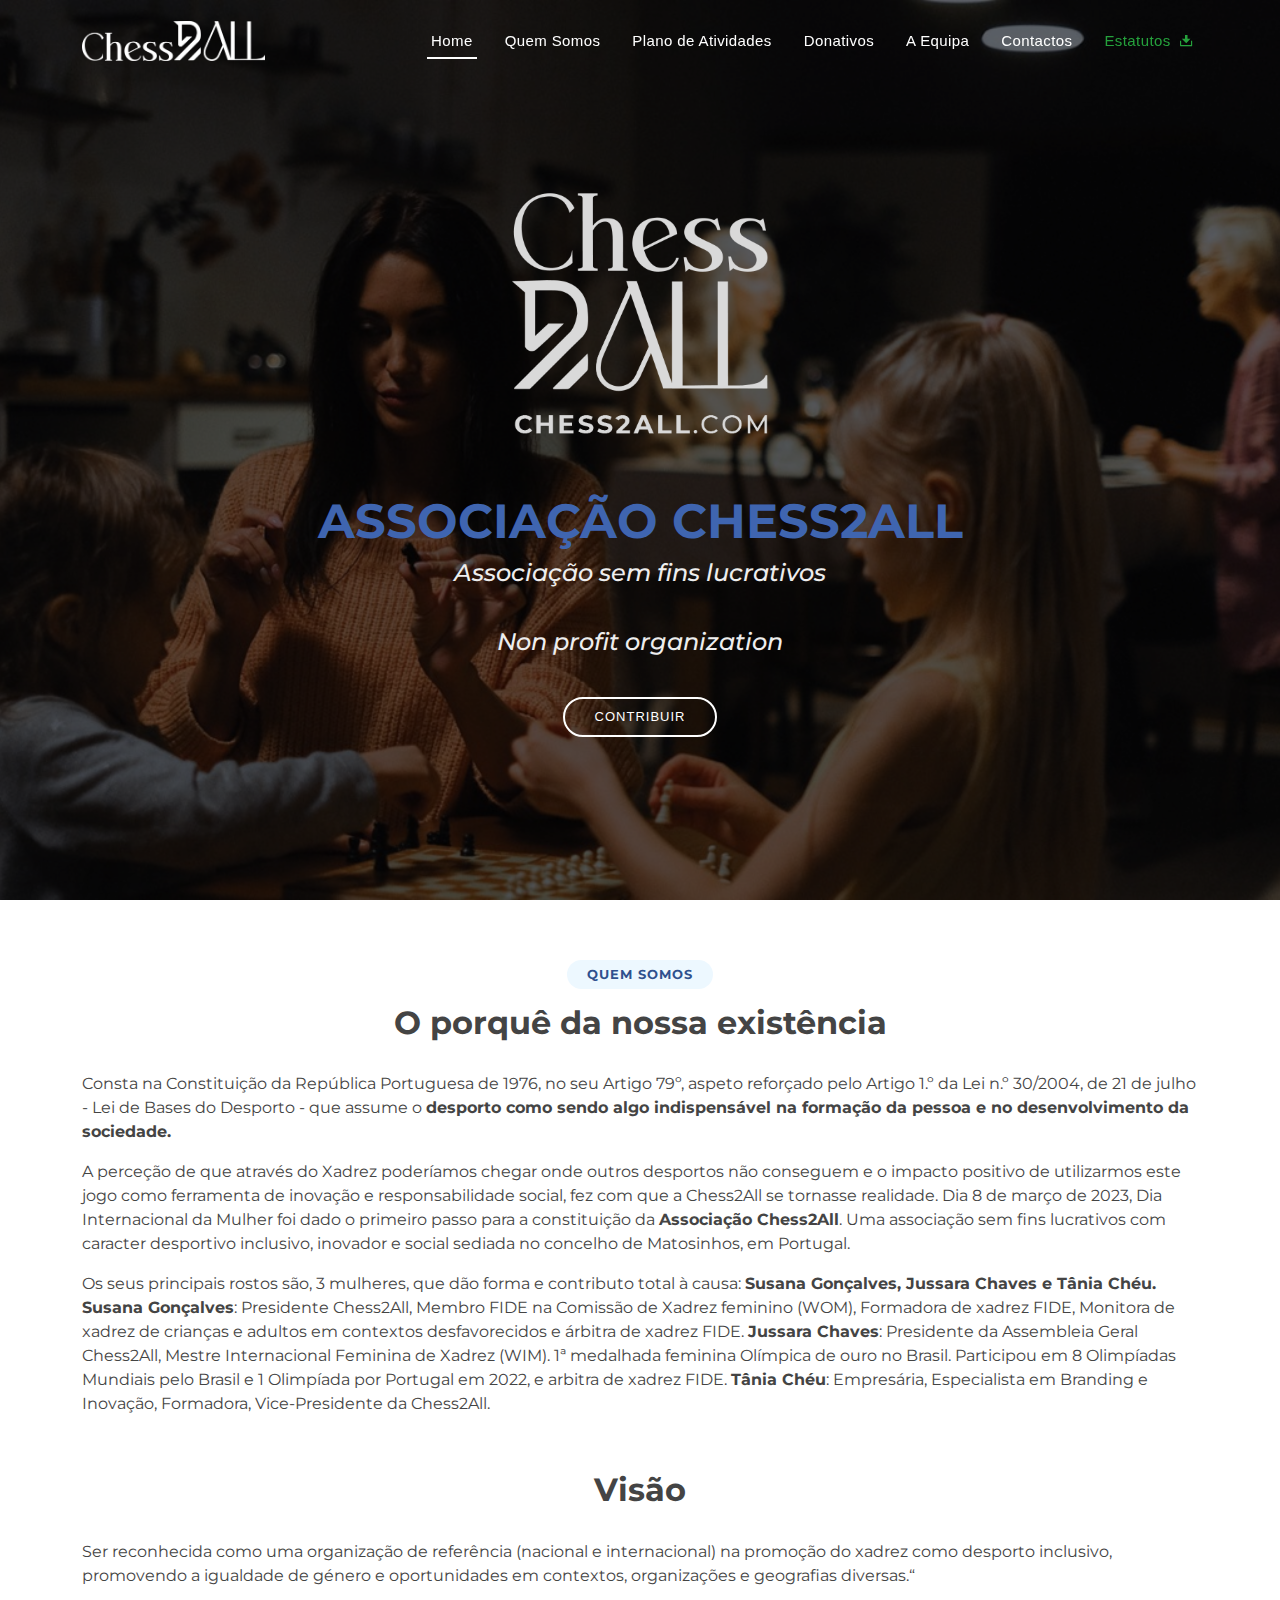
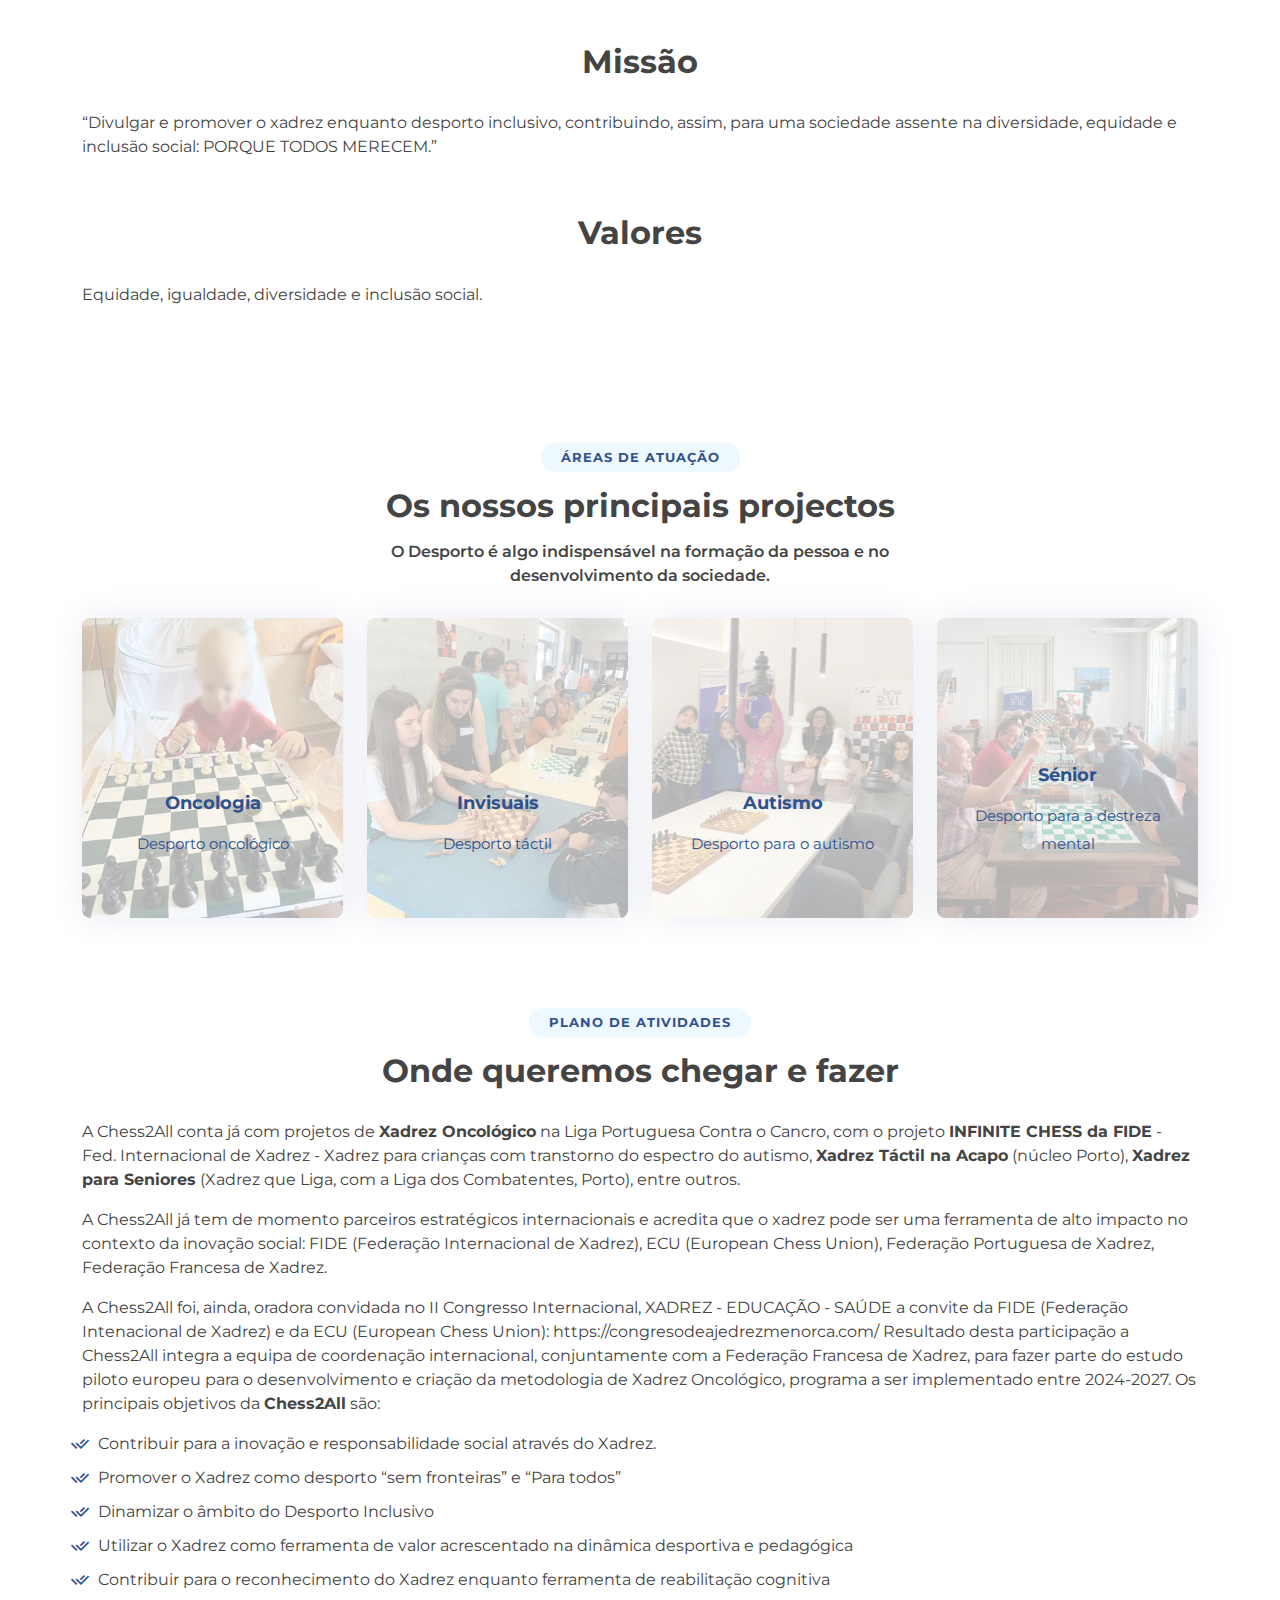
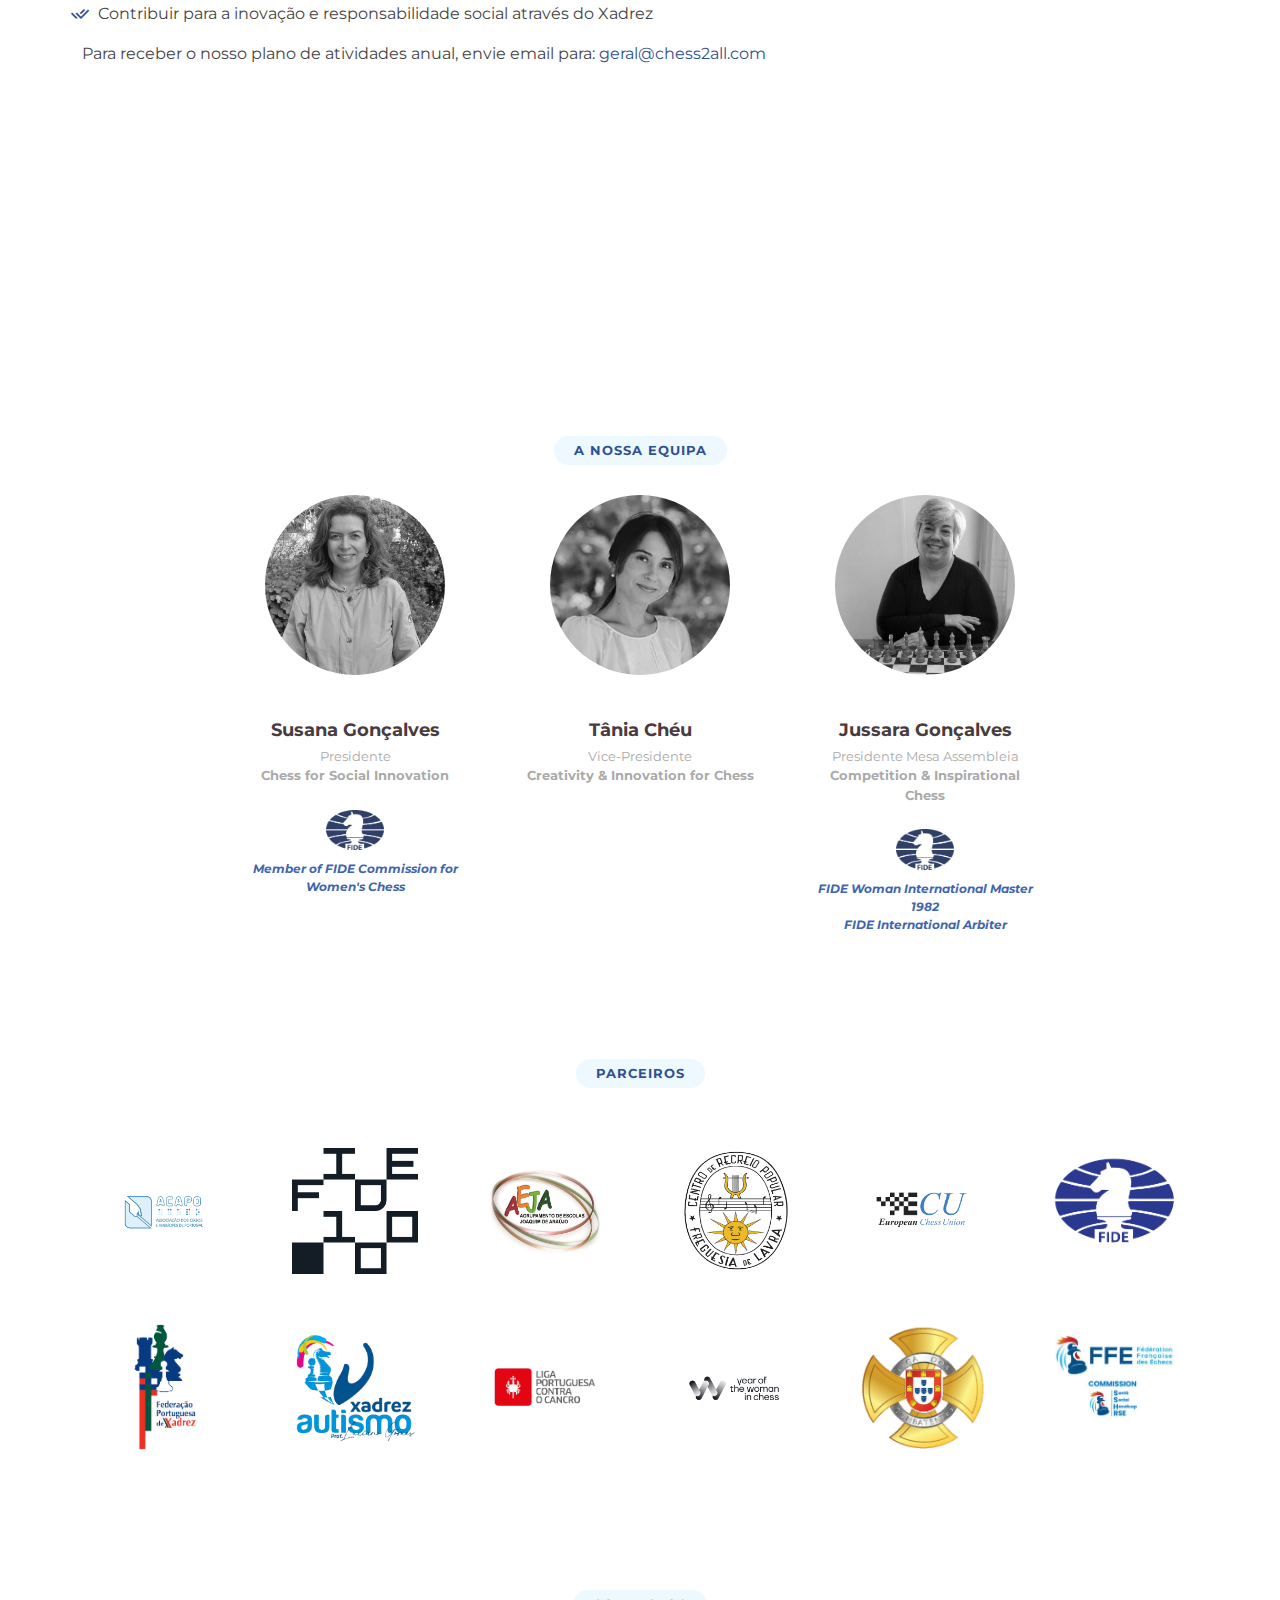
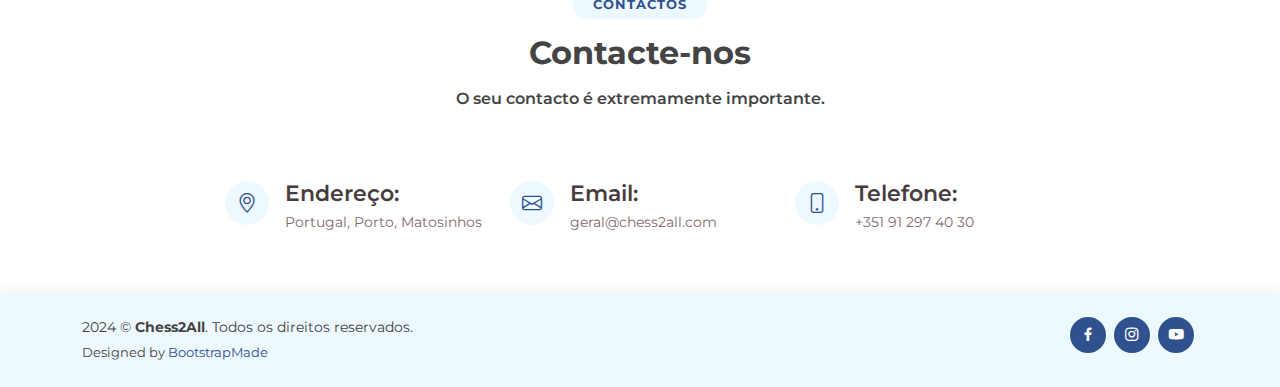
<file: src/index.html>
<!DOCTYPE html>
<html lang="en">

<head>
  <meta charset="utf-8">
  <meta content="width=device-width, initial-scale=1.0" name="viewport">

  <title>CHESS2ALL :: Porque todos merecem</title>
  <meta name="description" content="CHESS2ALL :: Associação Chess2All :: Non profit organization" />
  <meta content="" name="keywords">
  <meta name="format-detection" content="telephone=no">

  <!-- Favicons -->
  <link rel="apple-touch-icon" sizes="180x180" href="assets/logo/apple-touch-icon.png">
  <link rel="icon" type="image/png" sizes="32x32" href="assets/logo/favicon-32x32.png">
  <link rel="icon" type="image/png" sizes="16x16" href="assets/logo/favicon-16x16.png">
  <link rel="manifest" href="assets/logo/site.webmanifest">

  <!-- Google Fonts -->
  <link href="https://fonts.googleapis.com/css2?family=Montserrat:wght@300;400;500;600;700&display=swap" rel="stylesheet">
  
  <!-- Vendor CSS Files -->
  <link href="assets/vendor/bootstrap/css/bootstrap.min.css" rel="stylesheet">
  <link href="assets/vendor/bootstrap-icons/bootstrap-icons.css" rel="stylesheet">
  <link href="assets/vendor/boxicons/css/boxicons.min.css" rel="stylesheet">
  <link href="assets/vendor/glightbox/css/glightbox.min.css" rel="stylesheet">
  <link href="assets/vendor/remixicon/remixicon.css" rel="stylesheet">
  <link href="assets/vendor/swiper/swiper-bundle.min.css" rel="stylesheet">

  <!-- Template Main CSS File -->
  <link href="assets/css/style.css" rel="stylesheet">

</head>

<body>

  <!-- ======= Header ======= -->
  <header id="header" class="fixed-top ">
    <div class="container d-flex align-items-center justify-content-between">

      <h1 class="logo"><a href="index.html"><img src="assets/img/Logo_horizontal_chee2All_branco.png" alt="Chess 2 All Logo"></a></h1>

      <nav id="navbar" class="navbar">
        <ul>
          <!-- <li><a class="nav-link scrollto active" href="#hero">Home</a></li> -->
          <li><a class="nav-link scrollto active" href="#hero">Home</a></li> 
          <li><a class="nav-link scrollto" href="#about">Quem Somos</a></li>
          <li><a class="nav-link scrollto" href="#activity-plan">Plano de Atividades</a></li>
          <li><a class="nav-link scrollto" href="#donations">Donativos</a></li>
          <li><a class="nav-link scrollto" href="#team">A Equipa</a></li>
          <li><a class="nav-link scrollto" href="#contact">Contactos</a></li>
          <li>
            <a class="nav-link scrollto" style="color: #25a13c;" href="files/Estatutos_2023.03.10_site_Chess2All.pdf" target="_blank">
              Estatutos
              <span class="ri-download-2-fill icon-spacing"></span>
            </a>
          </li>          
        </ul>
        <i class="bi bi-list mobile-nav-toggle"></i>
      </nav><!-- .navbar -->

    </div>
  </header><!-- End Header -->

  <!-- ======= Hero Section ======= -->
  <section id="hero">
    <div class="hero-container">
      <h3><img src="assets/img/logo-chess-2-all-white.png" alt="Chess 2 All Logo" class="colored-logo"></h3>
      <h1 class="hero-description-color">Associação Chess2All</h1>
      <h2>Associação sem fins lucrativos</h2>
      <h2>Non profit organization</h2>
      <a href="#donations" class="btn-get-started scrollto">Contribuir</a>
    </div>
  </section><!-- End Hero -->

  <main id="main">

    <!-- ======= About Section ======= -->
    <section id="about" class="about">
      <div class="container">

        <div class="section-title">
          <h2>Quem Somos</h2>
          <h3>O porquê da nossa existência</h3>
        </div>

        <div class="row content">

            <p>
              Consta na Constituição da República Portuguesa de 1976, no seu Artigo 79º, aspeto reforçado pelo Artigo 1.º da Lei n.º 30/2004, 
              de 21 de julho - Lei de Bases do Desporto - que assume o <b>desporto como sendo algo indispensável na formação da pessoa e no desenvolvimento da sociedade.</b>
            </p>

            <p>
              A perceção de que através do Xadrez poderíamos chegar onde outros desportos não conseguem e o impacto positivo de utilizarmos este jogo como ferramenta de  inovação e 
              responsabilidade social, fez com que a Chess2All se tornasse realidade. Dia 8 de março de 2023, Dia Internacional da Mulher foi dado o primeiro passo para a constituição da 
              <b>Associação Chess2All</b>. Uma associação sem fins lucrativos com caracter desportivo inclusivo, inovador e social sediada no concelho de Matosinhos, em Portugal.
            </p>
            <p>
              Os seus principais rostos são, 3 mulheres, que dão forma e contributo total à causa: <b>Susana Gonçalves, Jussara Chaves e Tânia Chéu. Susana Gonçalves</b>: Presidente Chess2All, 
              Membro FIDE na Comissão de Xadrez feminino (WOM), Formadora de xadrez FIDE, Monitora de xadrez de crianças e adultos em contextos desfavorecidos e árbitra de xadrez FIDE. 
              <b>Jussara Chaves</b>: Presidente da Assembleia Geral Chess2All, Mestre Internacional Feminina de Xadrez (WIM).  1ª medalhada feminina Olímpica de ouro no Brasil. 
              Participou em 8 Olimpíadas Mundiais pelo Brasil e 1 Olimpíada por Portugal em 2022, e arbitra de xadrez FIDE. <b>Tânia Chéu</b>: Empresária, Especialista em Branding e Inovação, Formadora, Vice-Presidente da Chess2All.
            </p>

        </div>

        <br/>

        <div class="row content">
          <div class="section-title">
            <h3>Visão</h3>
          </div>
          <p>Ser reconhecida como uma organização de referência (nacional e internacional) na promoção do xadrez como desporto inclusivo, promovendo a igualdade de género e oportunidades em contextos, organizações e geografias diversas.“</p>
        </div>

        <br/>

        <div class="row content">
          <div class="section-title">
            <h3>Missão</h3>
          </div>
          <p>“Divulgar e promover o xadrez enquanto desporto inclusivo, contribuindo, assim, para uma sociedade assente na diversidade, equidade e inclusão social: PORQUE TODOS MERECEM.”</p>
        </div>

        <br/>

        <div class="row content">
          <div class="section-title">
            <h3>Valores</h3>
          </div>
          <p>Equidade, igualdade, diversidade e inclusão social.</p>
        </div>

      </div>

    </section><!-- End About Section -->

        <!-- ======= Services Section ======= -->
        <section id="services" class="services">
          <div class="container">
    
            <div class="section-title">
              <h2>Áreas de atuação</h2>
              <h3>Os nossos principais projectos</h3>
              <p>O Desporto é algo indispensável na formação da pessoa e no desenvolvimento da sociedade.</p>
            </div>
    
            <div class="row">
              <div class="col-md-6 col-lg-3 d-flex align-items-stretch mb-5 mb-lg-0">
                <div class="icon-box oncology">
                  <div class="overlay"></div>
                  <h4 class="title color-white">Oncologia</h4>
                  <p class="description color-white">Desporto oncológico</p>
                </div>
              </div>
    
              <div class="col-md-6 col-lg-3 d-flex align-items-stretch mb-5 mb-lg-0">
                <div class="icon-box visually-impaired">
                  <div class="overlay"></div>
                  <h4 class="title color-white">Invisuais</h4>
                  <p class="description color-white">Desporto táctil</p>
                </div>
              </div>
    
              <div class="col-md-6 col-lg-3 d-flex align-items-stretch mb-5 mb-lg-0">
                <div class="icon-box autism">
                  <div class="overlay"></div>
                  <h4 class="title color-white">Autismo</h4>
                  <p class="description color-white">Desporto para o autismo</p>
                </div>
              </div>
    
              <div class="col-md-6 col-lg-3 d-flex align-items-stretch mb-5 mb-lg-0">
                <div class="icon-box senior">
                  <div class="overlay"></div>
                  <h4 class="title color-white">Sénior</h4>
                  <p class="description color-white">Desporto para a destreza mental</p>
                </div>
              </div>

            </div>
    
          </div>
        </section><!-- End Services Section -->    

    <!-- ======= Activity Plan Section ======= -->
    <section id="activity-plan" class="activity-plan">

      <div class="container">

        <div class="section-title">
          <h2>Plano de Atividades</h2>
          <h3>Onde queremos chegar e fazer</h3>
        </div>

        <div class="row content">

          <p>
            A Chess2All conta já com projetos de <b>Xadrez Oncológico</b> na Liga Portuguesa Contra o Cancro, com o projeto <b>INFINITE CHESS da FIDE</b> - Fed. Internacional de Xadrez -  Xadrez para crianças com transtorno do espectro do autismo, <b>Xadrez Táctil na 
            Acapo</b> (núcleo Porto), <b>Xadrez para Seniores</b> (Xadrez que Liga, com a Liga dos Combatentes, Porto), entre outros.
          </p>

          <p>
            A Chess2All já tem de momento parceiros estratégicos internacionais e acredita que o xadrez pode ser uma ferramenta de alto impacto no contexto da inovação social: FIDE (Federação Internacional de Xadrez), ECU (European Chess Union), 
            Federação Portuguesa de Xadrez, Federação Francesa de Xadrez.
          </p>

          <p>
            A Chess2All foi, ainda, oradora convidada no II Congresso Internacional, XADREZ - EDUCAÇÃO - SAÚDE a convite da FIDE (Federação Intenacional de Xadrez) e da ECU (European Chess Union): https://congresodeajedrezmenorca.com/
            Resultado desta participação a Chess2All integra a equipa de coordenação internacional, conjuntamente com a Federação Francesa de Xadrez, para fazer parte do estudo piloto europeu para o desenvolvimento e criação da metodologia de Xadrez Oncológico, programa a ser implementado entre 2024-2027.
            Os principais objetivos da <b>Chess2All</b> são:
          </p>
          
          <ul>
            <li><i class="ri-check-double-line"></i> Contribuir para a inovação e responsabilidade social através do Xadrez.</li>
            <li><i class="ri-check-double-line"></i> Promover o Xadrez como desporto “sem fronteiras” e “Para todos”</li>
            <li><i class="ri-check-double-line"></i> Dinamizar o âmbito do Desporto Inclusivo</li>
            <li><i class="ri-check-double-line"></i> Utilizar o Xadrez como ferramenta de valor acrescentado na dinâmica desportiva e pedagógica</li>
            <li><i class="ri-check-double-line"></i> Contribuir para o reconhecimento do Xadrez enquanto ferramenta de reabilitação cognitiva</li>
            <li><i class="ri-check-double-line"></i> Contribuir para a inovação e responsabilidade social através do Xadrez</li>
          </ul>

          <p>Para receber o nosso plano de atividades anual, envie email para: <a href="mailto:geral@chess2all.com">geral@chess2all.com</a></p>
        </div>
      </div>
    </section><!-- End Activity Plan Section -->

    <!-- ======= Donations Section ======= -->
    <section id="donations" class="donations">
      <div class="container">

        <div class="row">
          <div class="text-center">
            <h3>DONATIVOS</h3>
            <br/>           
            <h5>IBAN | PT50 0010 0000 61751840001 40</h5>
            
            <h5><a href="mailto:geral@chess2all.com" class="icon regular fa-envelope"></a> geral@chess2all.com</h5>
          </div>
        </div>
      </div>
    </section><!-- End Donations Section -->

    <!-- ======= Team Section ======= -->
    <section id="team" class="team">
      <div class="container">

        <div class="section-title">
          <h2>A nossa equipa</h2>
        </div>

        <div class="row">

          <div class="col-lg-3 col-md-6 d-flex align-items-stretch">
            <div class="member">
              <div class="member-img">
                <img src="assets/img/team/team-1-small.jpg" class="img-fluid" alt="">
              </div>
              <div class="member-info">
                <h4>Susana Gonçalves</h4>
                <span>Presidente</span>
                <span><b>Chess for Social Innovation</b></span>
                <br/>
                <img src="assets/img/team/logo-fide.png">
                <span class="fide-information-label">Member of FIDE Commission for Women's Chess</span>
              </div>
            </div>
          </div>

          <div class="col-lg-3 col-md-6 d-flex align-items-stretch">
            <div class="member">
              <div class="member-img">
                <img src="assets/img/team/team-2-small.jpg" class="img-fluid" alt="">
              </div>
              <div class="member-info">
                <h4>Tânia Chéu</h4>
                <span>Vice-Presidente</span>
                <span><b>Creativity & Innovation for Chess</b></span>
                <span class="member-div"></span>
              </div>
            </div>
          </div>

          <div class="col-lg-3 col-md-6 d-flex align-items-stretch">
            <div class="member">
              <div class="member-img">
                <img src="assets/img/team/team-3-small.jpg" class="img-fluid" alt="">
              </div>
              <div class="member-info">
                <h4>Jussara Gonçalves</h4>
                <span>Presidente Mesa Assembleia</span>
                <span><b>Competition & Inspirational Chess</b></span>
                <br/>
                <img src="assets/img/team/logo-fide.png">
                <span class="fide-information-label">FIDE Woman International Master 1982</span>                
                <span class="fide-information-label">FIDE International Arbiter</span>

              </div>
            </div>
          </div>

        </div>

      </div>
    </section><!-- End Team Section -->

    <!-- ======= Partners Section ======= -->
    <section id="partners" class="partners">
      <div class="container">

        <div class="section-title">
          <h2>Parceiros</h2>
        </div>

        <div class="row partners-aligmnet-content">
          <div class="col-lg-2 col-md-4 col-6 d-flex justify-content-center align-items-center">
            <div class="icon-box">
              <img src="./assets/img/partners/Logo-Acapo.png" class="partner-logo">
            </div>
          </div>
          <div class="col-lg-2 col-md-4 col-6 d-flex justify-content-center align-items-center">
            <div class="icon-box">
              <img src="./assets/img/partners/Logo-500-wh-nobord.png" class="partner-logo">
            </div>
          </div>
          <div class="col-lg-2 col-md-4 col-6 d-flex justify-content-center align-items-center">
            <div class="icon-box">
              <img src="./assets/img/partners/Logo-AEJA.png" class="partner-logo">
            </div>
          </div>
          <div class="col-lg-2 col-md-4 col-6 d-flex justify-content-center align-items-center">
            <div class="icon-box">
              <img src="./assets/img/partners/Logo-CRPF-Lavra.png" class="partner-logo">
            </div>
          </div>
          <div class="col-lg-2 col-md-4 col-6 d-flex justify-content-center align-items-center">
            <div class="icon-box">
              <img src="./assets/img/partners/Logo-ECU.png" class="partner-logo">
            </div>
          </div>
          <div class="col-lg-2 col-md-4 col-6 d-flex justify-content-center align-items-center">
            <div class="icon-box">
              <img src="./assets/img/partners/Logo-Fide.png" class="partner-logo">
            </div>
          </div>
          <div class="col-lg-2 col-md-4 col-6 d-flex justify-content-center align-items-center">
            <div class="icon-box">
              <img src="./assets/img/partners/Logo-FPX.png" class="partner-logo">
            </div>
          </div>
          <div class="col-lg-2 col-md-4 col-6 d-flex justify-content-center align-items-center">
            <div class="icon-box">
              <img src="./assets/img/partners/Logo-Xadrez-Autismo.png" class="partner-logo">
            </div>
          </div>
          <div class="col-lg-2 col-md-4 col-6 d-flex justify-content-center align-items-center">
            <div class="icon-box">
              <img src="./assets/img/partners/Logo-Liga_Portuguesa-Cancro.png" class="partner-logo">
            </div>
          </div>
          <div class="col-lg-2 col-md-4 col-6 d-flex justify-content-center align-items-center">
            <div class="icon-box">
              <img src="./assets/img/partners/Logo-Year-Woman-Chess.png" class="partner-logo">
            </div>
          </div>
          <div class="col-lg-2 col-md-4 col-6 d-flex justify-content-center align-items-center">
            <div class="icon-box">
              <img src="./assets/img/partners/logo-liga-combatentes.jpg" class="partner-logo">
            </div>
          </div>
          <div class="col-lg-2 col-md-4 col-6 d-flex justify-content-center align-items-center">
            <div class="icon-box">
              <img src="./assets/img/partners/logo-fed-francesa.jpg" class="partner-logo">
            </div>
          </div>          
        </div>
      </div>
    </section><!-- End Partners Section -->

    <!-- ======= Contact Section ======= -->
    <section id="contact" class="contact">
      <div class="container">

        <div class="section-title">
          <h2>Contactos</h2>
          <h3>Contacte-nos</h3>
          <p>O seu contacto é extremamente importante.</p>
        </div>

        <div class="row">

          <div class="col-lg-3 col-md-6 d-flex align-items-stretch">
            <div class="info">
              <div class="address">
                <i class="bi bi-geo-alt"></i>
                <h4>Endereço:</h4>
                <p>Portugal, Porto, Matosinhos</p>
              </div>
            </div>
          </div>
          
          <div class="col-lg-3 col-md-6 d-flex align-items-stretch">
            <div class="info">
              <div class="email">
                <a href="mailto:geral@chess2all.com"><i class="bi bi-envelope"></i></a>
                <h4>Email:</h4>
                <p>geral@chess2all.com</p>
              </div>
            </div>
          </div>
          
          <div class="col-lg-3 col-md-6 d-flex align-items-stretch">
            <div class="info">
              <div class="phone">
                <i class="bi bi-phone"></i>
                <h4>Telefone:</h4>
                <p>+351 91 297 40 30</p>
              </div>
            </div>
          </div>

        </div>
      </div>
    </section><!-- End Contact Section -->

  </main><!-- End #main -->

  <!-- ======= Footer ======= -->
  <footer id="footer">

    <div class="container d-md-flex py-4">

      <div class="me-md-auto text-center text-md-start">
        <div class="copyright">
          2024 &copy; <strong><span>Chess2All</span></strong>. Todos os direitos reservados.
        </div>
        <div class="credits">
          Designed by <a href="https://bootstrapmade.com/">BootstrapMade</a>
        </div>
      </div>
      <div class="social-links text-center text-md-right pt-3 pt-md-0">
        <a href="https://www.facebook.com/profile.php?id=100086188843266" class="facebook"><i class="bx bxl-facebook"></i></a>
        <a href="https://www.instagram.com/chess2all/" class="instagram"><i class="bx bxl-instagram"></i></a>
        <a href="https://www.youtube.com/@Chess2All" class="youtube"><i class="bx bxl-youtube"></i></a>
      </div>
    </div>
  </footer><!-- End Footer -->

  <a href="#" class="back-to-top d-flex align-items-center justify-content-center"><i class="bi bi-arrow-up-short"></i></a>

  <!-- Vendor JS Files -->
  <script src="assets/vendor/bootstrap/js/bootstrap.bundle.min.js"></script>
  <script src="assets/vendor/glightbox/js/glightbox.min.js"></script>
  <script src="assets/vendor/isotope-layout/isotope.pkgd.min.js"></script>
  <script src="assets/vendor/swiper/swiper-bundle.min.js"></script>
  <script src="assets/vendor/php-email-form/validate.js"></script>

  <!-- Template Main JS File -->
  <script src="assets/js/main.js"></script>

</body>

</html>
</file>
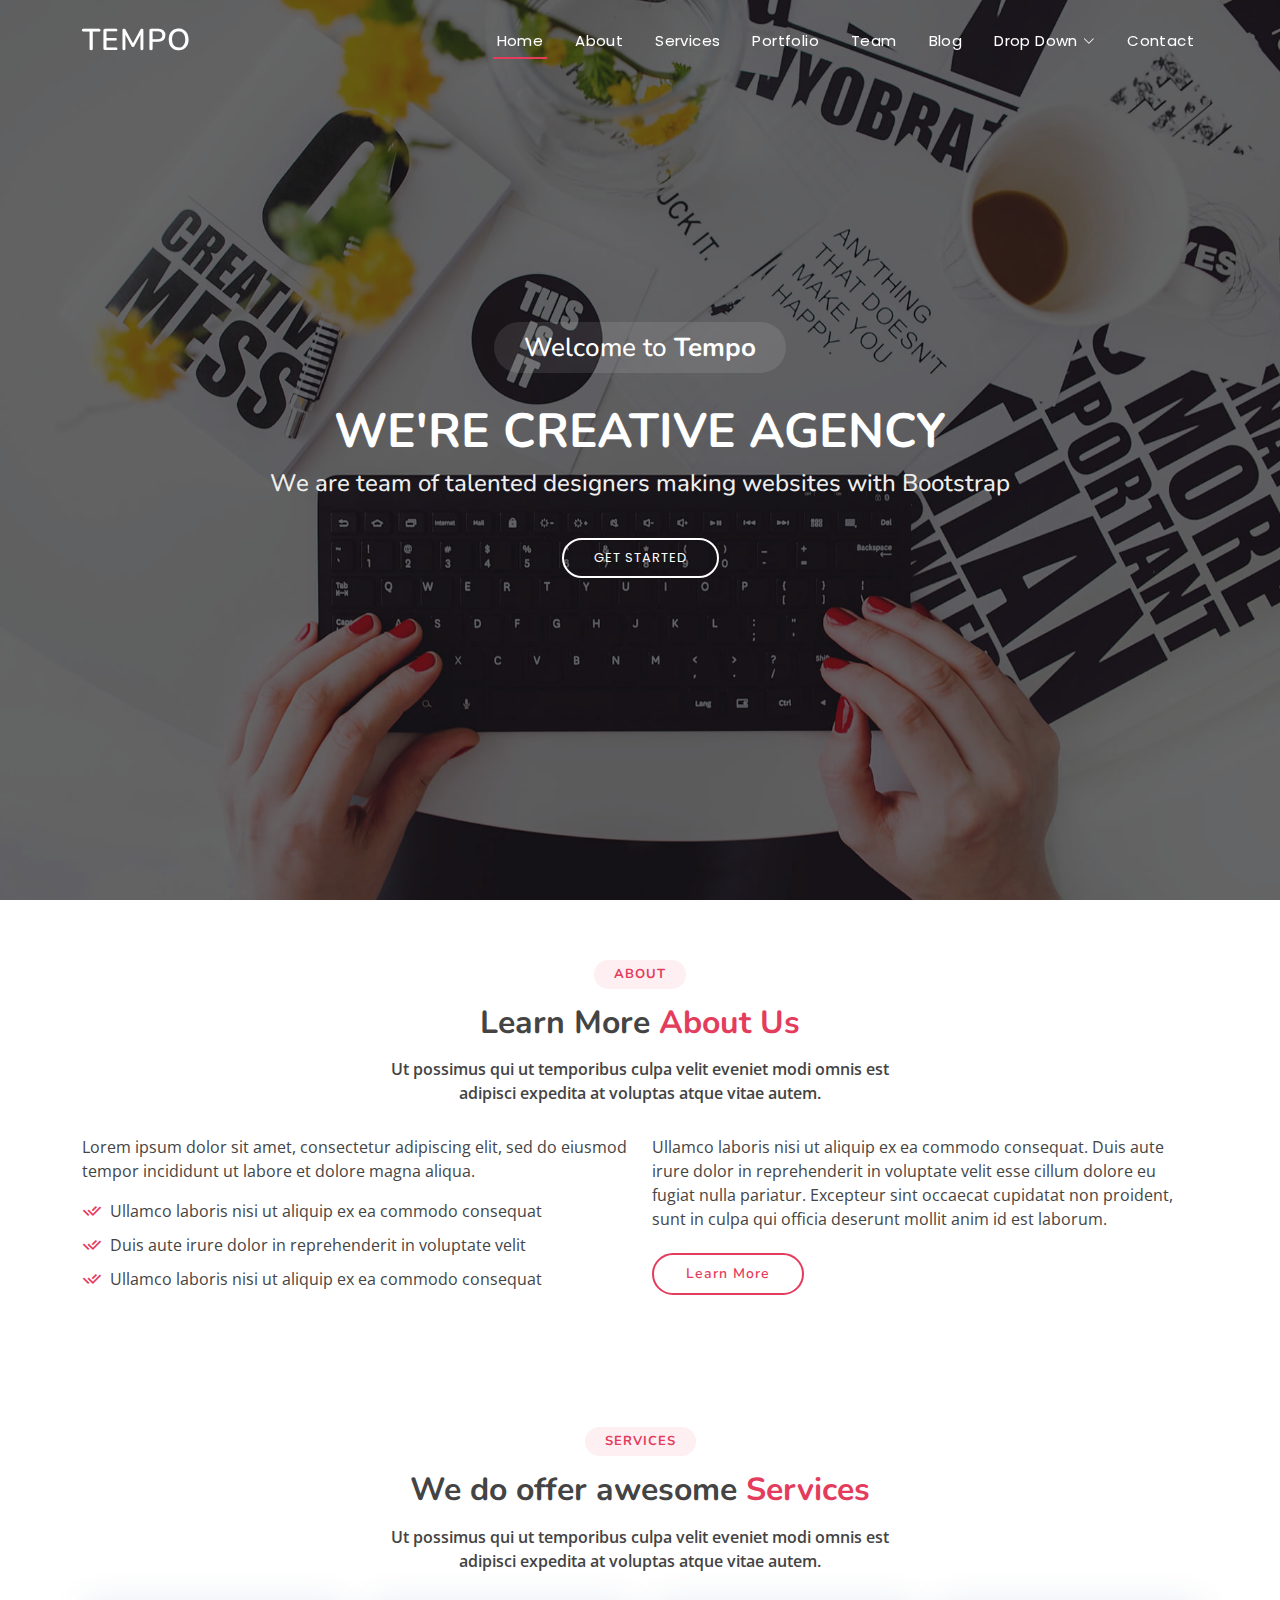
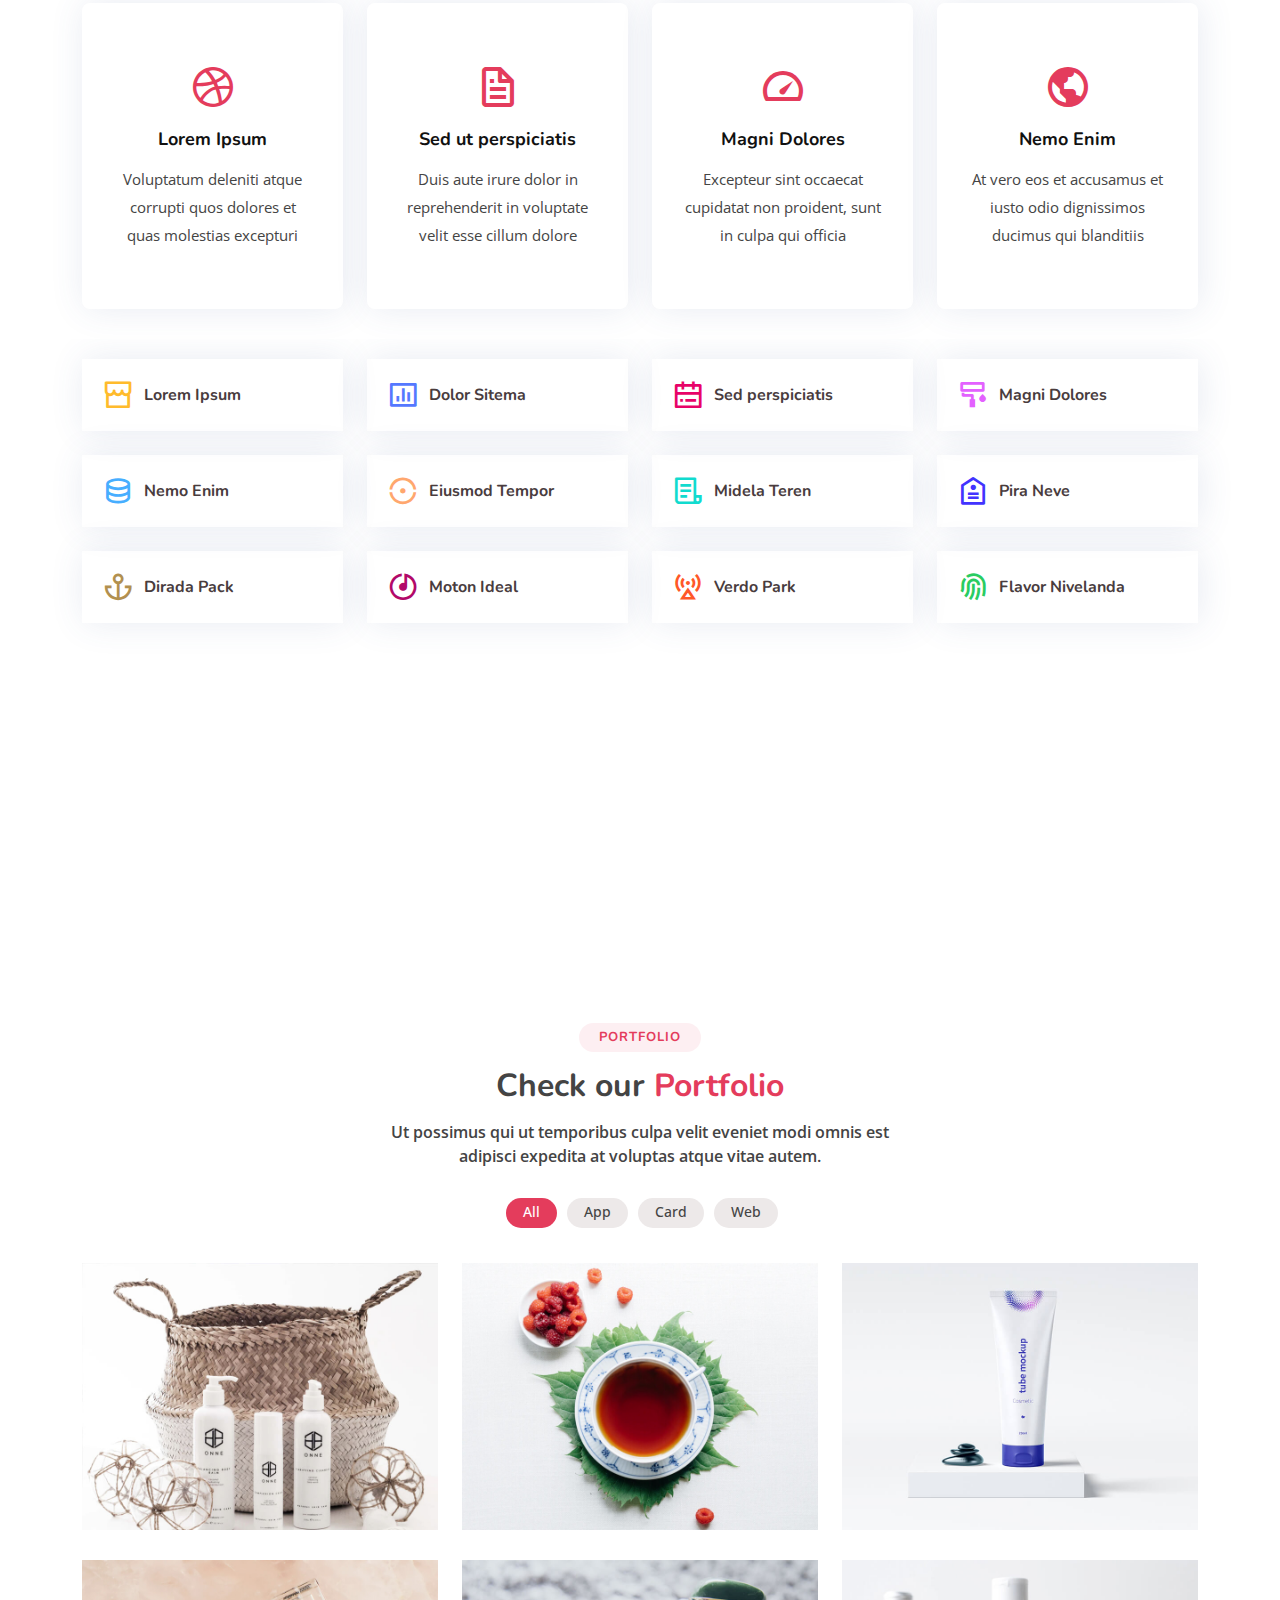
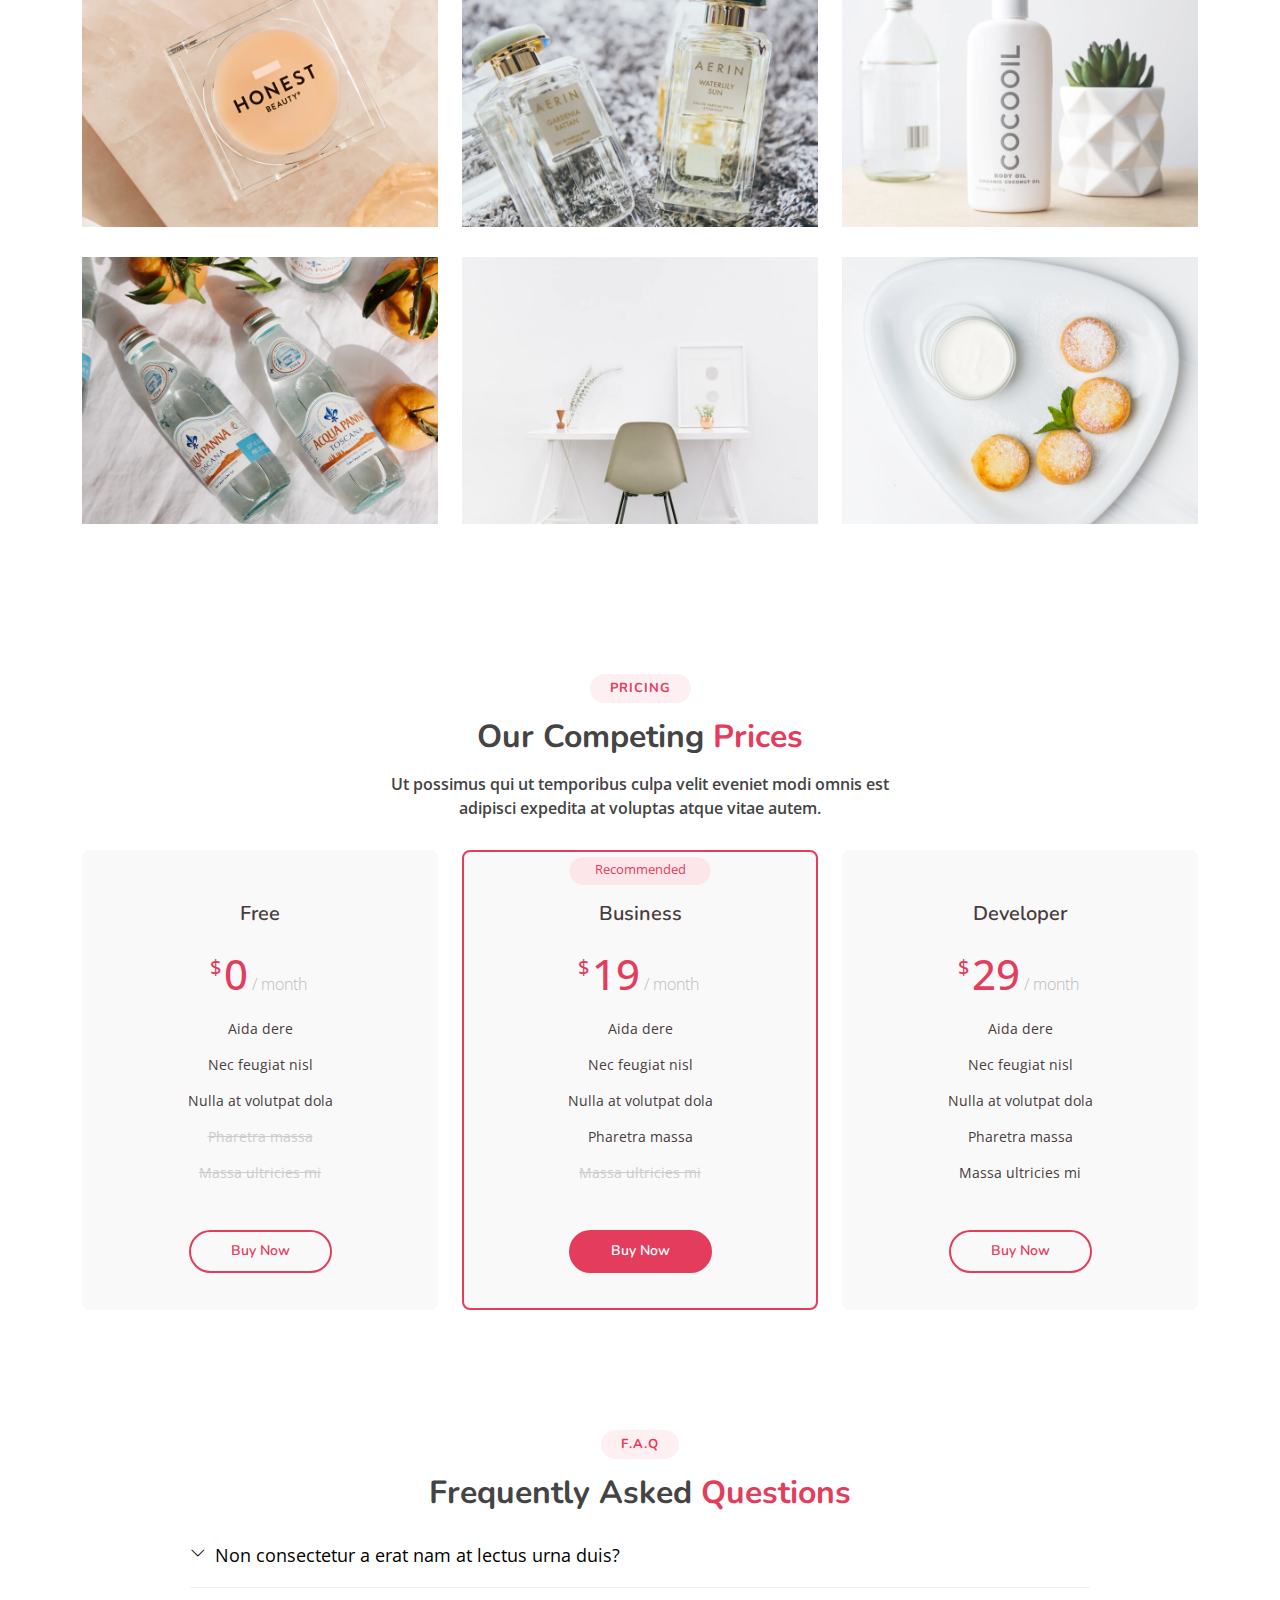
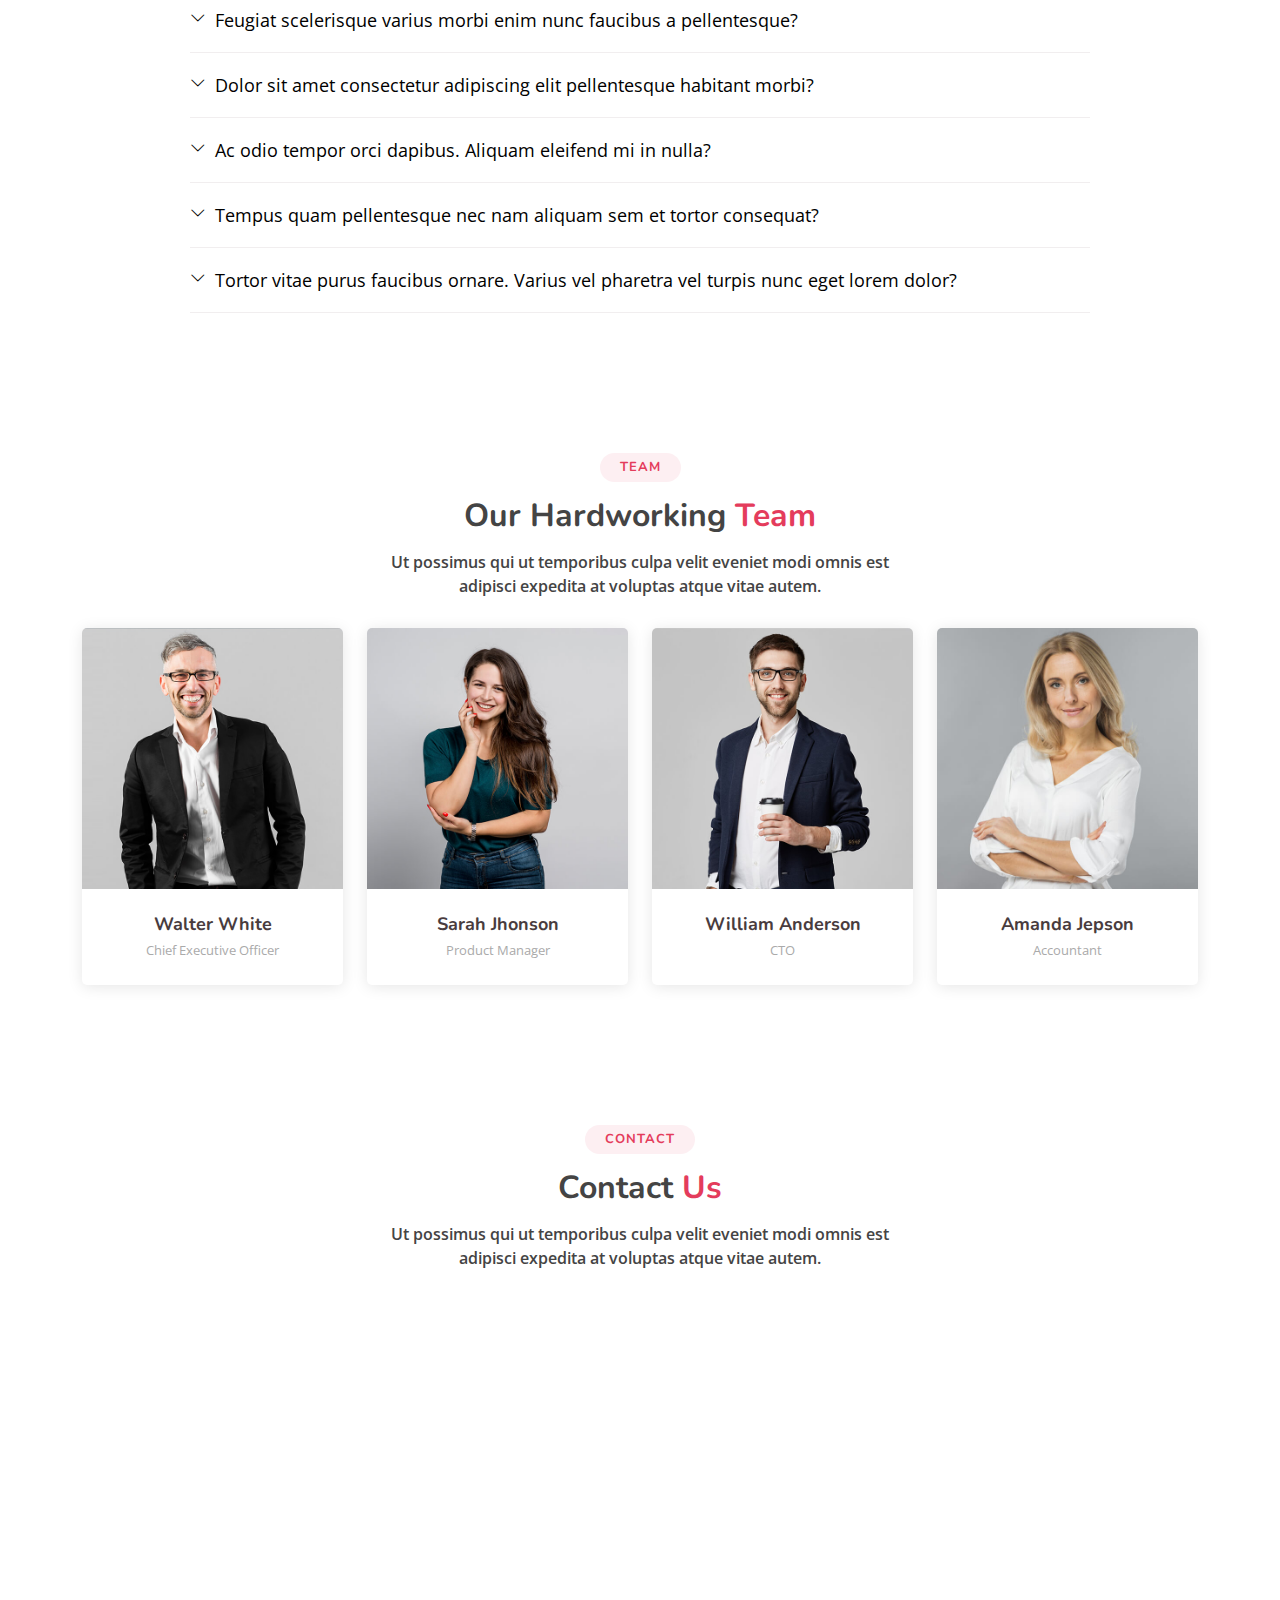
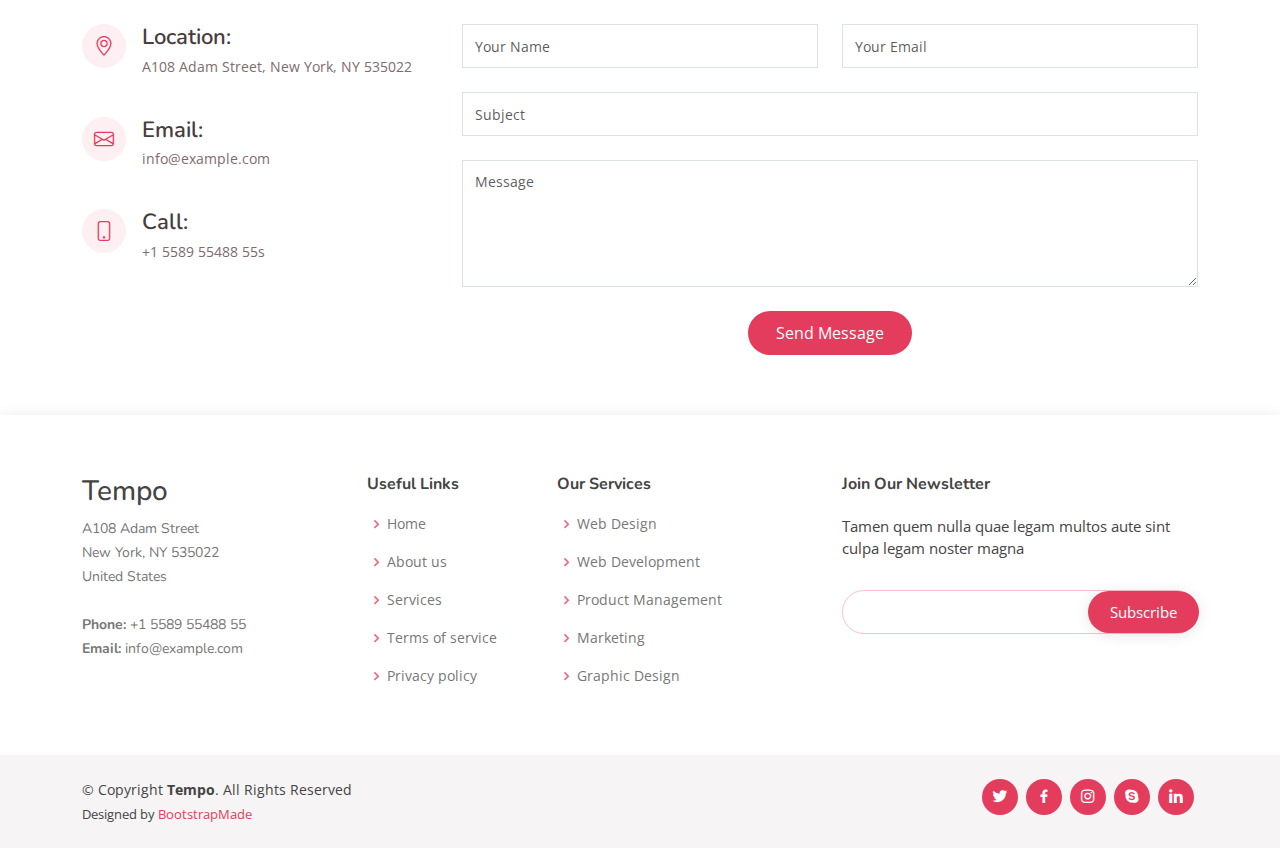
<file: _template/Tempo/Tempo/index.html>
<!DOCTYPE html>
<html lang="en">

<head>
  <meta charset="utf-8">
  <meta content="width=device-width, initial-scale=1.0" name="viewport">

  <title>Tempo Bootstrap Template - Index</title>
  <meta content="" name="description">
  <meta content="" name="keywords">

  <!-- Favicons -->
  <link href="assets/img/favicon.png" rel="icon">
  <link href="assets/img/apple-touch-icon.png" rel="apple-touch-icon">

  <!-- Google Fonts -->
  <link href="https://fonts.googleapis.com/css?family=Open+Sans:300,300i,400,400i,600,600i,700,700i|Nunito:300,300i,400,400i,600,600i,700,700i|Poppins:300,300i,400,400i,500,500i,600,600i,700,700i" rel="stylesheet">

  <!-- Vendor CSS Files -->
  <link href="assets/vendor/bootstrap/css/bootstrap.min.css" rel="stylesheet">
  <link href="assets/vendor/bootstrap-icons/bootstrap-icons.css" rel="stylesheet">
  <link href="assets/vendor/boxicons/css/boxicons.min.css" rel="stylesheet">
  <link href="assets/vendor/glightbox/css/glightbox.min.css" rel="stylesheet">
  <link href="assets/vendor/remixicon/remixicon.css" rel="stylesheet">
  <link href="assets/vendor/swiper/swiper-bundle.min.css" rel="stylesheet">

  <!-- Template Main CSS File -->
  <link href="assets/css/style.css" rel="stylesheet">

  <!-- =======================================================
  * Template Name: Tempo
  * Template URL: https://bootstrapmade.com/tempo-free-onepage-bootstrap-theme/
  * Updated: Mar 17 2024 with Bootstrap v5.3.3
  * Author: BootstrapMade.com
  * License: https://bootstrapmade.com/license/
  ======================================================== -->
</head>

<body>

  <!-- ======= Header ======= -->
  <header id="header" class="fixed-top ">
    <div class="container d-flex align-items-center justify-content-between">

      <h1 class="logo"><a href="index.html">Tempo</a></h1>
      <!-- Uncomment below if you prefer to use an image logo -->
      <!-- <a href="index.html" class="logo"><img src="assets/img/logo.png" alt="" class="img-fluid"></a>-->

      <nav id="navbar" class="navbar">
        <ul>
          <li><a class="nav-link scrollto active" href="#hero">Home</a></li>
          <li><a class="nav-link scrollto" href="#about">About</a></li>
          <li><a class="nav-link scrollto" href="#services">Services</a></li>
          <li><a class="nav-link scrollto " href="#portfolio">Portfolio</a></li>
          <li><a class="nav-link scrollto" href="#team">Team</a></li>
          <li><a href="blog.html">Blog</a></li>
          <li class="dropdown"><a href="#"><span>Drop Down</span> <i class="bi bi-chevron-down"></i></a>
            <ul>
              <li><a href="#">Drop Down 1</a></li>
              <li class="dropdown"><a href="#"><span>Deep Drop Down</span> <i class="bi bi-chevron-right"></i></a>
                <ul>
                  <li><a href="#">Deep Drop Down 1</a></li>
                  <li><a href="#">Deep Drop Down 2</a></li>
                  <li><a href="#">Deep Drop Down 3</a></li>
                  <li><a href="#">Deep Drop Down 4</a></li>
                  <li><a href="#">Deep Drop Down 5</a></li>
                </ul>
              </li>
              <li><a href="#">Drop Down 2</a></li>
              <li><a href="#">Drop Down 3</a></li>
              <li><a href="#">Drop Down 4</a></li>
            </ul>
          </li>
          <li><a class="nav-link scrollto" href="#contact">Contact</a></li>
        </ul>
        <i class="bi bi-list mobile-nav-toggle"></i>
      </nav><!-- .navbar -->

    </div>
  </header><!-- End Header -->

  <!-- ======= Hero Section ======= -->
  <section id="hero">
    <div class="hero-container">
      <h3>Welcome to <strong>Tempo</strong></h3>
      <h1>We're Creative Agency</h1>
      <h2>We are team of talented designers making websites with Bootstrap</h2>
      <a href="#about" class="btn-get-started scrollto">Get Started</a>
    </div>
  </section><!-- End Hero -->

  <main id="main">

    <!-- ======= About Section ======= -->
    <section id="about" class="about">
      <div class="container">

        <div class="section-title">
          <h2>About</h2>
          <h3>Learn More <span>About Us</span></h3>
          <p>Ut possimus qui ut temporibus culpa velit eveniet modi omnis est adipisci expedita at voluptas atque vitae autem.</p>
        </div>

        <div class="row content">
          <div class="col-lg-6">
            <p>
              Lorem ipsum dolor sit amet, consectetur adipiscing elit, sed do eiusmod tempor incididunt ut labore et dolore
              magna aliqua.
            </p>
            <ul>
              <li><i class="ri-check-double-line"></i> Ullamco laboris nisi ut aliquip ex ea commodo consequat</li>
              <li><i class="ri-check-double-line"></i> Duis aute irure dolor in reprehenderit in voluptate velit</li>
              <li><i class="ri-check-double-line"></i> Ullamco laboris nisi ut aliquip ex ea commodo consequat</li>
            </ul>
          </div>
          <div class="col-lg-6 pt-4 pt-lg-0">
            <p>
              Ullamco laboris nisi ut aliquip ex ea commodo consequat. Duis aute irure dolor in reprehenderit in voluptate
              velit esse cillum dolore eu fugiat nulla pariatur. Excepteur sint occaecat cupidatat non proident, sunt in
              culpa qui officia deserunt mollit anim id est laborum.
            </p>
            <a href="#" class="btn-learn-more">Learn More</a>
          </div>
        </div>

      </div>
    </section><!-- End About Section -->

    <!-- ======= Services Section ======= -->
    <section id="services" class="services">
      <div class="container">

        <div class="section-title">
          <h2>Services</h2>
          <h3>We do offer awesome <span>Services</span></h3>
          <p>Ut possimus qui ut temporibus culpa velit eveniet modi omnis est adipisci expedita at voluptas atque vitae autem.</p>
        </div>

        <div class="row">
          <div class="col-md-6 col-lg-3 d-flex align-items-stretch mb-5 mb-lg-0">
            <div class="icon-box">
              <div class="icon"><i class="bx bxl-dribbble"></i></div>
              <h4 class="title"><a href="">Lorem Ipsum</a></h4>
              <p class="description">Voluptatum deleniti atque corrupti quos dolores et quas molestias excepturi</p>
            </div>
          </div>

          <div class="col-md-6 col-lg-3 d-flex align-items-stretch mb-5 mb-lg-0">
            <div class="icon-box">
              <div class="icon"><i class="bx bx-file"></i></div>
              <h4 class="title"><a href="">Sed ut perspiciatis</a></h4>
              <p class="description">Duis aute irure dolor in reprehenderit in voluptate velit esse cillum dolore</p>
            </div>
          </div>

          <div class="col-md-6 col-lg-3 d-flex align-items-stretch mb-5 mb-lg-0">
            <div class="icon-box">
              <div class="icon"><i class="bx bx-tachometer"></i></div>
              <h4 class="title"><a href="">Magni Dolores</a></h4>
              <p class="description">Excepteur sint occaecat cupidatat non proident, sunt in culpa qui officia</p>
            </div>
          </div>

          <div class="col-md-6 col-lg-3 d-flex align-items-stretch mb-5 mb-lg-0">
            <div class="icon-box">
              <div class="icon"><i class="bx bx-world"></i></div>
              <h4 class="title"><a href="">Nemo Enim</a></h4>
              <p class="description">At vero eos et accusamus et iusto odio dignissimos ducimus qui blanditiis</p>
            </div>
          </div>

        </div>

      </div>
    </section><!-- End Services Section -->

    <!-- ======= Features Section ======= -->
    <section id="features" class="features">
      <div class="container">

        <div class="row">
          <div class="col-lg-3 col-md-4 col-6 col-6">
            <div class="icon-box">
              <i class="ri-store-line" style="color: #ffbb2c;"></i>
              <h3><a href="">Lorem Ipsum</a></h3>
            </div>
          </div>
          <div class="col-lg-3 col-md-4 col-6">
            <div class="icon-box">
              <i class="ri-bar-chart-box-line" style="color: #5578ff;"></i>
              <h3><a href="">Dolor Sitema</a></h3>
            </div>
          </div>
          <div class="col-lg-3 col-md-4 col-6 mt-4 mt-md-0">
            <div class="icon-box">
              <i class="ri-calendar-todo-line" style="color: #e80368;"></i>
              <h3><a href="">Sed perspiciatis</a></h3>
            </div>
          </div>
          <div class="col-lg-3 col-md-4 col-6 mt-4 mt-lg-0">
            <div class="icon-box">
              <i class="ri-paint-brush-line" style="color: #e361ff;"></i>
              <h3><a href="">Magni Dolores</a></h3>
            </div>
          </div>
          <div class="col-lg-3 col-md-4 col-6 mt-4">
            <div class="icon-box">
              <i class="ri-database-2-line" style="color: #47aeff;"></i>
              <h3><a href="">Nemo Enim</a></h3>
            </div>
          </div>
          <div class="col-lg-3 col-md-4 col-6 mt-4">
            <div class="icon-box">
              <i class="ri-gradienter-line" style="color: #ffa76e;"></i>
              <h3><a href="">Eiusmod Tempor</a></h3>
            </div>
          </div>
          <div class="col-lg-3 col-md-4 col-6 mt-4">
            <div class="icon-box">
              <i class="ri-file-list-3-line" style="color: #11dbcf;"></i>
              <h3><a href="">Midela Teren</a></h3>
            </div>
          </div>
          <div class="col-lg-3 col-md-4 col-6 mt-4">
            <div class="icon-box">
              <i class="ri-price-tag-2-line" style="color: #4233ff;"></i>
              <h3><a href="">Pira Neve</a></h3>
            </div>
          </div>
          <div class="col-lg-3 col-md-4 col-6 mt-4">
            <div class="icon-box">
              <i class="ri-anchor-line" style="color: #b2904f;"></i>
              <h3><a href="">Dirada Pack</a></h3>
            </div>
          </div>
          <div class="col-lg-3 col-md-4 col-6 mt-4">
            <div class="icon-box">
              <i class="ri-disc-line" style="color: #b20969;"></i>
              <h3><a href="">Moton Ideal</a></h3>
            </div>
          </div>
          <div class="col-lg-3 col-md-4 col-6 mt-4">
            <div class="icon-box">
              <i class="ri-base-station-line" style="color: #ff5828;"></i>
              <h3><a href="">Verdo Park</a></h3>
            </div>
          </div>
          <div class="col-lg-3 col-md-4 col-6 mt-4">
            <div class="icon-box">
              <i class="ri-fingerprint-line" style="color: #29cc61;"></i>
              <h3><a href="">Flavor Nivelanda</a></h3>
            </div>
          </div>
        </div>

      </div>
    </section><!-- End Features Section -->

    <!-- ======= Cta Section ======= -->
    <section id="cta" class="cta">
      <div class="container">

        <div class="text-center">
          <h3>Call To Action</h3>
          <p> Duis aute irure dolor in reprehenderit in voluptate velit esse cillum dolore eu fugiat nulla pariatur. Excepteur sint occaecat cupidatat non proident, sunt in culpa qui officia deserunt mollit anim id est laborum.</p>
          <a class="cta-btn" href="#">Call To Action</a>
        </div>

      </div>
    </section><!-- End Cta Section -->

    <!-- ======= Portfolio Section ======= -->
    <section id="portfolio" class="portfolio">
      <div class="container">

        <div class="section-title">
          <h2>Portfolio</h2>
          <h3>Check our <span>Portfolio</span></h3>
          <p>Ut possimus qui ut temporibus culpa velit eveniet modi omnis est adipisci expedita at voluptas atque vitae autem.</p>
        </div>

        <div class="row">
          <div class="col-lg-12 d-flex justify-content-center">
            <ul id="portfolio-flters">
              <li data-filter="*" class="filter-active">All</li>
              <li data-filter=".filter-app">App</li>
              <li data-filter=".filter-card">Card</li>
              <li data-filter=".filter-web">Web</li>
            </ul>
          </div>
        </div>

        <div class="row portfolio-container">

          <div class="col-lg-4 col-md-6 portfolio-item filter-app">
            <img src="assets/img/portfolio/portfolio-1.jpg" class="img-fluid" alt="">
            <div class="portfolio-info">
              <h4>App 1</h4>
              <p>App</p>
              <a href="assets/img/portfolio/portfolio-1.jpg" data-gallery="portfolioGallery" class="portfolio-lightbox preview-link" title="App 1"><i class="bx bx-plus"></i></a>
              <a href="portfolio-details.html" class="details-link" title="More Details"><i class="bx bx-link"></i></a>
            </div>
          </div>

          <div class="col-lg-4 col-md-6 portfolio-item filter-web">
            <img src="assets/img/portfolio/portfolio-2.jpg" class="img-fluid" alt="">
            <div class="portfolio-info">
              <h4>Web 3</h4>
              <p>Web</p>
              <a href="assets/img/portfolio/portfolio-2.jpg" data-gallery="portfolioGallery" class="portfolio-lightbox preview-link" title="Web 3"><i class="bx bx-plus"></i></a>
              <a href="portfolio-details.html" class="details-link" title="More Details"><i class="bx bx-link"></i></a>
            </div>
          </div>

          <div class="col-lg-4 col-md-6 portfolio-item filter-app">
            <img src="assets/img/portfolio/portfolio-3.jpg" class="img-fluid" alt="">
            <div class="portfolio-info">
              <h4>App 2</h4>
              <p>App</p>
              <a href="assets/img/portfolio/portfolio-3.jpg" data-gallery="portfolioGallery" class="portfolio-lightbox preview-link" title="App 2"><i class="bx bx-plus"></i></a>
              <a href="portfolio-details.html" class="details-link" title="More Details"><i class="bx bx-link"></i></a>
            </div>
          </div>

          <div class="col-lg-4 col-md-6 portfolio-item filter-card">
            <img src="assets/img/portfolio/portfolio-4.jpg" class="img-fluid" alt="">
            <div class="portfolio-info">
              <h4>Card 2</h4>
              <p>Card</p>
              <a href="assets/img/portfolio/portfolio-4.jpg" data-gallery="portfolioGallery" class="portfolio-lightbox preview-link" title="Card 2"><i class="bx bx-plus"></i></a>
              <a href="portfolio-details.html" class="details-link" title="More Details"><i class="bx bx-link"></i></a>
            </div>
          </div>

          <div class="col-lg-4 col-md-6 portfolio-item filter-web">
            <img src="assets/img/portfolio/portfolio-5.jpg" class="img-fluid" alt="">
            <div class="portfolio-info">
              <h4>Web 2</h4>
              <p>Web</p>
              <a href="assets/img/portfolio/portfolio-5.jpg" data-gallery="portfolioGallery" class="portfolio-lightbox preview-link" title="Web 2"><i class="bx bx-plus"></i></a>
              <a href="portfolio-details.html" class="details-link" title="More Details"><i class="bx bx-link"></i></a>
            </div>
          </div>

          <div class="col-lg-4 col-md-6 portfolio-item filter-app">
            <img src="assets/img/portfolio/portfolio-6.jpg" class="img-fluid" alt="">
            <div class="portfolio-info">
              <h4>App 3</h4>
              <p>App</p>
              <a href="assets/img/portfolio/portfolio-6.jpg" data-gallery="portfolioGallery" class="portfolio-lightbox preview-link" title="App 3"><i class="bx bx-plus"></i></a>
              <a href="portfolio-details.html" class="details-link" title="More Details"><i class="bx bx-link"></i></a>
            </div>
          </div>

          <div class="col-lg-4 col-md-6 portfolio-item filter-card">
            <img src="assets/img/portfolio/portfolio-7.jpg" class="img-fluid" alt="">
            <div class="portfolio-info">
              <h4>Card 1</h4>
              <p>Card</p>
              <a href="assets/img/portfolio/portfolio-7.jpg" data-gallery="portfolioGallery" class="portfolio-lightbox preview-link" title="Card 1"><i class="bx bx-plus"></i></a>
              <a href="portfolio-details.html" class="details-link" title="More Details"><i class="bx bx-link"></i></a>
            </div>
          </div>

          <div class="col-lg-4 col-md-6 portfolio-item filter-card">
            <img src="assets/img/portfolio/portfolio-8.jpg" class="img-fluid" alt="">
            <div class="portfolio-info">
              <h4>Card 3</h4>
              <p>Card</p>
              <a href="assets/img/portfolio/portfolio-8.jpg" data-gallery="portfolioGallery" class="portfolio-lightbox preview-link" title="Card 3"><i class="bx bx-plus"></i></a>
              <a href="portfolio-details.html" class="details-link" title="More Details"><i class="bx bx-link"></i></a>
            </div>
          </div>

          <div class="col-lg-4 col-md-6 portfolio-item filter-web">
            <img src="assets/img/portfolio/portfolio-9.jpg" class="img-fluid" alt="">
            <div class="portfolio-info">
              <h4>Web 3</h4>
              <p>Web</p>
              <a href="assets/img/portfolio/portfolio-9.jpg" data-gallery="portfolioGallery" class="portfolio-lightbox preview-link" title="Web 3"><i class="bx bx-plus"></i></a>
              <a href="portfolio-details.html" class="details-link" title="More Details"><i class="bx bx-link"></i></a>
            </div>
          </div>

        </div>

      </div>
    </section><!-- End Portfolio Section -->

    <!-- ======= Pricing Section ======= -->
    <section id="pricing" class="pricing">
      <div class="container">

        <div class="section-title">
          <h2>Pricing</h2>
          <h3>Our Competing <span>Prices</span></h3>
          <p>Ut possimus qui ut temporibus culpa velit eveniet modi omnis est adipisci expedita at voluptas atque vitae autem.</p>
        </div>

        <div class="row">

          <div class="col-lg-4 col-md-6">
            <div class="box">
              <h3>Free</h3>
              <h4><sup>$</sup>0<span> / month</span></h4>
              <ul>
                <li>Aida dere</li>
                <li>Nec feugiat nisl</li>
                <li>Nulla at volutpat dola</li>
                <li class="na">Pharetra massa</li>
                <li class="na">Massa ultricies mi</li>
              </ul>
              <div class="btn-wrap">
                <a href="#" class="btn-buy">Buy Now</a>
              </div>
            </div>
          </div>

          <div class="col-lg-4 col-md-6 mt-4 mt-md-0">
            <div class="box recommended">
              <span class="recommended-badge">Recommended</span>
              <h3>Business</h3>
              <h4><sup>$</sup>19<span> / month</span></h4>
              <ul>
                <li>Aida dere</li>
                <li>Nec feugiat nisl</li>
                <li>Nulla at volutpat dola</li>
                <li>Pharetra massa</li>
                <li class="na">Massa ultricies mi</li>
              </ul>
              <div class="btn-wrap">
                <a href="#" class="btn-buy">Buy Now</a>
              </div>
            </div>
          </div>

          <div class="col-lg-4 col-md-6 mt-4 mt-lg-0">
            <div class="box">
              <h3>Developer</h3>
              <h4><sup>$</sup>29<span> / month</span></h4>
              <ul>
                <li>Aida dere</li>
                <li>Nec feugiat nisl</li>
                <li>Nulla at volutpat dola</li>
                <li>Pharetra massa</li>
                <li>Massa ultricies mi</li>
              </ul>
              <div class="btn-wrap">
                <a href="#" class="btn-buy">Buy Now</a>
              </div>
            </div>
          </div>

        </div>

      </div>
    </section><!-- End Pricing Section -->

    <!-- ======= F.A.Q Section ======= -->
    <section id="faq" class="faq">
      <div class="container">

        <div class="section-title">
          <h2>F.A.Q</h2>
          <h3>Frequently Asked <span>Questions</span></h3>
        </div>

        <ul class="faq-list">

          <li>
            <div data-bs-toggle="collapse" class="collapsed question" href="#faq1">Non consectetur a erat nam at lectus urna duis? <i class="bi bi-chevron-down icon-show"></i><i class="bi bi-chevron-up icon-close"></i></div>
            <div id="faq1" class="collapse" data-bs-parent=".faq-list">
              <p>
                Feugiat pretium nibh ipsum consequat. Tempus iaculis urna id volutpat lacus laoreet non curabitur gravida. Venenatis lectus magna fringilla urna porttitor rhoncus dolor purus non.
              </p>
            </div>
          </li>

          <li>
            <div data-bs-toggle="collapse" href="#faq2" class="collapsed question">Feugiat scelerisque varius morbi enim nunc faucibus a pellentesque? <i class="bi bi-chevron-down icon-show"></i><i class="bi bi-chevron-up icon-close"></i></div>
            <div id="faq2" class="collapse" data-bs-parent=".faq-list">
              <p>
                Dolor sit amet consectetur adipiscing elit pellentesque habitant morbi. Id interdum velit laoreet id donec ultrices. Fringilla phasellus faucibus scelerisque eleifend donec pretium. Est pellentesque elit ullamcorper dignissim. Mauris ultrices eros in cursus turpis massa tincidunt dui.
              </p>
            </div>
          </li>

          <li>
            <div data-bs-toggle="collapse" href="#faq3" class="collapsed question">Dolor sit amet consectetur adipiscing elit pellentesque habitant morbi? <i class="bi bi-chevron-down icon-show"></i><i class="bi bi-chevron-up icon-close"></i></div>
            <div id="faq3" class="collapse" data-bs-parent=".faq-list">
              <p>
                Eleifend mi in nulla posuere sollicitudin aliquam ultrices sagittis orci. Faucibus pulvinar elementum integer enim. Sem nulla pharetra diam sit amet nisl suscipit. Rutrum tellus pellentesque eu tincidunt. Lectus urna duis convallis convallis tellus. Urna molestie at elementum eu facilisis sed odio morbi quis
              </p>
            </div>
          </li>

          <li>
            <div data-bs-toggle="collapse" href="#faq4" class="collapsed question">Ac odio tempor orci dapibus. Aliquam eleifend mi in nulla? <i class="bi bi-chevron-down icon-show"></i><i class="bi bi-chevron-up icon-close"></i></div>
            <div id="faq4" class="collapse" data-bs-parent=".faq-list">
              <p>
                Dolor sit amet consectetur adipiscing elit pellentesque habitant morbi. Id interdum velit laoreet id donec ultrices. Fringilla phasellus faucibus scelerisque eleifend donec pretium. Est pellentesque elit ullamcorper dignissim. Mauris ultrices eros in cursus turpis massa tincidunt dui.
              </p>
            </div>
          </li>

          <li>
            <div data-bs-toggle="collapse" href="#faq5" class="collapsed question">Tempus quam pellentesque nec nam aliquam sem et tortor consequat? <i class="bi bi-chevron-down icon-show"></i><i class="bi bi-chevron-up icon-close"></i></div>
            <div id="faq5" class="collapse" data-bs-parent=".faq-list">
              <p>
                Molestie a iaculis at erat pellentesque adipiscing commodo. Dignissim suspendisse in est ante in. Nunc vel risus commodo viverra maecenas accumsan. Sit amet nisl suscipit adipiscing bibendum est. Purus gravida quis blandit turpis cursus in
              </p>
            </div>
          </li>

          <li>
            <div data-bs-toggle="collapse" href="#faq6" class="collapsed question">Tortor vitae purus faucibus ornare. Varius vel pharetra vel turpis nunc eget lorem dolor? <i class="bi bi-chevron-down icon-show"></i><i class="bi bi-chevron-up icon-close"></i></div>
            <div id="faq6" class="collapse" data-bs-parent=".faq-list">
              <p>
                Laoreet sit amet cursus sit amet dictum sit amet justo. Mauris vitae ultricies leo integer malesuada nunc vel. Tincidunt eget nullam non nisi est sit amet. Turpis nunc eget lorem dolor sed. Ut venenatis tellus in metus vulputate eu scelerisque. Pellentesque diam volutpat commodo sed egestas egestas fringilla phasellus faucibus. Nibh tellus molestie nunc non blandit massa enim nec.
              </p>
            </div>
          </li>

        </ul>

      </div>
    </section><!-- End F.A.Q Section -->

    <!-- ======= Team Section ======= -->
    <section id="team" class="team">
      <div class="container">

        <div class="section-title">
          <h2>Team</h2>
          <h3>Our Hardworking <span>Team</span></h3>
          <p>Ut possimus qui ut temporibus culpa velit eveniet modi omnis est adipisci expedita at voluptas atque vitae autem.</p>
        </div>

        <div class="row">

          <div class="col-lg-3 col-md-6 d-flex align-items-stretch">
            <div class="member">
              <div class="member-img">
                <img src="assets/img/team/team-1.jpg" class="img-fluid" alt="">
                <div class="social">
                  <a href=""><i class="bi bi-twitter"></i></a>
                  <a href=""><i class="bi bi-facebook"></i></a>
                  <a href=""><i class="bi bi-instagram"></i></a>
                  <a href=""><i class="bi bi-linkedin"></i></a>
                </div>
              </div>
              <div class="member-info">
                <h4>Walter White</h4>
                <span>Chief Executive Officer</span>
              </div>
            </div>
          </div>

          <div class="col-lg-3 col-md-6 d-flex align-items-stretch">
            <div class="member">
              <div class="member-img">
                <img src="assets/img/team/team-2.jpg" class="img-fluid" alt="">
                <div class="social">
                  <a href=""><i class="bi bi-twitter"></i></a>
                  <a href=""><i class="bi bi-facebook"></i></a>
                  <a href=""><i class="bi bi-instagram"></i></a>
                  <a href=""><i class="bi bi-linkedin"></i></a>
                </div>
              </div>
              <div class="member-info">
                <h4>Sarah Jhonson</h4>
                <span>Product Manager</span>
              </div>
            </div>
          </div>

          <div class="col-lg-3 col-md-6 d-flex align-items-stretch">
            <div class="member">
              <div class="member-img">
                <img src="assets/img/team/team-3.jpg" class="img-fluid" alt="">
                <div class="social">
                  <a href=""><i class="bi bi-twitter"></i></a>
                  <a href=""><i class="bi bi-facebook"></i></a>
                  <a href=""><i class="bi bi-instagram"></i></a>
                  <a href=""><i class="bi bi-linkedin"></i></a>
                </div>
              </div>
              <div class="member-info">
                <h4>William Anderson</h4>
                <span>CTO</span>
              </div>
            </div>
          </div>

          <div class="col-lg-3 col-md-6 d-flex align-items-stretch">
            <div class="member">
              <div class="member-img">
                <img src="assets/img/team/team-4.jpg" class="img-fluid" alt="">
                <div class="social">
                  <a href=""><i class="bi bi-twitter"></i></a>
                  <a href=""><i class="bi bi-facebook"></i></a>
                  <a href=""><i class="bi bi-instagram"></i></a>
                  <a href=""><i class="bi bi-linkedin"></i></a>
                </div>
              </div>
              <div class="member-info">
                <h4>Amanda Jepson</h4>
                <span>Accountant</span>
              </div>
            </div>
          </div>

        </div>

      </div>
    </section><!-- End Team Section -->

    <!-- ======= Contact Section ======= -->
    <section id="contact" class="contact">
      <div class="container">

        <div class="section-title">
          <h2>Contact</h2>
          <h3>Contact <span>Us</span></h3>
          <p>Ut possimus qui ut temporibus culpa velit eveniet modi omnis est adipisci expedita at voluptas atque vitae autem.</p>
        </div>

        <div>
          <iframe style="border:0; width: 100%; height: 270px;" src="https://www.google.com/maps/embed?pb=!1m14!1m8!1m3!1d12097.433213460943!2d-74.0062269!3d40.7101282!3m2!1i1024!2i768!4f13.1!3m3!1m2!1s0x0%3A0xb89d1fe6bc499443!2sDowntown+Conference+Center!5e0!3m2!1smk!2sbg!4v1539943755621" frameborder="0" allowfullscreen></iframe>
        </div>

        <div class="row mt-5">

          <div class="col-lg-4">
            <div class="info">
              <div class="address">
                <i class="bi bi-geo-alt"></i>
                <h4>Location:</h4>
                <p>A108 Adam Street, New York, NY 535022</p>
              </div>

              <div class="email">
                <i class="bi bi-envelope"></i>
                <h4>Email:</h4>
                <p>info@example.com</p>
              </div>

              <div class="phone">
                <i class="bi bi-phone"></i>
                <h4>Call:</h4>
                <p>+1 5589 55488 55s</p>
              </div>

            </div>

          </div>

          <div class="col-lg-8 mt-5 mt-lg-0">

            <form action="forms/contact.php" method="post" role="form" class="php-email-form">
              <div class="row">
                <div class="col-md-6 form-group">
                  <input type="text" name="name" class="form-control" id="name" placeholder="Your Name" required>
                </div>
                <div class="col-md-6 form-group mt-3 mt-md-0">
                  <input type="email" class="form-control" name="email" id="email" placeholder="Your Email" required>
                </div>
              </div>
              <div class="form-group mt-3">
                <input type="text" class="form-control" name="subject" id="subject" placeholder="Subject" required>
              </div>
              <div class="form-group mt-3">
                <textarea class="form-control" name="message" rows="5" placeholder="Message" required></textarea>
              </div>
              <div class="my-3">
                <div class="loading">Loading</div>
                <div class="error-message"></div>
                <div class="sent-message">Your message has been sent. Thank you!</div>
              </div>
              <div class="text-center"><button type="submit">Send Message</button></div>
            </form>

          </div>

        </div>

      </div>
    </section><!-- End Contact Section -->

  </main><!-- End #main -->

  <!-- ======= Footer ======= -->
  <footer id="footer">

    <div class="footer-top">
      <div class="container">
        <div class="row">

          <div class="col-lg-3 col-md-6 footer-contact">
            <h3>Tempo</h3>
            <p>
              A108 Adam Street <br>
              New York, NY 535022<br>
              United States <br><br>
              <strong>Phone:</strong> +1 5589 55488 55<br>
              <strong>Email:</strong> info@example.com<br>
            </p>
          </div>

          <div class="col-lg-2 col-md-6 footer-links">
            <h4>Useful Links</h4>
            <ul>
              <li><i class="bx bx-chevron-right"></i> <a href="#">Home</a></li>
              <li><i class="bx bx-chevron-right"></i> <a href="#">About us</a></li>
              <li><i class="bx bx-chevron-right"></i> <a href="#">Services</a></li>
              <li><i class="bx bx-chevron-right"></i> <a href="#">Terms of service</a></li>
              <li><i class="bx bx-chevron-right"></i> <a href="#">Privacy policy</a></li>
            </ul>
          </div>

          <div class="col-lg-3 col-md-6 footer-links">
            <h4>Our Services</h4>
            <ul>
              <li><i class="bx bx-chevron-right"></i> <a href="#">Web Design</a></li>
              <li><i class="bx bx-chevron-right"></i> <a href="#">Web Development</a></li>
              <li><i class="bx bx-chevron-right"></i> <a href="#">Product Management</a></li>
              <li><i class="bx bx-chevron-right"></i> <a href="#">Marketing</a></li>
              <li><i class="bx bx-chevron-right"></i> <a href="#">Graphic Design</a></li>
            </ul>
          </div>

          <div class="col-lg-4 col-md-6 footer-newsletter">
            <h4>Join Our Newsletter</h4>
            <p>Tamen quem nulla quae legam multos aute sint culpa legam noster magna</p>
            <form action="" method="post">
              <input type="email" name="email"><input type="submit" value="Subscribe">
            </form>
          </div>

        </div>
      </div>
    </div>

    <div class="container d-md-flex py-4">

      <div class="me-md-auto text-center text-md-start">
        <div class="copyright">
          &copy; Copyright <strong><span>Tempo</span></strong>. All Rights Reserved
        </div>
        <div class="credits">
          <!-- All the links in the footer should remain intact. -->
          <!-- You can delete the links only if you purchased the pro version. -->
          <!-- Licensing information: https://bootstrapmade.com/license/ -->
          <!-- Purchase the pro version with working PHP/AJAX contact form: https://bootstrapmade.com/tempo-free-onepage-bootstrap-theme/ -->
          Designed by <a href="https://bootstrapmade.com/">BootstrapMade</a>
        </div>
      </div>
      <div class="social-links text-center text-md-right pt-3 pt-md-0">
        <a href="#" class="twitter"><i class="bx bxl-twitter"></i></a>
        <a href="#" class="facebook"><i class="bx bxl-facebook"></i></a>
        <a href="#" class="instagram"><i class="bx bxl-instagram"></i></a>
        <a href="#" class="google-plus"><i class="bx bxl-skype"></i></a>
        <a href="#" class="linkedin"><i class="bx bxl-linkedin"></i></a>
      </div>
    </div>
  </footer><!-- End Footer -->

  <a href="#" class="back-to-top d-flex align-items-center justify-content-center"><i class="bi bi-arrow-up-short"></i></a>

  <!-- Vendor JS Files -->
  <script src="assets/vendor/bootstrap/js/bootstrap.bundle.min.js"></script>
  <script src="assets/vendor/glightbox/js/glightbox.min.js"></script>
  <script src="assets/vendor/isotope-layout/isotope.pkgd.min.js"></script>
  <script src="assets/vendor/swiper/swiper-bundle.min.js"></script>
  <script src="assets/vendor/php-email-form/validate.js"></script>

  <!-- Template Main JS File -->
  <script src="assets/js/main.js"></script>

</body>

</html>
</file>
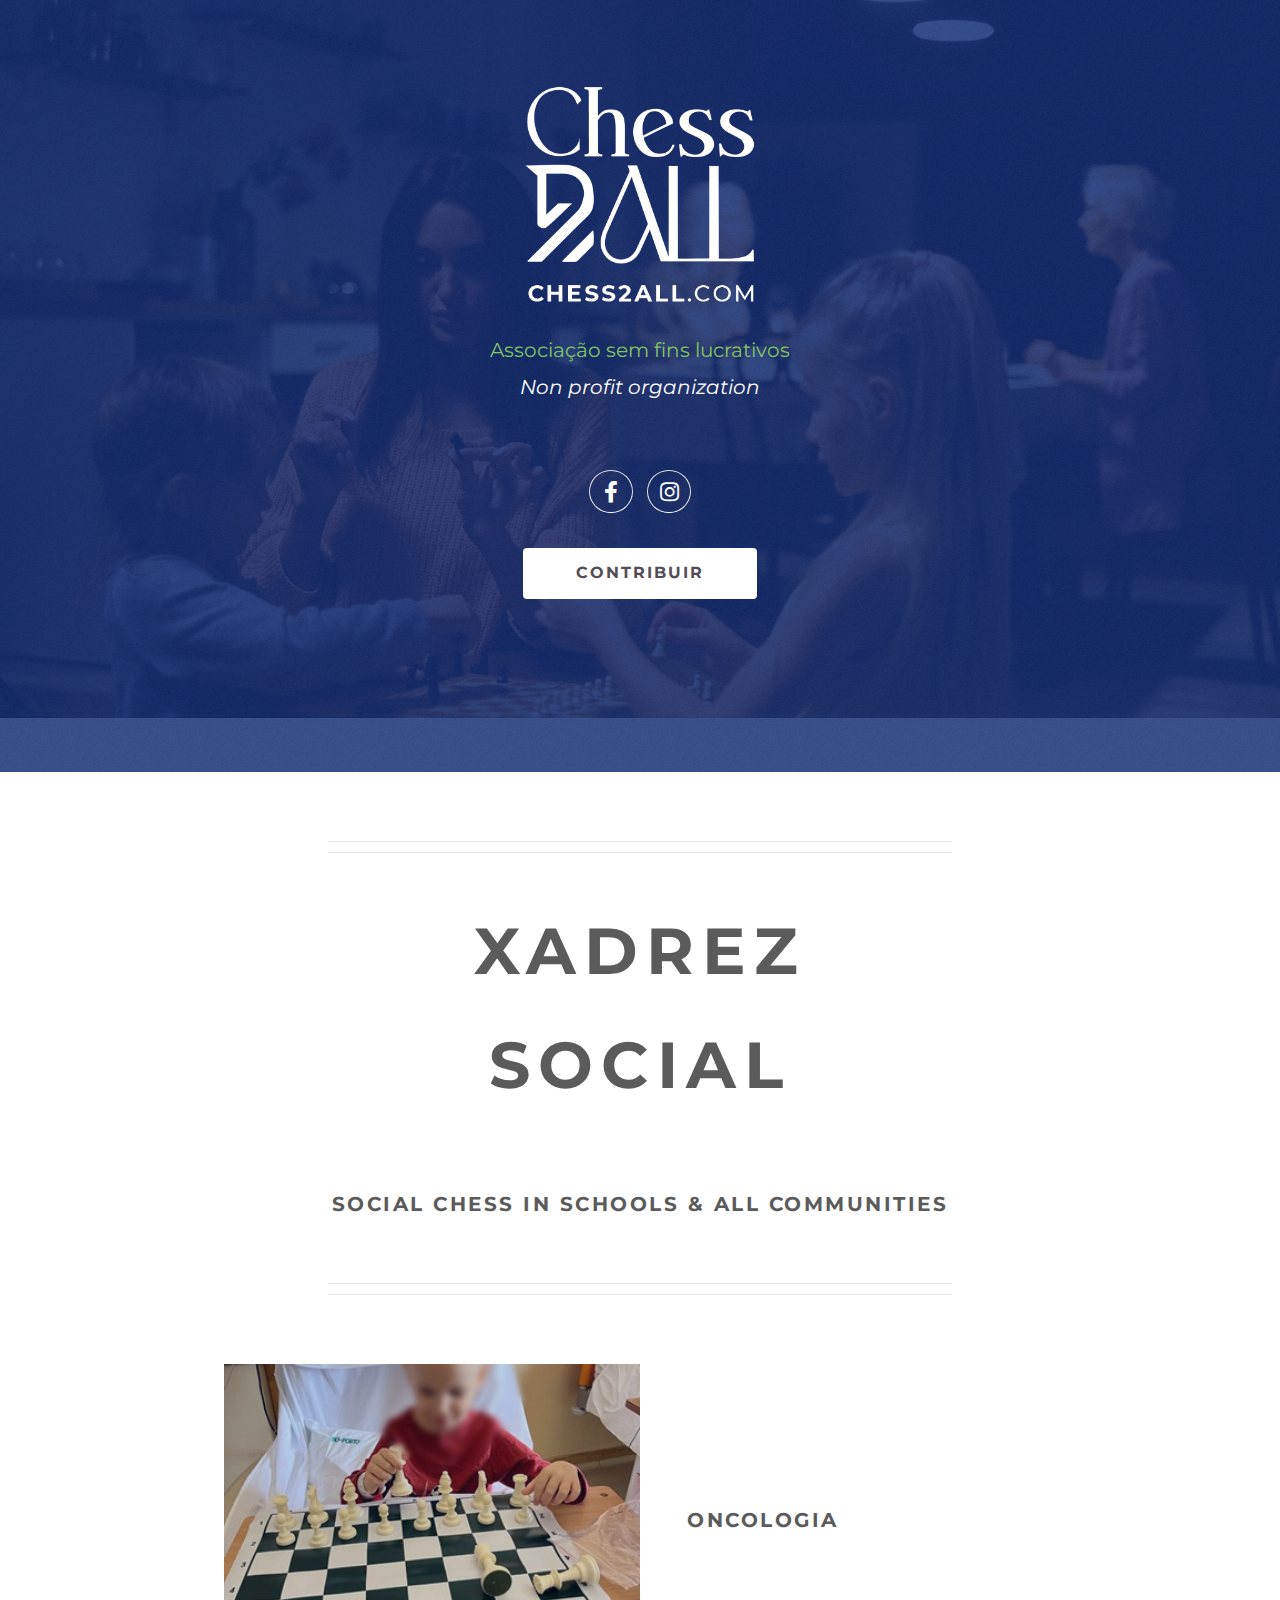
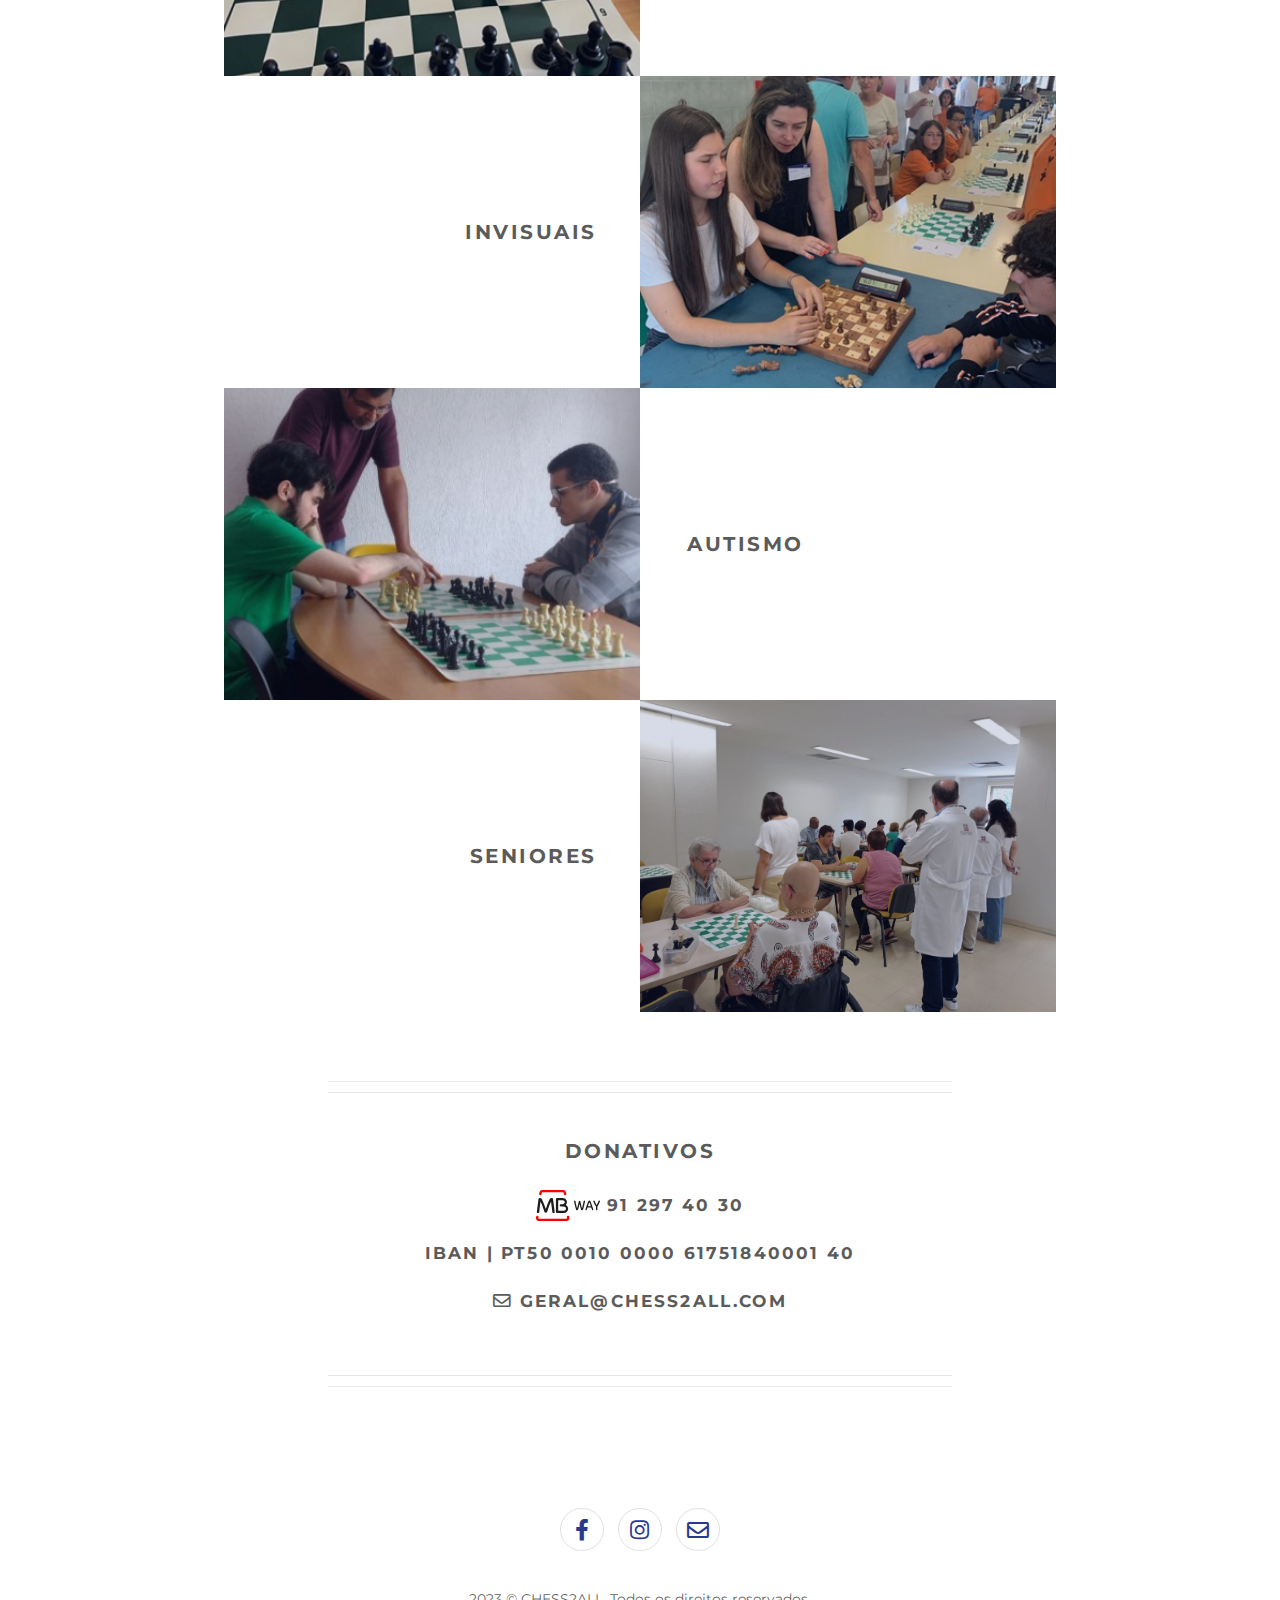
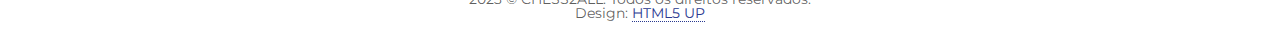
<file: old-version/1.0/chess2all/index.html>
<!DOCTYPE HTML>

<html>

<head>
	<title>CHESS2ALL :: Porque todos merecem</title>
	<meta charset="utf-8" />
	<meta name="viewport" content="width=device-width, initial-scale=1, user-scalable=no" />
	<meta name="description" content="CHESS2ALL :: Associação sem fins lucrativos :: Non profit organization" />
	<meta name="author" content="Your Name" />
	<link rel="icon" href="assets/logo/favicon.ico" type="image/x-icon" />
	<link rel="stylesheet" href="assets/css/main.css" />

</head>

<body class="is-preload">

	<!-- Header -->
	<div id="header">
		<img src="./images/logo-chess-2-all-white.png" alt="Chess 2 All Logo">
		<!-- <h1>CHESS2ALL.COM</h1> -->
		<p style="color: #80C463;">Associação sem fins lucrativos
		<p>
		<p><i style="color: #ffffff;">Non profit organization</i></p>

		<br />
		</p>
		<br />
		<ul class="icons">
			<li><a href="https://www.facebook.com/profile.php?id=100086188843266"
					class="icon brands fa-facebook-f"><span class="label">Facebook</span></a></li>
			<li><a href="https://www.instagram.com/chess2all/" class="icon brands fa-instagram"><span
						class="label">Instagram</span></a></li>
		</ul>

		<ul class="actions special">
			<li><a href="#donativos" class="button scrolly">Contribuir</a></li>
		</ul>
	</div>

	<!-- Main -->
	<div id="main">

		<header class="major container medium">
			<h1>Xadrez Social</h1>
			<h3> Social Chess in Schools & All Communities</h3>
		</header>

		<div class="box alt container">
			<section class="feature left">
				<a href="#" class="image"><img class="fit-image" src="images/770-scaled.jpg" alt="" /></a>
				<div class="content">
					<h3>Oncologia</h3>
				</div>
			</section>
			<section class="feature right">
				<a href="#" class="image"><img class="fit-image" src="images/771-scaled.jpg" alt="" /></a>
				<div class="content">
					<h3>Invisuais</h3>
				</div>
			</section>
			<section class="feature left">
				<a href="#" class="image"><img class="fit-image" src="images/772-scaled.jpg" alt="" /></a>
				<div class="content">
					<h3>Autismo</h3>
				</div>
			</section>
			<section class="feature right">
				<a href="#" class="image"><img class="fit-image" src="images/773-scaled.jpg" alt="" /></a>
				<div class="content">
					<h3>Seniores</h3>
				</div>
			</section>
		</div>

		<header id="donativos" class="major container medium">
			<h3>Donativos</h3>
			<h4>
				<img class="mb-way-icon-align" src="assets/icons/MBWay.svg" />
				<span class="mb-way-mobile-align">91 297 40 30</span>
			</h4>

			<h4>IBAN | PT50 0010 0000 61751840001 40</h4>
			<h4><a href="mailto:geral@chess2all.com" class="icon regular fa-envelope"></a> geral@chess2all.com
			</h4>
		</header>


	</div>

	<!-- Footer -->
	<footer>
		<div class="container medium">

			<ul class="icons">
				<li><a href="https://www.facebook.com/profile.php?id=100086188843266"
						class="icon brands fa-facebook-f"><span class="label">Facebook</span></a></li>
				<li><a href="https://www.instagram.com/chess2all/" class="icon brands fa-instagram"><span
							class="label">Instagram</span></a></li>
				<li><a href="mailto:geral@chess2all.com" class="icon regular fa-envelope"><span
							class="label">E-Mail</span></a></li>
			</ul>

			<ul class="copyright">
				<li>2023 &copy; CHESS2ALL. Todos os direitos reservados.</li>
				<li>Design: <a href="http://html5up.net">HTML5 UP</a></li>
			</ul>
			<br />
		</div>

	</footer>

	<!-- Scripts -->
	<script src="assets/js/jquery.min.js"></script>
	<script src="assets/js/browser.min.js"></script>
	<script src="assets/js/breakpoints.min.js"></script>
	<script src="assets/js/util.js"></script>
	<script src="assets/js/main.js"></script>

</body>

</html>
</file>
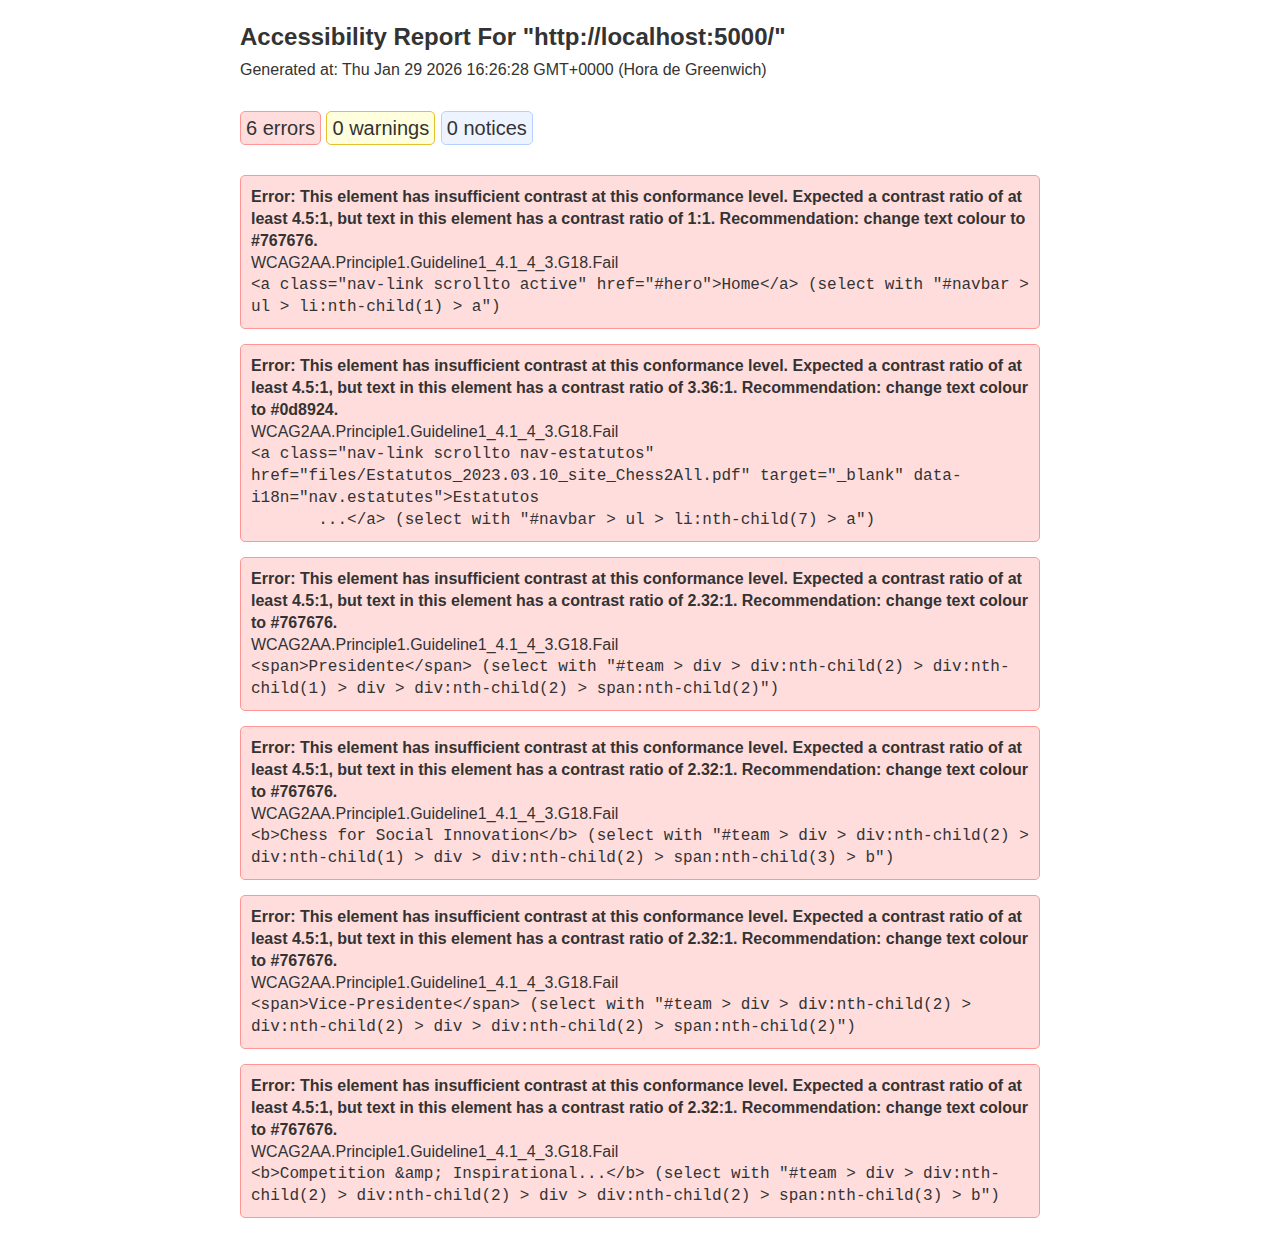
<file: pa11y-report.html>
﻿<!DOCTYPE html>
<html lang="en">
<head>

	<meta charset="utf-8"/>
	<title>Accessibility Report For "http://localhost:5000/" (Thu Jan 29 2026 16:26:28 GMT+0000 (Hora de Greenwich))</title>

	<style>

		html, body {
			margin: 0;
			padding: 0;
			background-color: #fff;
			font-family: Arial, Helvetica, sans-serif;
			font-size: 16px;
			line-height: 22px;
			color: #333;
		}
		li {
			margin-bottom: 15px;
		}
		h1, h2, p, pre, ul {
			margin-top: 0;
			margin-bottom: 0;
		}
		h1 {
			margin-bottom: 10px;
			font-size: 24px;
			line-height: 24px;
		}
		h2 {
			font-size: 16px;
		}
		pre {
			white-space: pre-wrap;
			overflow: auto;
		}

		.page {
			max-width: 800px;
			margin: 0 auto;
			padding: 25px;
		}

		.counts {
			margin-top: 30px;
			font-size: 20px;
		}
		.count {
			display: inline-block;
			padding: 5px;
			border-radius: 5px;
			border: 1px solid #eee;
		}

		.clean-list {
			margin-left: 0;
			padding-left: 0;
			list-style: none;
		}
		.results-list {
			margin-top: 30px;
		}

		.result {
			padding: 10px;
			border-radius: 5px;
			border: 1px solid #eee;
		}
		.error {
			background-color: #fdd;
			border-color: #ff9696;
		}
		.warning {
			background-color: #ffd;
			border-color: #e7c12b;
		}
		.notice {
			background-color: #eef4ff;
			border-color: #b6d0ff;
		}

	</style>

</head>
<body>

	<div class="page">

		<h1>Accessibility Report For "http://localhost:5000/"</h1>
		<p>Generated at: Thu Jan 29 2026 16:26:28 GMT+0000 (Hora de Greenwich)</p>

		<p class="counts">
			<span class="count error">6 errors</span>
			<span class="count warning">0 warnings</span>
			<span class="count notice">0 notices</span>
		</p>

		<ul class="clean-list results-list">
			<li class="result error">
				<h2>Error: This element has insufficient contrast at this conformance level. Expected a contrast ratio of at least 4.5:1, but text in this element has a contrast ratio of 1:1. Recommendation:  change text colour to #767676.</h2>
				<p>WCAG2AA.Principle1.Guideline1_4.1_4_3.G18.Fail</p>
				<pre>&lt;a class&#x3D;&quot;nav-link scrollto active&quot; href&#x3D;&quot;#hero&quot;&gt;Home&lt;&#x2F;a&gt; (select with "#navbar &gt; ul &gt; li:nth-child(1) &gt; a")</pre>
			</li>
			<li class="result error">
				<h2>Error: This element has insufficient contrast at this conformance level. Expected a contrast ratio of at least 4.5:1, but text in this element has a contrast ratio of 3.36:1. Recommendation:  change text colour to #0d8924.</h2>
				<p>WCAG2AA.Principle1.Guideline1_4.1_4_3.G18.Fail</p>
				<pre>&lt;a class&#x3D;&quot;nav-link scrollto nav-estatutos&quot; href&#x3D;&quot;files&#x2F;Estatutos_2023.03.10_site_Chess2All.pdf&quot; target&#x3D;&quot;_blank&quot; data-i18n&#x3D;&quot;nav.estatutes&quot;&gt;Estatutos              
       ...&lt;&#x2F;a&gt; (select with "#navbar &gt; ul &gt; li:nth-child(7) &gt; a")</pre>
			</li>
			<li class="result error">
				<h2>Error: This element has insufficient contrast at this conformance level. Expected a contrast ratio of at least 4.5:1, but text in this element has a contrast ratio of 2.32:1. Recommendation:  change text colour to #767676.</h2>
				<p>WCAG2AA.Principle1.Guideline1_4.1_4_3.G18.Fail</p>
				<pre>&lt;span&gt;Presidente&lt;&#x2F;span&gt; (select with "#team &gt; div &gt; div:nth-child(2) &gt; div:nth-child(1) &gt; div &gt; div:nth-child(2) &gt; span:nth-child(2)")</pre>
			</li>
			<li class="result error">
				<h2>Error: This element has insufficient contrast at this conformance level. Expected a contrast ratio of at least 4.5:1, but text in this element has a contrast ratio of 2.32:1. Recommendation:  change text colour to #767676.</h2>
				<p>WCAG2AA.Principle1.Guideline1_4.1_4_3.G18.Fail</p>
				<pre>&lt;b&gt;Chess for Social Innovation&lt;&#x2F;b&gt; (select with "#team &gt; div &gt; div:nth-child(2) &gt; div:nth-child(1) &gt; div &gt; div:nth-child(2) &gt; span:nth-child(3) &gt; b")</pre>
			</li>
			<li class="result error">
				<h2>Error: This element has insufficient contrast at this conformance level. Expected a contrast ratio of at least 4.5:1, but text in this element has a contrast ratio of 2.32:1. Recommendation:  change text colour to #767676.</h2>
				<p>WCAG2AA.Principle1.Guideline1_4.1_4_3.G18.Fail</p>
				<pre>&lt;span&gt;Vice-Presidente&lt;&#x2F;span&gt; (select with "#team &gt; div &gt; div:nth-child(2) &gt; div:nth-child(2) &gt; div &gt; div:nth-child(2) &gt; span:nth-child(2)")</pre>
			</li>
			<li class="result error">
				<h2>Error: This element has insufficient contrast at this conformance level. Expected a contrast ratio of at least 4.5:1, but text in this element has a contrast ratio of 2.32:1. Recommendation:  change text colour to #767676.</h2>
				<p>WCAG2AA.Principle1.Guideline1_4.1_4_3.G18.Fail</p>
				<pre>&lt;b&gt;Competition &amp;amp; Inspirational...&lt;&#x2F;b&gt; (select with "#team &gt; div &gt; div:nth-child(2) &gt; div:nth-child(2) &gt; div &gt; div:nth-child(2) &gt; span:nth-child(3) &gt; b")</pre>
			</li>
		</ul>

	</div>

</body>
</html>
</file>
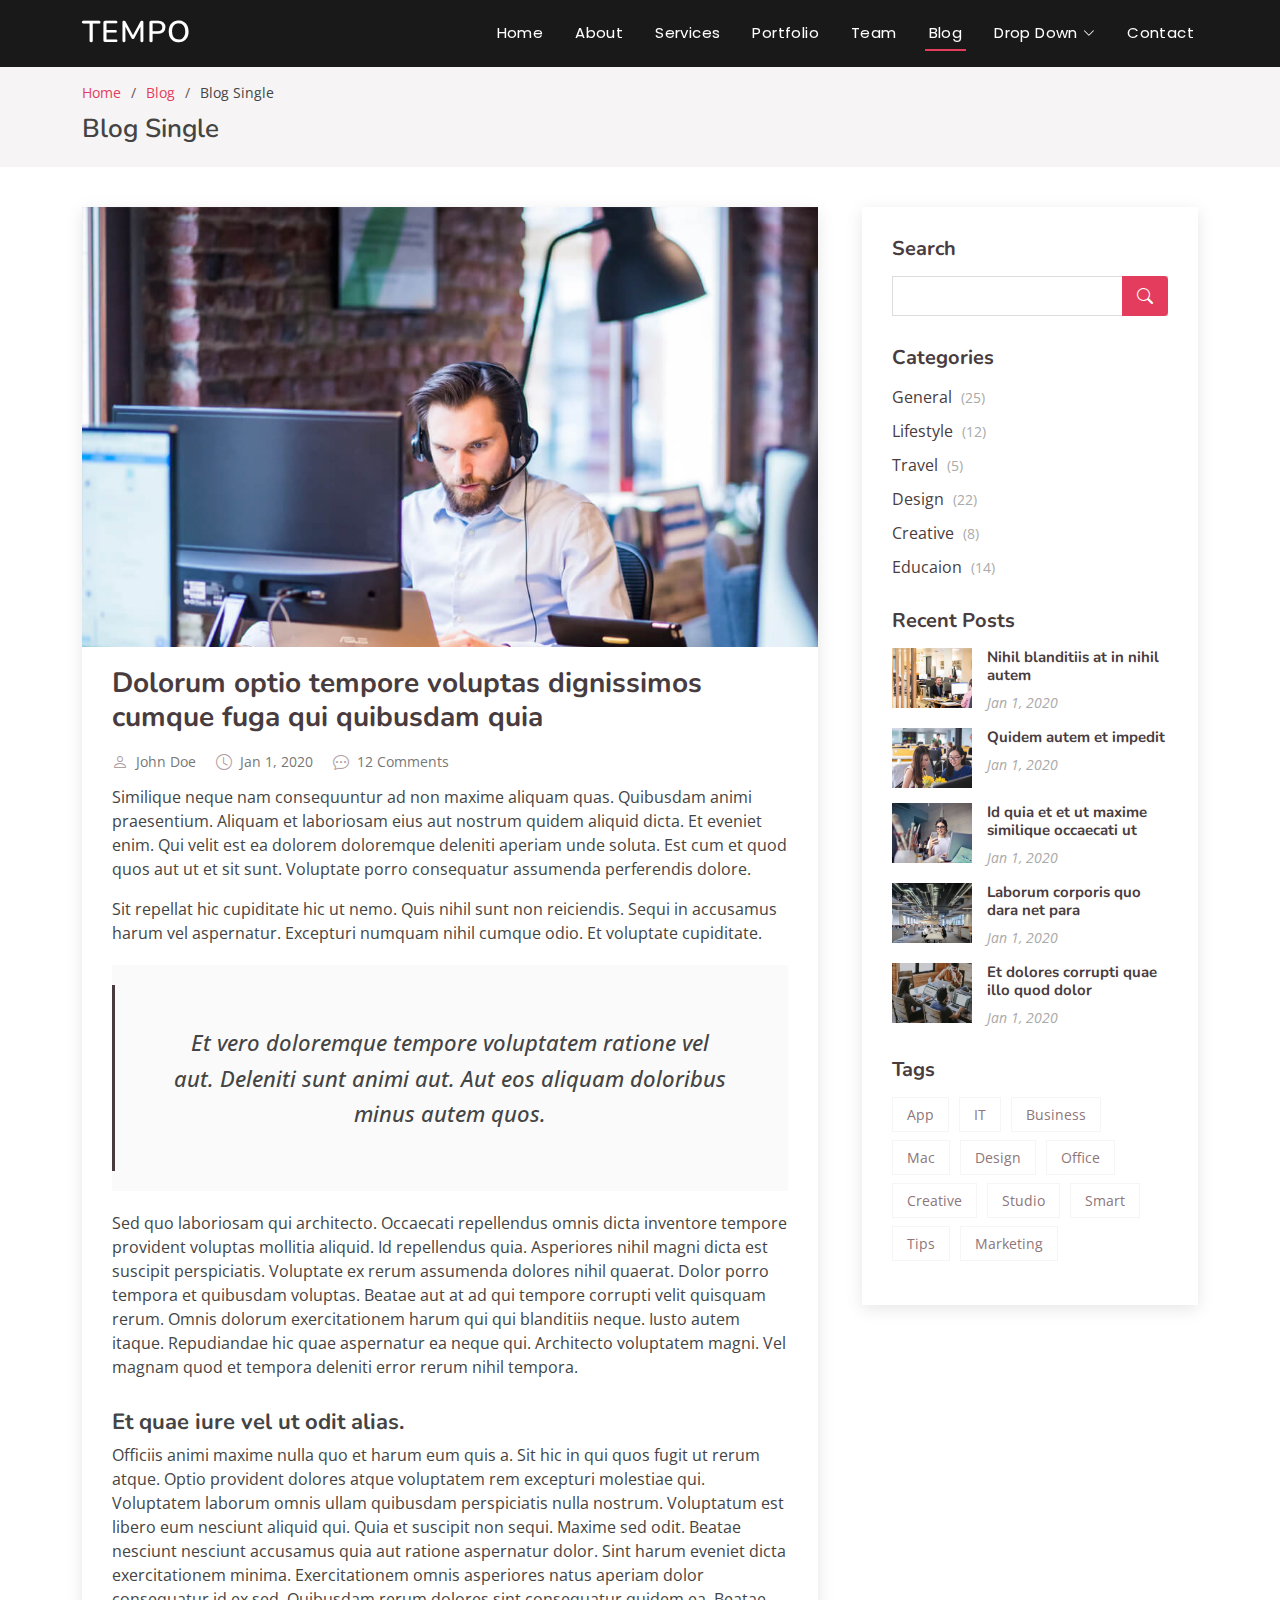
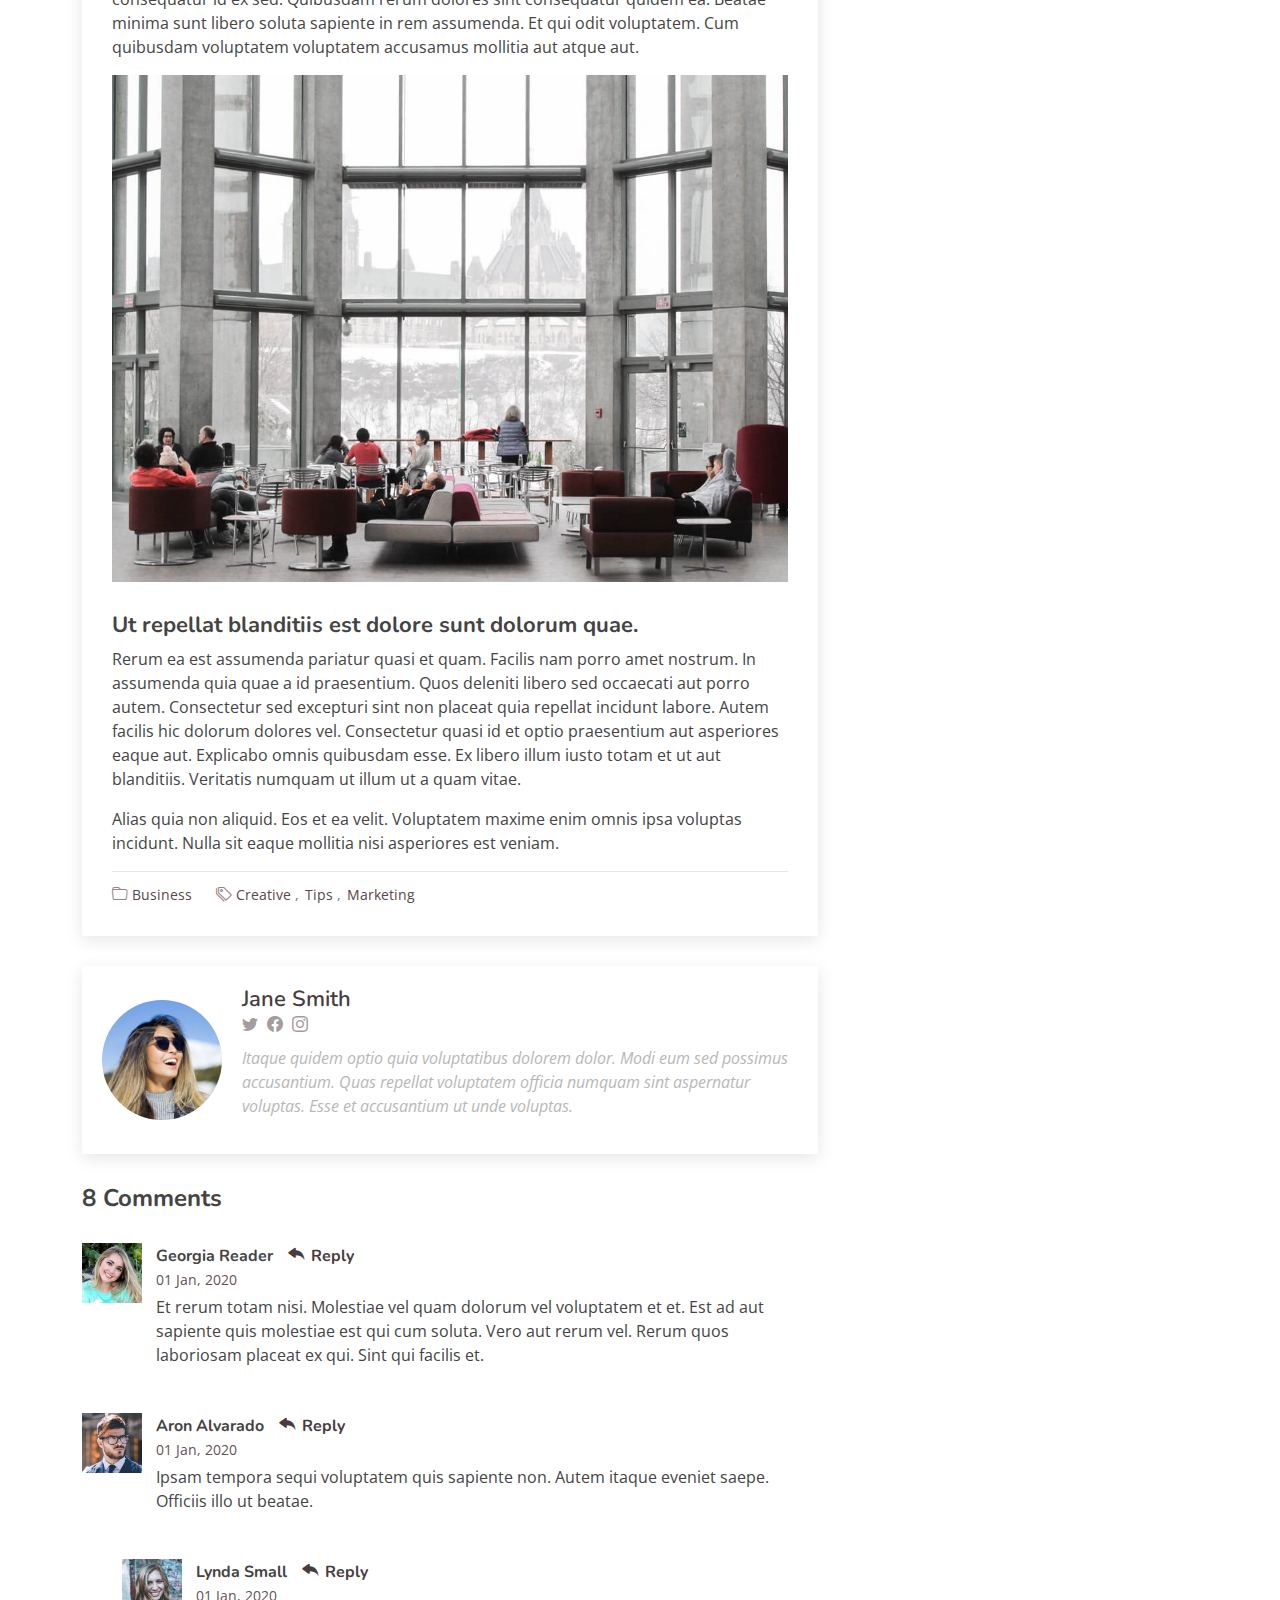
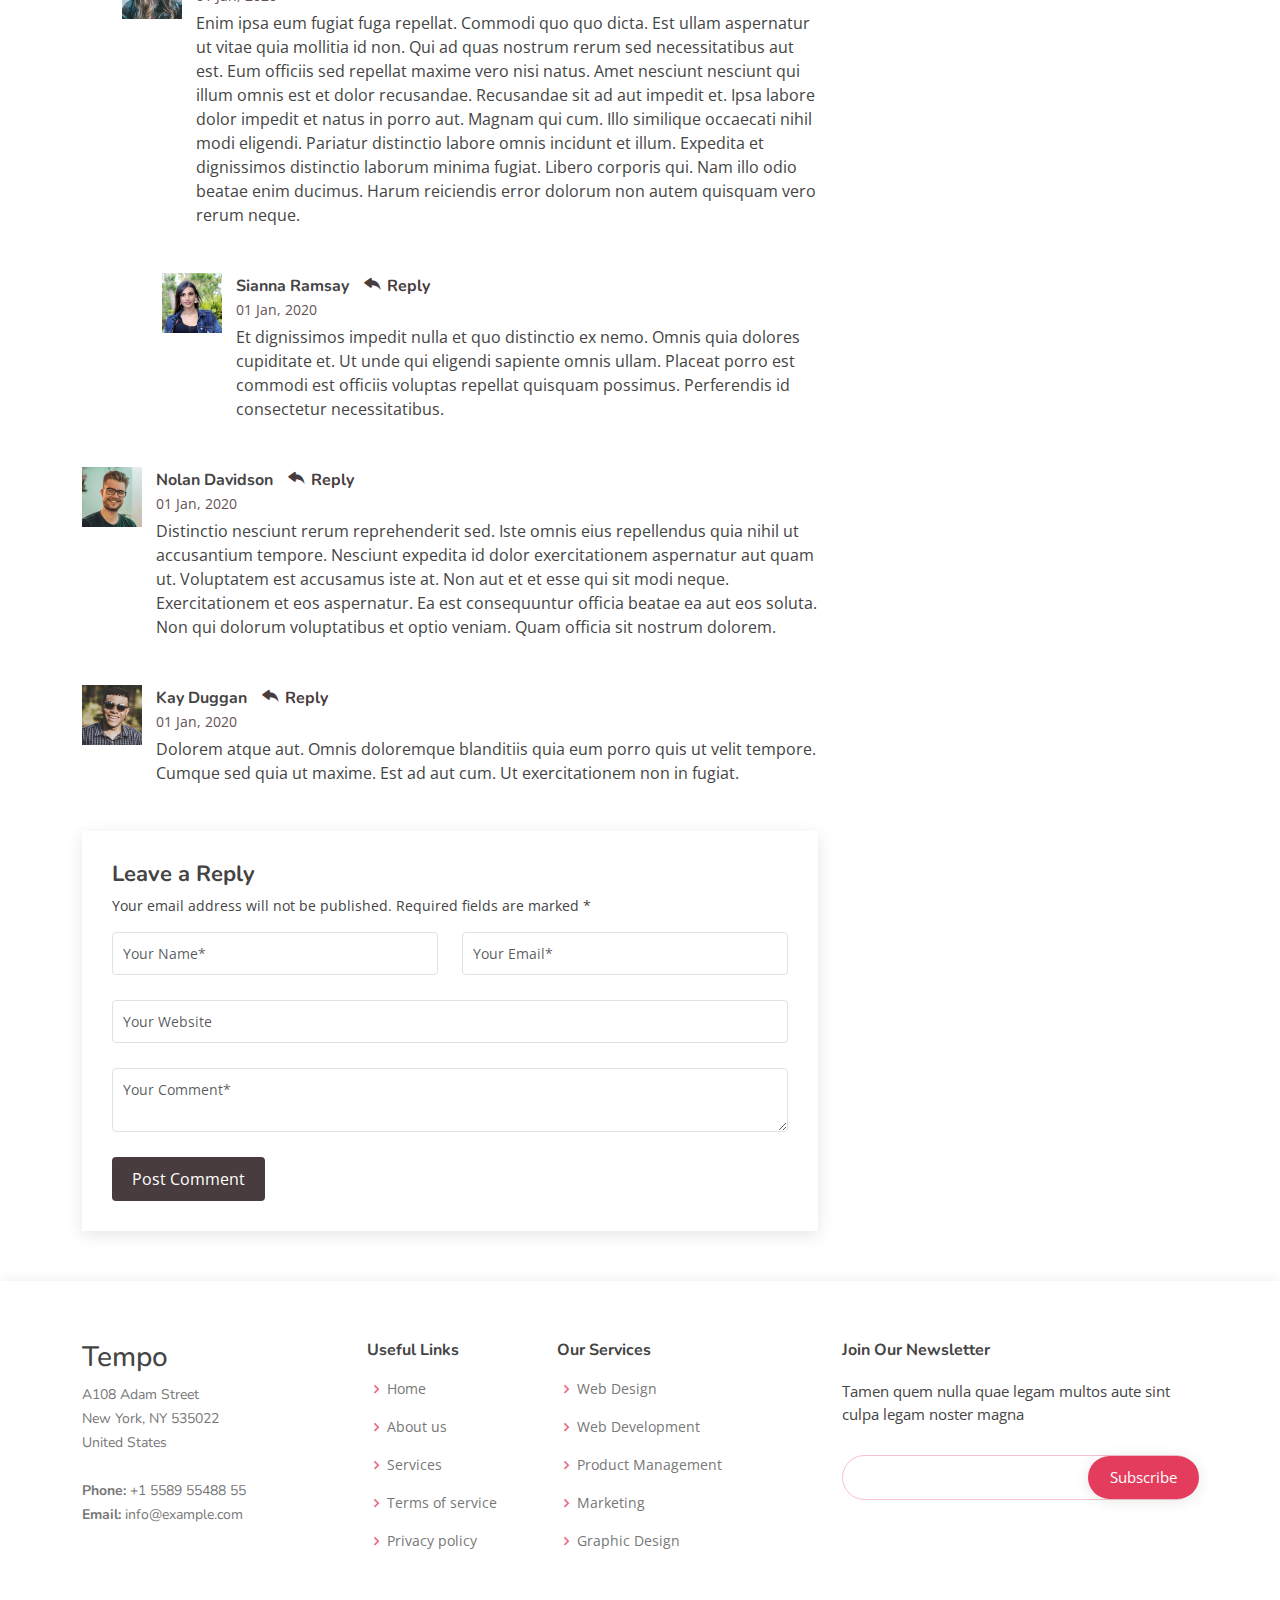
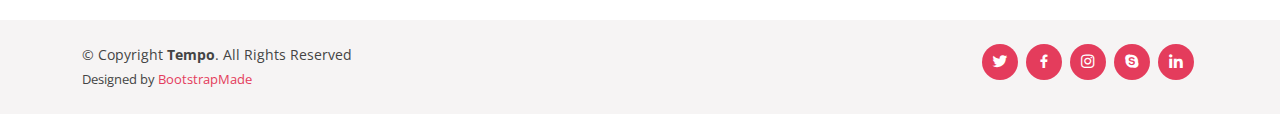
<file: _template/Tempo/Tempo/blog-single.html>
<!DOCTYPE html>
<html lang="en">

<head>
  <meta charset="utf-8">
  <meta content="width=device-width, initial-scale=1.0" name="viewport">

  <title>Blog Single - Tempo Bootstrap Template</title>
  <meta content="" name="description">
  <meta content="" name="keywords">

  <!-- Favicons -->
  <link href="assets/img/favicon.png" rel="icon">
  <link href="assets/img/apple-touch-icon.png" rel="apple-touch-icon">

  <!-- Google Fonts -->
  <link href="https://fonts.googleapis.com/css?family=Open+Sans:300,300i,400,400i,600,600i,700,700i|Nunito:300,300i,400,400i,600,600i,700,700i|Poppins:300,300i,400,400i,500,500i,600,600i,700,700i" rel="stylesheet">

  <!-- Vendor CSS Files -->
  <link href="assets/vendor/bootstrap/css/bootstrap.min.css" rel="stylesheet">
  <link href="assets/vendor/bootstrap-icons/bootstrap-icons.css" rel="stylesheet">
  <link href="assets/vendor/boxicons/css/boxicons.min.css" rel="stylesheet">
  <link href="assets/vendor/glightbox/css/glightbox.min.css" rel="stylesheet">
  <link href="assets/vendor/remixicon/remixicon.css" rel="stylesheet">
  <link href="assets/vendor/swiper/swiper-bundle.min.css" rel="stylesheet">

  <!-- Template Main CSS File -->
  <link href="assets/css/style.css" rel="stylesheet">

  <!-- =======================================================
  * Template Name: Tempo
  * Template URL: https://bootstrapmade.com/tempo-free-onepage-bootstrap-theme/
  * Updated: Mar 17 2024 with Bootstrap v5.3.3
  * Author: BootstrapMade.com
  * License: https://bootstrapmade.com/license/
  ======================================================== -->
</head>

<body>

  <!-- ======= Header ======= -->
  <header id="header" class="fixed-top header-inner-pages">
    <div class="container d-flex align-items-center justify-content-between">

      <h1 class="logo"><a href="index.html">Tempo</a></h1>
      <!-- Uncomment below if you prefer to use an image logo -->
      <!-- <a href="index.html" class="logo"><img src="assets/img/logo.png" alt="" class="img-fluid"></a>-->

      <nav id="navbar" class="navbar">
        <ul>
          <li><a class="nav-link scrollto " href="#hero">Home</a></li>
          <li><a class="nav-link scrollto" href="#about">About</a></li>
          <li><a class="nav-link scrollto" href="#services">Services</a></li>
          <li><a class="nav-link scrollto " href="#portfolio">Portfolio</a></li>
          <li><a class="nav-link scrollto" href="#team">Team</a></li>
          <li><a class="active" href="blog.html">Blog</a></li>
          <li class="dropdown"><a href="#"><span>Drop Down</span> <i class="bi bi-chevron-down"></i></a>
            <ul>
              <li><a href="#">Drop Down 1</a></li>
              <li class="dropdown"><a href="#"><span>Deep Drop Down</span> <i class="bi bi-chevron-right"></i></a>
                <ul>
                  <li><a href="#">Deep Drop Down 1</a></li>
                  <li><a href="#">Deep Drop Down 2</a></li>
                  <li><a href="#">Deep Drop Down 3</a></li>
                  <li><a href="#">Deep Drop Down 4</a></li>
                  <li><a href="#">Deep Drop Down 5</a></li>
                </ul>
              </li>
              <li><a href="#">Drop Down 2</a></li>
              <li><a href="#">Drop Down 3</a></li>
              <li><a href="#">Drop Down 4</a></li>
            </ul>
          </li>
          <li><a class="nav-link scrollto" href="#contact">Contact</a></li>
        </ul>
        <i class="bi bi-list mobile-nav-toggle"></i>
      </nav><!-- .navbar -->

    </div>
  </header><!-- End Header -->

  <main id="main">

    <!-- ======= Breadcrumbs ======= -->
    <section id="breadcrumbs" class="breadcrumbs">
      <div class="container">

        <ol>
          <li><a href="index.html">Home</a></li>
          <li><a href="blog.html">Blog</a></li>
          <li>Blog Single</li>
        </ol>
        <h2>Blog Single</h2>

      </div>
    </section><!-- End Breadcrumbs -->

    <!-- ======= Blog Single Section ======= -->
    <section id="blog" class="blog">
      <div class="container" data-aos="fade-up">

        <div class="row">

          <div class="col-lg-8 entries">

            <article class="entry entry-single">

              <div class="entry-img">
                <img src="assets/img/blog/blog-1.jpg" alt="" class="img-fluid">
              </div>

              <h2 class="entry-title">
                <a href="blog-single.html">Dolorum optio tempore voluptas dignissimos cumque fuga qui quibusdam quia</a>
              </h2>

              <div class="entry-meta">
                <ul>
                  <li class="d-flex align-items-center"><i class="bi bi-person"></i> <a href="blog-single.html">John Doe</a></li>
                  <li class="d-flex align-items-center"><i class="bi bi-clock"></i> <a href="blog-single.html"><time datetime="2020-01-01">Jan 1, 2020</time></a></li>
                  <li class="d-flex align-items-center"><i class="bi bi-chat-dots"></i> <a href="blog-single.html">12 Comments</a></li>
                </ul>
              </div>

              <div class="entry-content">
                <p>
                  Similique neque nam consequuntur ad non maxime aliquam quas. Quibusdam animi praesentium. Aliquam et laboriosam eius aut nostrum quidem aliquid dicta.
                  Et eveniet enim. Qui velit est ea dolorem doloremque deleniti aperiam unde soluta. Est cum et quod quos aut ut et sit sunt. Voluptate porro consequatur assumenda perferendis dolore.
                </p>

                <p>
                  Sit repellat hic cupiditate hic ut nemo. Quis nihil sunt non reiciendis. Sequi in accusamus harum vel aspernatur. Excepturi numquam nihil cumque odio. Et voluptate cupiditate.
                </p>

                <blockquote>
                  <p>
                    Et vero doloremque tempore voluptatem ratione vel aut. Deleniti sunt animi aut. Aut eos aliquam doloribus minus autem quos.
                  </p>
                </blockquote>

                <p>
                  Sed quo laboriosam qui architecto. Occaecati repellendus omnis dicta inventore tempore provident voluptas mollitia aliquid. Id repellendus quia. Asperiores nihil magni dicta est suscipit perspiciatis. Voluptate ex rerum assumenda dolores nihil quaerat.
                  Dolor porro tempora et quibusdam voluptas. Beatae aut at ad qui tempore corrupti velit quisquam rerum. Omnis dolorum exercitationem harum qui qui blanditiis neque.
                  Iusto autem itaque. Repudiandae hic quae aspernatur ea neque qui. Architecto voluptatem magni. Vel magnam quod et tempora deleniti error rerum nihil tempora.
                </p>

                <h3>Et quae iure vel ut odit alias.</h3>
                <p>
                  Officiis animi maxime nulla quo et harum eum quis a. Sit hic in qui quos fugit ut rerum atque. Optio provident dolores atque voluptatem rem excepturi molestiae qui. Voluptatem laborum omnis ullam quibusdam perspiciatis nulla nostrum. Voluptatum est libero eum nesciunt aliquid qui.
                  Quia et suscipit non sequi. Maxime sed odit. Beatae nesciunt nesciunt accusamus quia aut ratione aspernatur dolor. Sint harum eveniet dicta exercitationem minima. Exercitationem omnis asperiores natus aperiam dolor consequatur id ex sed. Quibusdam rerum dolores sint consequatur quidem ea.
                  Beatae minima sunt libero soluta sapiente in rem assumenda. Et qui odit voluptatem. Cum quibusdam voluptatem voluptatem accusamus mollitia aut atque aut.
                </p>
                <img src="assets/img/blog/blog-inside-post.jpg" class="img-fluid" alt="">

                <h3>Ut repellat blanditiis est dolore sunt dolorum quae.</h3>
                <p>
                  Rerum ea est assumenda pariatur quasi et quam. Facilis nam porro amet nostrum. In assumenda quia quae a id praesentium. Quos deleniti libero sed occaecati aut porro autem. Consectetur sed excepturi sint non placeat quia repellat incidunt labore. Autem facilis hic dolorum dolores vel.
                  Consectetur quasi id et optio praesentium aut asperiores eaque aut. Explicabo omnis quibusdam esse. Ex libero illum iusto totam et ut aut blanditiis. Veritatis numquam ut illum ut a quam vitae.
                </p>
                <p>
                  Alias quia non aliquid. Eos et ea velit. Voluptatem maxime enim omnis ipsa voluptas incidunt. Nulla sit eaque mollitia nisi asperiores est veniam.
                </p>

              </div>

              <div class="entry-footer">
                <i class="bi bi-folder"></i>
                <ul class="cats">
                  <li><a href="#">Business</a></li>
                </ul>

                <i class="bi bi-tags"></i>
                <ul class="tags">
                  <li><a href="#">Creative</a></li>
                  <li><a href="#">Tips</a></li>
                  <li><a href="#">Marketing</a></li>
                </ul>
              </div>

            </article><!-- End blog entry -->

            <div class="blog-author d-flex align-items-center">
              <img src="assets/img/blog/blog-author.jpg" class="rounded-circle float-left" alt="">
              <div>
                <h4>Jane Smith</h4>
                <div class="social-links">
                  <a href="https://twitters.com/#"><i class="bi bi-twitter"></i></a>
                  <a href="https://facebook.com/#"><i class="bi bi-facebook"></i></a>
                  <a href="https://instagram.com/#"><i class="biu bi-instagram"></i></a>
                </div>
                <p>
                  Itaque quidem optio quia voluptatibus dolorem dolor. Modi eum sed possimus accusantium. Quas repellat voluptatem officia numquam sint aspernatur voluptas. Esse et accusantium ut unde voluptas.
                </p>
              </div>
            </div><!-- End blog author bio -->

            <div class="blog-comments">

              <h4 class="comments-count">8 Comments</h4>

              <div id="comment-1" class="comment">
                <div class="d-flex">
                  <div class="comment-img"><img src="assets/img/blog/comments-1.jpg" alt=""></div>
                  <div>
                    <h5><a href="">Georgia Reader</a> <a href="#" class="reply"><i class="bi bi-reply-fill"></i> Reply</a></h5>
                    <time datetime="2020-01-01">01 Jan, 2020</time>
                    <p>
                      Et rerum totam nisi. Molestiae vel quam dolorum vel voluptatem et et. Est ad aut sapiente quis molestiae est qui cum soluta.
                      Vero aut rerum vel. Rerum quos laboriosam placeat ex qui. Sint qui facilis et.
                    </p>
                  </div>
                </div>
              </div><!-- End comment #1 -->

              <div id="comment-2" class="comment">
                <div class="d-flex">
                  <div class="comment-img"><img src="assets/img/blog/comments-2.jpg" alt=""></div>
                  <div>
                    <h5><a href="">Aron Alvarado</a> <a href="#" class="reply"><i class="bi bi-reply-fill"></i> Reply</a></h5>
                    <time datetime="2020-01-01">01 Jan, 2020</time>
                    <p>
                      Ipsam tempora sequi voluptatem quis sapiente non. Autem itaque eveniet saepe. Officiis illo ut beatae.
                    </p>
                  </div>
                </div>

                <div id="comment-reply-1" class="comment comment-reply">
                  <div class="d-flex">
                    <div class="comment-img"><img src="assets/img/blog/comments-3.jpg" alt=""></div>
                    <div>
                      <h5><a href="">Lynda Small</a> <a href="#" class="reply"><i class="bi bi-reply-fill"></i> Reply</a></h5>
                      <time datetime="2020-01-01">01 Jan, 2020</time>
                      <p>
                        Enim ipsa eum fugiat fuga repellat. Commodi quo quo dicta. Est ullam aspernatur ut vitae quia mollitia id non. Qui ad quas nostrum rerum sed necessitatibus aut est. Eum officiis sed repellat maxime vero nisi natus. Amet nesciunt nesciunt qui illum omnis est et dolor recusandae.

                        Recusandae sit ad aut impedit et. Ipsa labore dolor impedit et natus in porro aut. Magnam qui cum. Illo similique occaecati nihil modi eligendi. Pariatur distinctio labore omnis incidunt et illum. Expedita et dignissimos distinctio laborum minima fugiat.

                        Libero corporis qui. Nam illo odio beatae enim ducimus. Harum reiciendis error dolorum non autem quisquam vero rerum neque.
                      </p>
                    </div>
                  </div>

                  <div id="comment-reply-2" class="comment comment-reply">
                    <div class="d-flex">
                      <div class="comment-img"><img src="assets/img/blog/comments-4.jpg" alt=""></div>
                      <div>
                        <h5><a href="">Sianna Ramsay</a> <a href="#" class="reply"><i class="bi bi-reply-fill"></i> Reply</a></h5>
                        <time datetime="2020-01-01">01 Jan, 2020</time>
                        <p>
                          Et dignissimos impedit nulla et quo distinctio ex nemo. Omnis quia dolores cupiditate et. Ut unde qui eligendi sapiente omnis ullam. Placeat porro est commodi est officiis voluptas repellat quisquam possimus. Perferendis id consectetur necessitatibus.
                        </p>
                      </div>
                    </div>

                  </div><!-- End comment reply #2-->

                </div><!-- End comment reply #1-->

              </div><!-- End comment #2-->

              <div id="comment-3" class="comment">
                <div class="d-flex">
                  <div class="comment-img"><img src="assets/img/blog/comments-5.jpg" alt=""></div>
                  <div>
                    <h5><a href="">Nolan Davidson</a> <a href="#" class="reply"><i class="bi bi-reply-fill"></i> Reply</a></h5>
                    <time datetime="2020-01-01">01 Jan, 2020</time>
                    <p>
                      Distinctio nesciunt rerum reprehenderit sed. Iste omnis eius repellendus quia nihil ut accusantium tempore. Nesciunt expedita id dolor exercitationem aspernatur aut quam ut. Voluptatem est accusamus iste at.
                      Non aut et et esse qui sit modi neque. Exercitationem et eos aspernatur. Ea est consequuntur officia beatae ea aut eos soluta. Non qui dolorum voluptatibus et optio veniam. Quam officia sit nostrum dolorem.
                    </p>
                  </div>
                </div>

              </div><!-- End comment #3 -->

              <div id="comment-4" class="comment">
                <div class="d-flex">
                  <div class="comment-img"><img src="assets/img/blog/comments-6.jpg" alt=""></div>
                  <div>
                    <h5><a href="">Kay Duggan</a> <a href="#" class="reply"><i class="bi bi-reply-fill"></i> Reply</a></h5>
                    <time datetime="2020-01-01">01 Jan, 2020</time>
                    <p>
                      Dolorem atque aut. Omnis doloremque blanditiis quia eum porro quis ut velit tempore. Cumque sed quia ut maxime. Est ad aut cum. Ut exercitationem non in fugiat.
                    </p>
                  </div>
                </div>

              </div><!-- End comment #4 -->

              <div class="reply-form">
                <h4>Leave a Reply</h4>
                <p>Your email address will not be published. Required fields are marked * </p>
                <form action="">
                  <div class="row">
                    <div class="col-md-6 form-group">
                      <input name="name" type="text" class="form-control" placeholder="Your Name*">
                    </div>
                    <div class="col-md-6 form-group">
                      <input name="email" type="text" class="form-control" placeholder="Your Email*">
                    </div>
                  </div>
                  <div class="row">
                    <div class="col form-group">
                      <input name="website" type="text" class="form-control" placeholder="Your Website">
                    </div>
                  </div>
                  <div class="row">
                    <div class="col form-group">
                      <textarea name="comment" class="form-control" placeholder="Your Comment*"></textarea>
                    </div>
                  </div>
                  <button type="submit" class="btn btn-primary">Post Comment</button>

                </form>

              </div>

            </div><!-- End blog comments -->

          </div><!-- End blog entries list -->

          <div class="col-lg-4">

            <div class="sidebar">

              <h3 class="sidebar-title">Search</h3>
              <div class="sidebar-item search-form">
                <form action="">
                  <input type="text">
                  <button type="submit"><i class="bi bi-search"></i></button>
                </form>
              </div><!-- End sidebar search formn-->

              <h3 class="sidebar-title">Categories</h3>
              <div class="sidebar-item categories">
                <ul>
                  <li><a href="#">General <span>(25)</span></a></li>
                  <li><a href="#">Lifestyle <span>(12)</span></a></li>
                  <li><a href="#">Travel <span>(5)</span></a></li>
                  <li><a href="#">Design <span>(22)</span></a></li>
                  <li><a href="#">Creative <span>(8)</span></a></li>
                  <li><a href="#">Educaion <span>(14)</span></a></li>
                </ul>
              </div><!-- End sidebar categories-->

              <h3 class="sidebar-title">Recent Posts</h3>
              <div class="sidebar-item recent-posts">
                <div class="post-item clearfix">
                  <img src="assets/img/blog/blog-recent-1.jpg" alt="">
                  <h4><a href="blog-single.html">Nihil blanditiis at in nihil autem</a></h4>
                  <time datetime="2020-01-01">Jan 1, 2020</time>
                </div>

                <div class="post-item clearfix">
                  <img src="assets/img/blog/blog-recent-2.jpg" alt="">
                  <h4><a href="blog-single.html">Quidem autem et impedit</a></h4>
                  <time datetime="2020-01-01">Jan 1, 2020</time>
                </div>

                <div class="post-item clearfix">
                  <img src="assets/img/blog/blog-recent-3.jpg" alt="">
                  <h4><a href="blog-single.html">Id quia et et ut maxime similique occaecati ut</a></h4>
                  <time datetime="2020-01-01">Jan 1, 2020</time>
                </div>

                <div class="post-item clearfix">
                  <img src="assets/img/blog/blog-recent-4.jpg" alt="">
                  <h4><a href="blog-single.html">Laborum corporis quo dara net para</a></h4>
                  <time datetime="2020-01-01">Jan 1, 2020</time>
                </div>

                <div class="post-item clearfix">
                  <img src="assets/img/blog/blog-recent-5.jpg" alt="">
                  <h4><a href="blog-single.html">Et dolores corrupti quae illo quod dolor</a></h4>
                  <time datetime="2020-01-01">Jan 1, 2020</time>
                </div>

              </div><!-- End sidebar recent posts-->

              <h3 class="sidebar-title">Tags</h3>
              <div class="sidebar-item tags">
                <ul>
                  <li><a href="#">App</a></li>
                  <li><a href="#">IT</a></li>
                  <li><a href="#">Business</a></li>
                  <li><a href="#">Mac</a></li>
                  <li><a href="#">Design</a></li>
                  <li><a href="#">Office</a></li>
                  <li><a href="#">Creative</a></li>
                  <li><a href="#">Studio</a></li>
                  <li><a href="#">Smart</a></li>
                  <li><a href="#">Tips</a></li>
                  <li><a href="#">Marketing</a></li>
                </ul>
              </div><!-- End sidebar tags-->

            </div><!-- End sidebar -->

          </div><!-- End blog sidebar -->

        </div>

      </div>
    </section><!-- End Blog Single Section -->

  </main><!-- End #main -->

  <!-- ======= Footer ======= -->
  <footer id="footer">

    <div class="footer-top">
      <div class="container">
        <div class="row">

          <div class="col-lg-3 col-md-6 footer-contact">
            <h3>Tempo</h3>
            <p>
              A108 Adam Street <br>
              New York, NY 535022<br>
              United States <br><br>
              <strong>Phone:</strong> +1 5589 55488 55<br>
              <strong>Email:</strong> info@example.com<br>
            </p>
          </div>

          <div class="col-lg-2 col-md-6 footer-links">
            <h4>Useful Links</h4>
            <ul>
              <li><i class="bx bx-chevron-right"></i> <a href="#">Home</a></li>
              <li><i class="bx bx-chevron-right"></i> <a href="#">About us</a></li>
              <li><i class="bx bx-chevron-right"></i> <a href="#">Services</a></li>
              <li><i class="bx bx-chevron-right"></i> <a href="#">Terms of service</a></li>
              <li><i class="bx bx-chevron-right"></i> <a href="#">Privacy policy</a></li>
            </ul>
          </div>

          <div class="col-lg-3 col-md-6 footer-links">
            <h4>Our Services</h4>
            <ul>
              <li><i class="bx bx-chevron-right"></i> <a href="#">Web Design</a></li>
              <li><i class="bx bx-chevron-right"></i> <a href="#">Web Development</a></li>
              <li><i class="bx bx-chevron-right"></i> <a href="#">Product Management</a></li>
              <li><i class="bx bx-chevron-right"></i> <a href="#">Marketing</a></li>
              <li><i class="bx bx-chevron-right"></i> <a href="#">Graphic Design</a></li>
            </ul>
          </div>

          <div class="col-lg-4 col-md-6 footer-newsletter">
            <h4>Join Our Newsletter</h4>
            <p>Tamen quem nulla quae legam multos aute sint culpa legam noster magna</p>
            <form action="" method="post">
              <input type="email" name="email"><input type="submit" value="Subscribe">
            </form>
          </div>

        </div>
      </div>
    </div>

    <div class="container d-md-flex py-4">

      <div class="me-md-auto text-center text-md-start">
        <div class="copyright">
          &copy; Copyright <strong><span>Tempo</span></strong>. All Rights Reserved
        </div>
        <div class="credits">
          <!-- All the links in the footer should remain intact. -->
          <!-- You can delete the links only if you purchased the pro version. -->
          <!-- Licensing information: https://bootstrapmade.com/license/ -->
          <!-- Purchase the pro version with working PHP/AJAX contact form: https://bootstrapmade.com/tempo-free-onepage-bootstrap-theme/ -->
          Designed by <a href="https://bootstrapmade.com/">BootstrapMade</a>
        </div>
      </div>
      <div class="social-links text-center text-md-right pt-3 pt-md-0">
        <a href="#" class="twitter"><i class="bx bxl-twitter"></i></a>
        <a href="#" class="facebook"><i class="bx bxl-facebook"></i></a>
        <a href="#" class="instagram"><i class="bx bxl-instagram"></i></a>
        <a href="#" class="google-plus"><i class="bx bxl-skype"></i></a>
        <a href="#" class="linkedin"><i class="bx bxl-linkedin"></i></a>
      </div>
    </div>
  </footer><!-- End Footer -->

  <a href="#" class="back-to-top d-flex align-items-center justify-content-center"><i class="bi bi-arrow-up-short"></i></a>

  <!-- Vendor JS Files -->
  <script src="assets/vendor/bootstrap/js/bootstrap.bundle.min.js"></script>
  <script src="assets/vendor/glightbox/js/glightbox.min.js"></script>
  <script src="assets/vendor/isotope-layout/isotope.pkgd.min.js"></script>
  <script src="assets/vendor/swiper/swiper-bundle.min.js"></script>
  <script src="assets/vendor/php-email-form/validate.js"></script>

  <!-- Template Main JS File -->
  <script src="assets/js/main.js"></script>

</body>

</html>
</file>
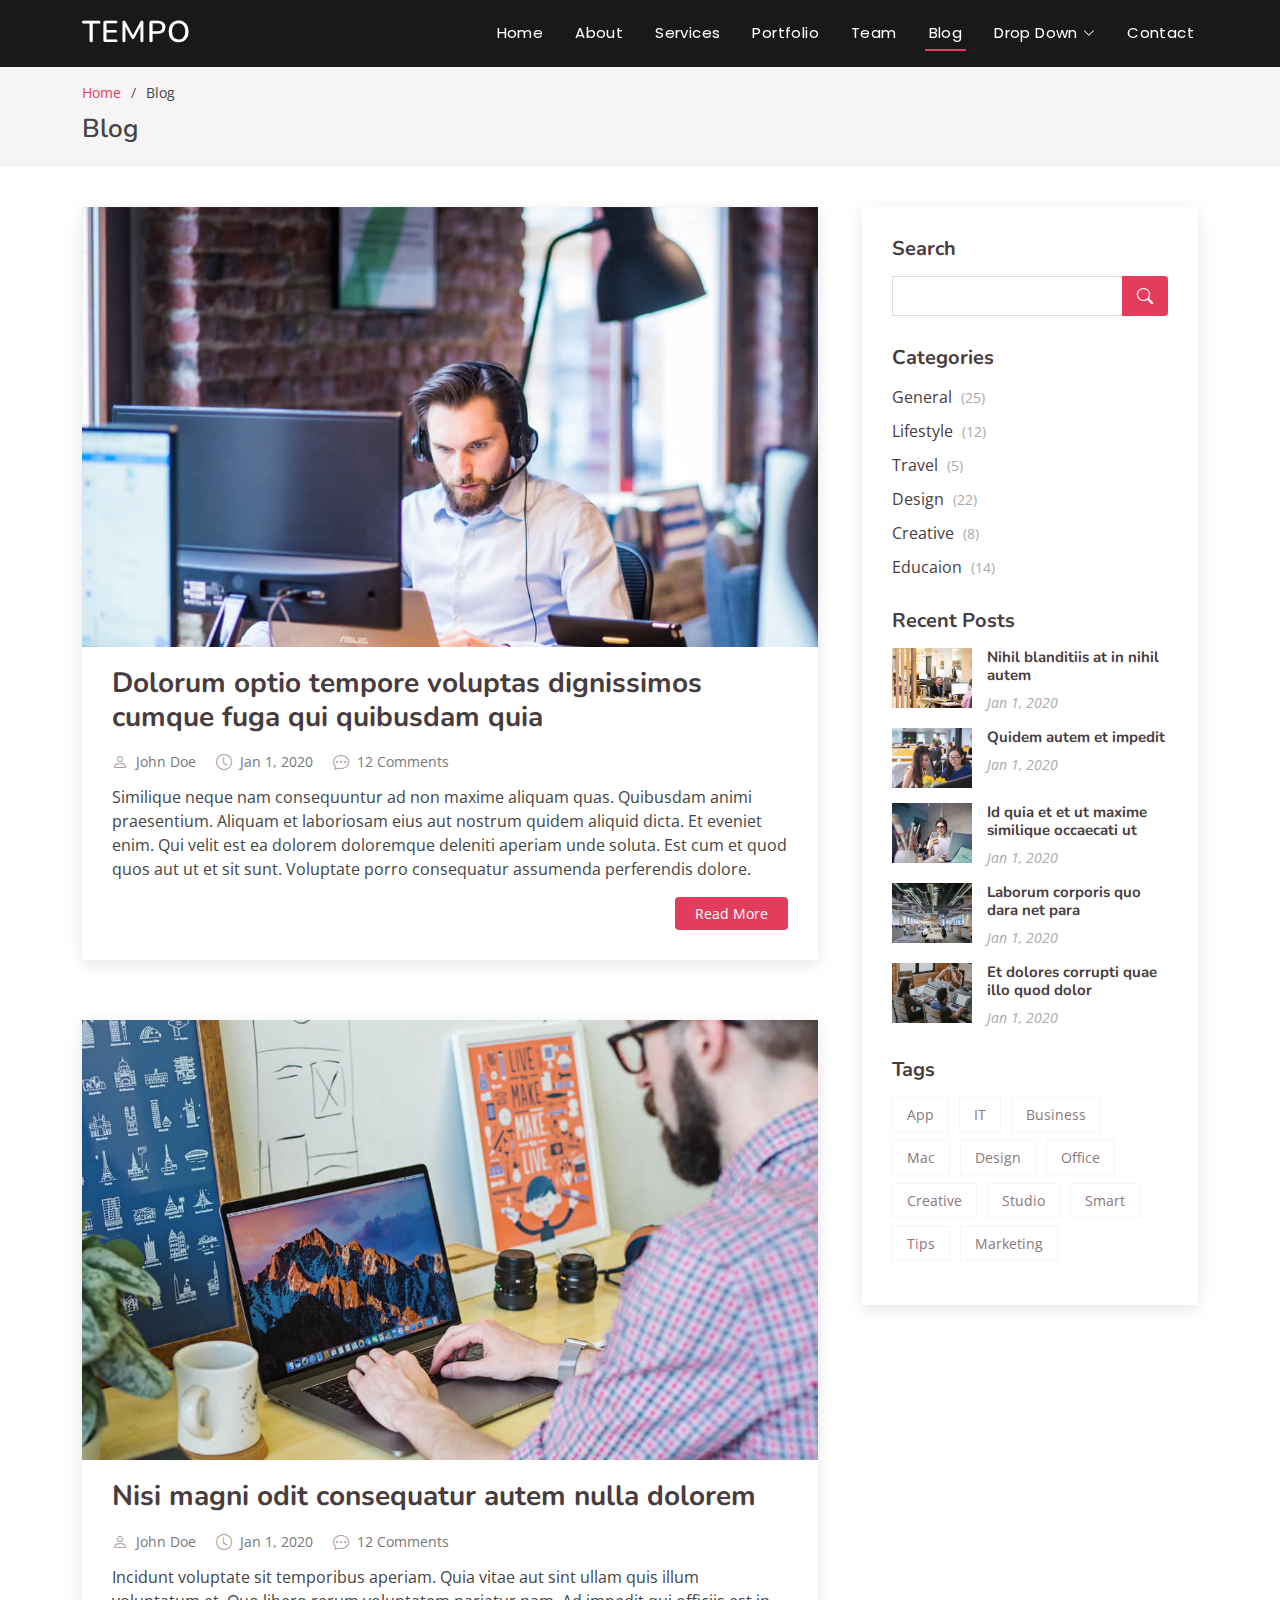
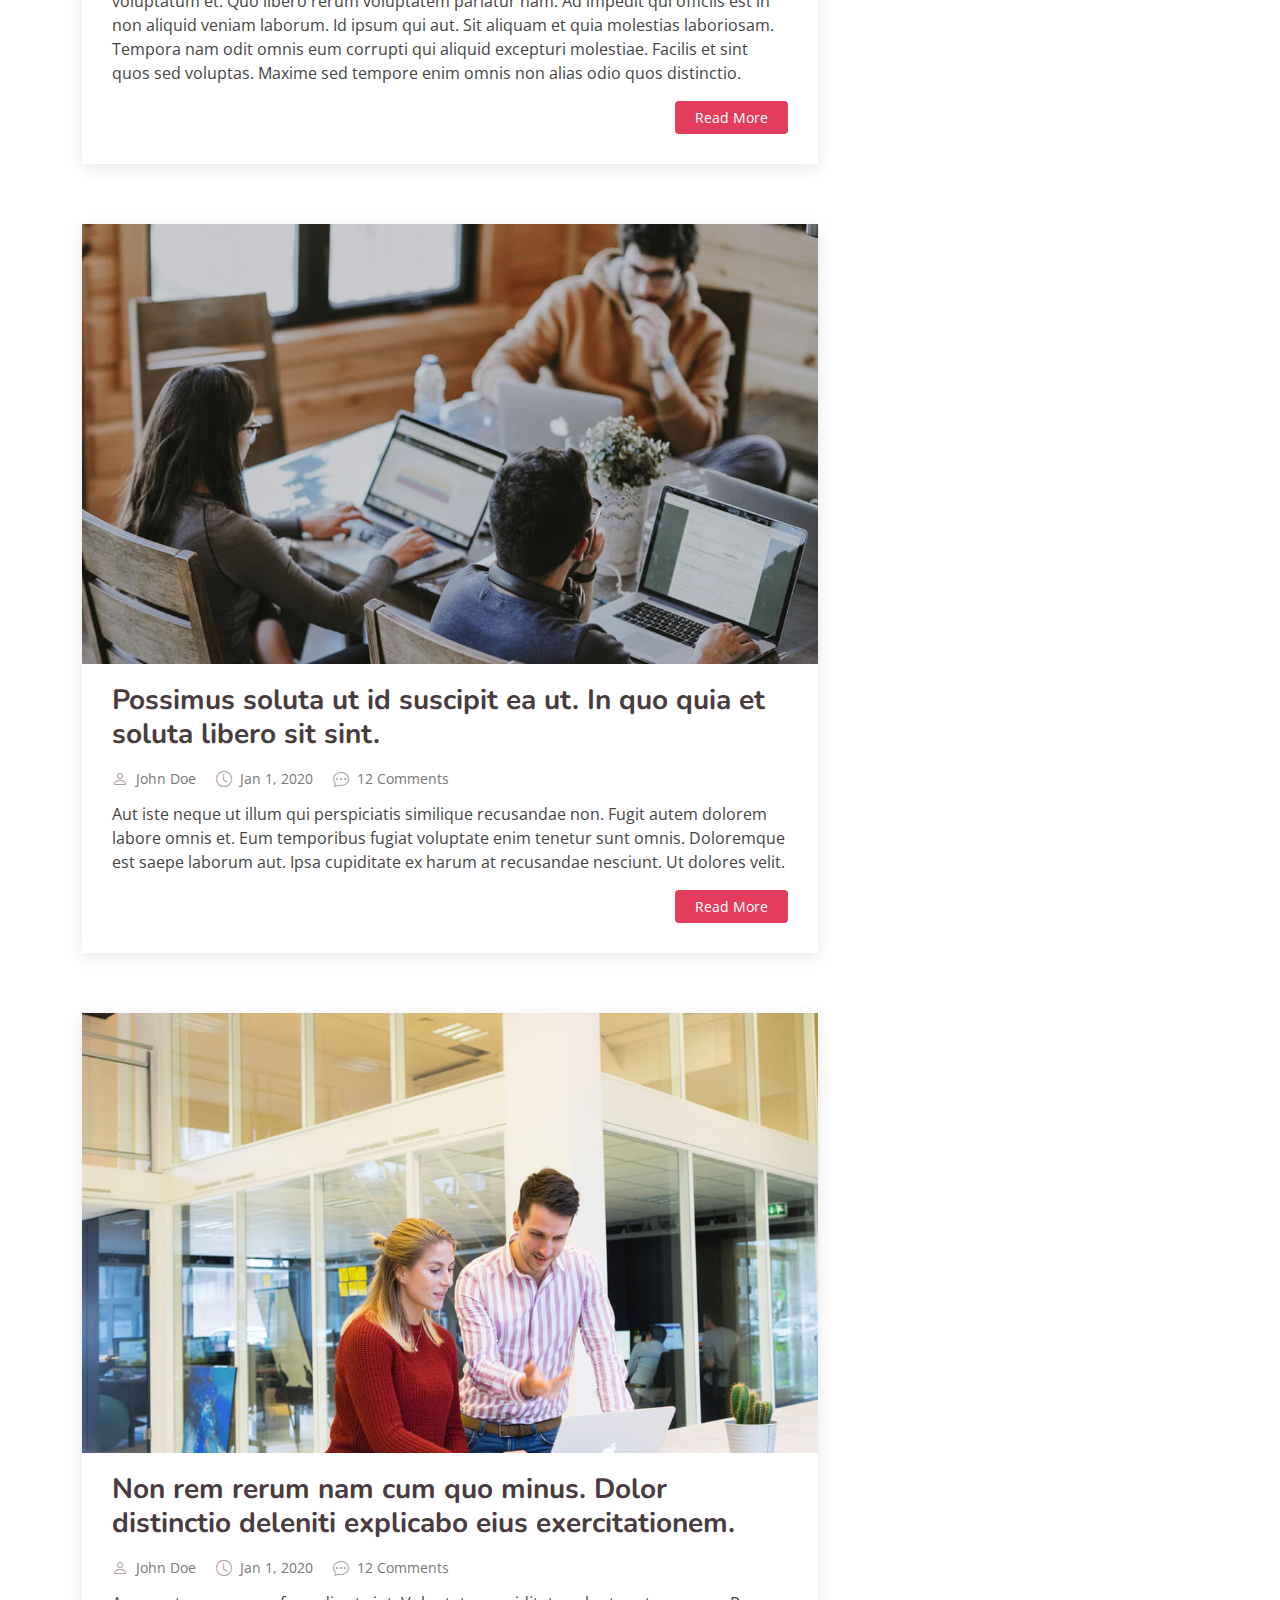
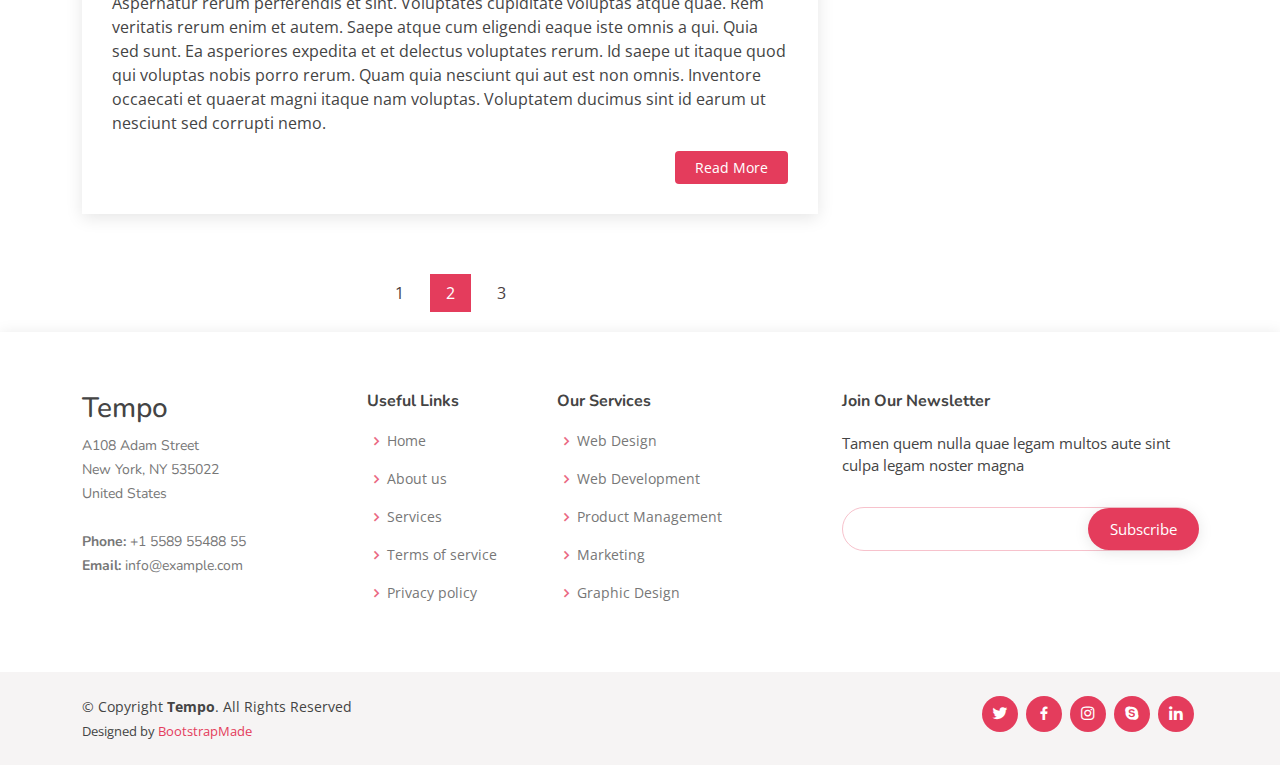
<file: _template/Tempo/Tempo/blog.html>
<!DOCTYPE html>
<html lang="en">

<head>
  <meta charset="utf-8">
  <meta content="width=device-width, initial-scale=1.0" name="viewport">

  <title>Blog - Tempo Bootstrap Template</title>
  <meta content="" name="description">
  <meta content="" name="keywords">

  <!-- Favicons -->
  <link href="assets/img/favicon.png" rel="icon">
  <link href="assets/img/apple-touch-icon.png" rel="apple-touch-icon">

  <!-- Google Fonts -->
  <link href="https://fonts.googleapis.com/css?family=Open+Sans:300,300i,400,400i,600,600i,700,700i|Nunito:300,300i,400,400i,600,600i,700,700i|Poppins:300,300i,400,400i,500,500i,600,600i,700,700i" rel="stylesheet">

  <!-- Vendor CSS Files -->
  <link href="assets/vendor/bootstrap/css/bootstrap.min.css" rel="stylesheet">
  <link href="assets/vendor/bootstrap-icons/bootstrap-icons.css" rel="stylesheet">
  <link href="assets/vendor/boxicons/css/boxicons.min.css" rel="stylesheet">
  <link href="assets/vendor/glightbox/css/glightbox.min.css" rel="stylesheet">
  <link href="assets/vendor/remixicon/remixicon.css" rel="stylesheet">
  <link href="assets/vendor/swiper/swiper-bundle.min.css" rel="stylesheet">

  <!-- Template Main CSS File -->
  <link href="assets/css/style.css" rel="stylesheet">

  <!-- =======================================================
  * Template Name: Tempo
  * Template URL: https://bootstrapmade.com/tempo-free-onepage-bootstrap-theme/
  * Updated: Mar 17 2024 with Bootstrap v5.3.3
  * Author: BootstrapMade.com
  * License: https://bootstrapmade.com/license/
  ======================================================== -->
</head>

<body>

  <!-- ======= Header ======= -->
  <header id="header" class="fixed-top header-inner-pages">
    <div class="container d-flex align-items-center justify-content-between">

      <h1 class="logo"><a href="index.html">Tempo</a></h1>
      <!-- Uncomment below if you prefer to use an image logo -->
      <!-- <a href="index.html" class="logo"><img src="assets/img/logo.png" alt="" class="img-fluid"></a>-->

      <nav id="navbar" class="navbar">
        <ul>
          <li><a class="nav-link scrollto " href="#hero">Home</a></li>
          <li><a class="nav-link scrollto" href="#about">About</a></li>
          <li><a class="nav-link scrollto" href="#services">Services</a></li>
          <li><a class="nav-link scrollto " href="#portfolio">Portfolio</a></li>
          <li><a class="nav-link scrollto" href="#team">Team</a></li>
          <li><a class="active" href="blog.html">Blog</a></li>
          <li class="dropdown"><a href="#"><span>Drop Down</span> <i class="bi bi-chevron-down"></i></a>
            <ul>
              <li><a href="#">Drop Down 1</a></li>
              <li class="dropdown"><a href="#"><span>Deep Drop Down</span> <i class="bi bi-chevron-right"></i></a>
                <ul>
                  <li><a href="#">Deep Drop Down 1</a></li>
                  <li><a href="#">Deep Drop Down 2</a></li>
                  <li><a href="#">Deep Drop Down 3</a></li>
                  <li><a href="#">Deep Drop Down 4</a></li>
                  <li><a href="#">Deep Drop Down 5</a></li>
                </ul>
              </li>
              <li><a href="#">Drop Down 2</a></li>
              <li><a href="#">Drop Down 3</a></li>
              <li><a href="#">Drop Down 4</a></li>
            </ul>
          </li>
          <li><a class="nav-link scrollto" href="#contact">Contact</a></li>
        </ul>
        <i class="bi bi-list mobile-nav-toggle"></i>
      </nav><!-- .navbar -->

    </div>
  </header><!-- End Header -->

  <main id="main">

    <!-- ======= Breadcrumbs ======= -->
    <section id="breadcrumbs" class="breadcrumbs">
      <div class="container">

        <ol>
          <li><a href="index.html">Home</a></li>
          <li>Blog</li>
        </ol>
        <h2>Blog</h2>

      </div>
    </section><!-- End Breadcrumbs -->

    <!-- ======= Blog Section ======= -->
    <section id="blog" class="blog">
      <div class="container" data-aos="fade-up">

        <div class="row">

          <div class="col-lg-8 entries">

            <article class="entry">

              <div class="entry-img">
                <img src="assets/img/blog/blog-1.jpg" alt="" class="img-fluid">
              </div>

              <h2 class="entry-title">
                <a href="blog-single.html">Dolorum optio tempore voluptas dignissimos cumque fuga qui quibusdam quia</a>
              </h2>

              <div class="entry-meta">
                <ul>
                  <li class="d-flex align-items-center"><i class="bi bi-person"></i> <a href="blog-single.html">John Doe</a></li>
                  <li class="d-flex align-items-center"><i class="bi bi-clock"></i> <a href="blog-single.html"><time datetime="2020-01-01">Jan 1, 2020</time></a></li>
                  <li class="d-flex align-items-center"><i class="bi bi-chat-dots"></i> <a href="blog-single.html">12 Comments</a></li>
                </ul>
              </div>

              <div class="entry-content">
                <p>
                  Similique neque nam consequuntur ad non maxime aliquam quas. Quibusdam animi praesentium. Aliquam et laboriosam eius aut nostrum quidem aliquid dicta.
                  Et eveniet enim. Qui velit est ea dolorem doloremque deleniti aperiam unde soluta. Est cum et quod quos aut ut et sit sunt. Voluptate porro consequatur assumenda perferendis dolore.
                </p>
                <div class="read-more">
                  <a href="blog-single.html">Read More</a>
                </div>
              </div>

            </article><!-- End blog entry -->

            <article class="entry">

              <div class="entry-img">
                <img src="assets/img/blog/blog-2.jpg" alt="" class="img-fluid">
              </div>

              <h2 class="entry-title">
                <a href="blog-single.html">Nisi magni odit consequatur autem nulla dolorem</a>
              </h2>

              <div class="entry-meta">
                <ul>
                  <li class="d-flex align-items-center"><i class="bi bi-person"></i> <a href="blog-single.html">John Doe</a></li>
                  <li class="d-flex align-items-center"><i class="bi bi-clock"></i> <a href="blog-single.html"><time datetime="2020-01-01">Jan 1, 2020</time></a></li>
                  <li class="d-flex align-items-center"><i class="bi bi-chat-dots"></i> <a href="blog-single.html">12 Comments</a></li>
                </ul>
              </div>

              <div class="entry-content">
                <p>
                  Incidunt voluptate sit temporibus aperiam. Quia vitae aut sint ullam quis illum voluptatum et. Quo libero rerum voluptatem pariatur nam.
                  Ad impedit qui officiis est in non aliquid veniam laborum. Id ipsum qui aut. Sit aliquam et quia molestias laboriosam. Tempora nam odit omnis eum corrupti qui aliquid excepturi molestiae. Facilis et sint quos sed voluptas. Maxime sed tempore enim omnis non alias odio quos distinctio.
                </p>
                <div class="read-more">
                  <a href="blog-single.html">Read More</a>
                </div>
              </div>

            </article><!-- End blog entry -->

            <article class="entry">

              <div class="entry-img">
                <img src="assets/img/blog/blog-3.jpg" alt="" class="img-fluid">
              </div>

              <h2 class="entry-title">
                <a href="blog-single.html">Possimus soluta ut id suscipit ea ut. In quo quia et soluta libero sit sint.</a>
              </h2>

              <div class="entry-meta">
                <ul>
                  <li class="d-flex align-items-center"><i class="bi bi-person"></i> <a href="blog-single.html">John Doe</a></li>
                  <li class="d-flex align-items-center"><i class="bi bi-clock"></i> <a href="blog-single.html"><time datetime="2020-01-01">Jan 1, 2020</time></a></li>
                  <li class="d-flex align-items-center"><i class="bi bi-chat-dots"></i> <a href="blog-single.html">12 Comments</a></li>
                </ul>
              </div>

              <div class="entry-content">
                <p>
                  Aut iste neque ut illum qui perspiciatis similique recusandae non. Fugit autem dolorem labore omnis et. Eum temporibus fugiat voluptate enim tenetur sunt omnis.
                  Doloremque est saepe laborum aut. Ipsa cupiditate ex harum at recusandae nesciunt. Ut dolores velit.
                </p>
                <div class="read-more">
                  <a href="blog-single.html">Read More</a>
                </div>
              </div>

            </article><!-- End blog entry -->

            <article class="entry">

              <div class="entry-img">
                <img src="assets/img/blog/blog-4.jpg" alt="" class="img-fluid">
              </div>

              <h2 class="entry-title">
                <a href="blog-single.html">Non rem rerum nam cum quo minus. Dolor distinctio deleniti explicabo eius exercitationem.</a>
              </h2>

              <div class="entry-meta">
                <ul>
                  <li class="d-flex align-items-center"><i class="bi bi-person"></i> <a href="blog-single.html">John Doe</a></li>
                  <li class="d-flex align-items-center"><i class="bi bi-clock"></i> <a href="blog-single.html"><time datetime="2020-01-01">Jan 1, 2020</time></a></li>
                  <li class="d-flex align-items-center"><i class="bi bi-chat-dots"></i> <a href="blog-single.html">12 Comments</a></li>
                </ul>
              </div>

              <div class="entry-content">
                <p>
                  Aspernatur rerum perferendis et sint. Voluptates cupiditate voluptas atque quae. Rem veritatis rerum enim et autem. Saepe atque cum eligendi eaque iste omnis a qui.
                  Quia sed sunt. Ea asperiores expedita et et delectus voluptates rerum. Id saepe ut itaque quod qui voluptas nobis porro rerum. Quam quia nesciunt qui aut est non omnis. Inventore occaecati et quaerat magni itaque nam voluptas. Voluptatem ducimus sint id earum ut nesciunt sed corrupti nemo.
                </p>
                <div class="read-more">
                  <a href="blog-single.html">Read More</a>
                </div>
              </div>

            </article><!-- End blog entry -->

            <div class="blog-pagination">
              <ul class="justify-content-center">
                <li><a href="#">1</a></li>
                <li class="active"><a href="#">2</a></li>
                <li><a href="#">3</a></li>
              </ul>
            </div>

          </div><!-- End blog entries list -->

          <div class="col-lg-4">

            <div class="sidebar">

              <h3 class="sidebar-title">Search</h3>
              <div class="sidebar-item search-form">
                <form action="">
                  <input type="text">
                  <button type="submit"><i class="bi bi-search"></i></button>
                </form>
              </div><!-- End sidebar search formn-->

              <h3 class="sidebar-title">Categories</h3>
              <div class="sidebar-item categories">
                <ul>
                  <li><a href="#">General <span>(25)</span></a></li>
                  <li><a href="#">Lifestyle <span>(12)</span></a></li>
                  <li><a href="#">Travel <span>(5)</span></a></li>
                  <li><a href="#">Design <span>(22)</span></a></li>
                  <li><a href="#">Creative <span>(8)</span></a></li>
                  <li><a href="#">Educaion <span>(14)</span></a></li>
                </ul>
              </div><!-- End sidebar categories-->

              <h3 class="sidebar-title">Recent Posts</h3>
              <div class="sidebar-item recent-posts">
                <div class="post-item clearfix">
                  <img src="assets/img/blog/blog-recent-1.jpg" alt="">
                  <h4><a href="blog-single.html">Nihil blanditiis at in nihil autem</a></h4>
                  <time datetime="2020-01-01">Jan 1, 2020</time>
                </div>

                <div class="post-item clearfix">
                  <img src="assets/img/blog/blog-recent-2.jpg" alt="">
                  <h4><a href="blog-single.html">Quidem autem et impedit</a></h4>
                  <time datetime="2020-01-01">Jan 1, 2020</time>
                </div>

                <div class="post-item clearfix">
                  <img src="assets/img/blog/blog-recent-3.jpg" alt="">
                  <h4><a href="blog-single.html">Id quia et et ut maxime similique occaecati ut</a></h4>
                  <time datetime="2020-01-01">Jan 1, 2020</time>
                </div>

                <div class="post-item clearfix">
                  <img src="assets/img/blog/blog-recent-4.jpg" alt="">
                  <h4><a href="blog-single.html">Laborum corporis quo dara net para</a></h4>
                  <time datetime="2020-01-01">Jan 1, 2020</time>
                </div>

                <div class="post-item clearfix">
                  <img src="assets/img/blog/blog-recent-5.jpg" alt="">
                  <h4><a href="blog-single.html">Et dolores corrupti quae illo quod dolor</a></h4>
                  <time datetime="2020-01-01">Jan 1, 2020</time>
                </div>

              </div><!-- End sidebar recent posts-->

              <h3 class="sidebar-title">Tags</h3>
              <div class="sidebar-item tags">
                <ul>
                  <li><a href="#">App</a></li>
                  <li><a href="#">IT</a></li>
                  <li><a href="#">Business</a></li>
                  <li><a href="#">Mac</a></li>
                  <li><a href="#">Design</a></li>
                  <li><a href="#">Office</a></li>
                  <li><a href="#">Creative</a></li>
                  <li><a href="#">Studio</a></li>
                  <li><a href="#">Smart</a></li>
                  <li><a href="#">Tips</a></li>
                  <li><a href="#">Marketing</a></li>
                </ul>
              </div><!-- End sidebar tags-->

            </div><!-- End sidebar -->

          </div><!-- End blog sidebar -->

        </div>

      </div>
    </section><!-- End Blog Section -->

  </main><!-- End #main -->

  <!-- ======= Footer ======= -->
  <footer id="footer">

    <div class="footer-top">
      <div class="container">
        <div class="row">

          <div class="col-lg-3 col-md-6 footer-contact">
            <h3>Tempo</h3>
            <p>
              A108 Adam Street <br>
              New York, NY 535022<br>
              United States <br><br>
              <strong>Phone:</strong> +1 5589 55488 55<br>
              <strong>Email:</strong> info@example.com<br>
            </p>
          </div>

          <div class="col-lg-2 col-md-6 footer-links">
            <h4>Useful Links</h4>
            <ul>
              <li><i class="bx bx-chevron-right"></i> <a href="#">Home</a></li>
              <li><i class="bx bx-chevron-right"></i> <a href="#">About us</a></li>
              <li><i class="bx bx-chevron-right"></i> <a href="#">Services</a></li>
              <li><i class="bx bx-chevron-right"></i> <a href="#">Terms of service</a></li>
              <li><i class="bx bx-chevron-right"></i> <a href="#">Privacy policy</a></li>
            </ul>
          </div>

          <div class="col-lg-3 col-md-6 footer-links">
            <h4>Our Services</h4>
            <ul>
              <li><i class="bx bx-chevron-right"></i> <a href="#">Web Design</a></li>
              <li><i class="bx bx-chevron-right"></i> <a href="#">Web Development</a></li>
              <li><i class="bx bx-chevron-right"></i> <a href="#">Product Management</a></li>
              <li><i class="bx bx-chevron-right"></i> <a href="#">Marketing</a></li>
              <li><i class="bx bx-chevron-right"></i> <a href="#">Graphic Design</a></li>
            </ul>
          </div>

          <div class="col-lg-4 col-md-6 footer-newsletter">
            <h4>Join Our Newsletter</h4>
            <p>Tamen quem nulla quae legam multos aute sint culpa legam noster magna</p>
            <form action="" method="post">
              <input type="email" name="email"><input type="submit" value="Subscribe">
            </form>
          </div>

        </div>
      </div>
    </div>

    <div class="container d-md-flex py-4">

      <div class="me-md-auto text-center text-md-start">
        <div class="copyright">
          &copy; Copyright <strong><span>Tempo</span></strong>. All Rights Reserved
        </div>
        <div class="credits">
          <!-- All the links in the footer should remain intact. -->
          <!-- You can delete the links only if you purchased the pro version. -->
          <!-- Licensing information: https://bootstrapmade.com/license/ -->
          <!-- Purchase the pro version with working PHP/AJAX contact form: https://bootstrapmade.com/tempo-free-onepage-bootstrap-theme/ -->
          Designed by <a href="https://bootstrapmade.com/">BootstrapMade</a>
        </div>
      </div>
      <div class="social-links text-center text-md-right pt-3 pt-md-0">
        <a href="#" class="twitter"><i class="bx bxl-twitter"></i></a>
        <a href="#" class="facebook"><i class="bx bxl-facebook"></i></a>
        <a href="#" class="instagram"><i class="bx bxl-instagram"></i></a>
        <a href="#" class="google-plus"><i class="bx bxl-skype"></i></a>
        <a href="#" class="linkedin"><i class="bx bxl-linkedin"></i></a>
      </div>
    </div>
  </footer><!-- End Footer -->

  <a href="#" class="back-to-top d-flex align-items-center justify-content-center"><i class="bi bi-arrow-up-short"></i></a>

  <!-- Vendor JS Files -->
  <script src="assets/vendor/bootstrap/js/bootstrap.bundle.min.js"></script>
  <script src="assets/vendor/glightbox/js/glightbox.min.js"></script>
  <script src="assets/vendor/isotope-layout/isotope.pkgd.min.js"></script>
  <script src="assets/vendor/swiper/swiper-bundle.min.js"></script>
  <script src="assets/vendor/php-email-form/validate.js"></script>

  <!-- Template Main JS File -->
  <script src="assets/js/main.js"></script>

</body>

</html>
</file>
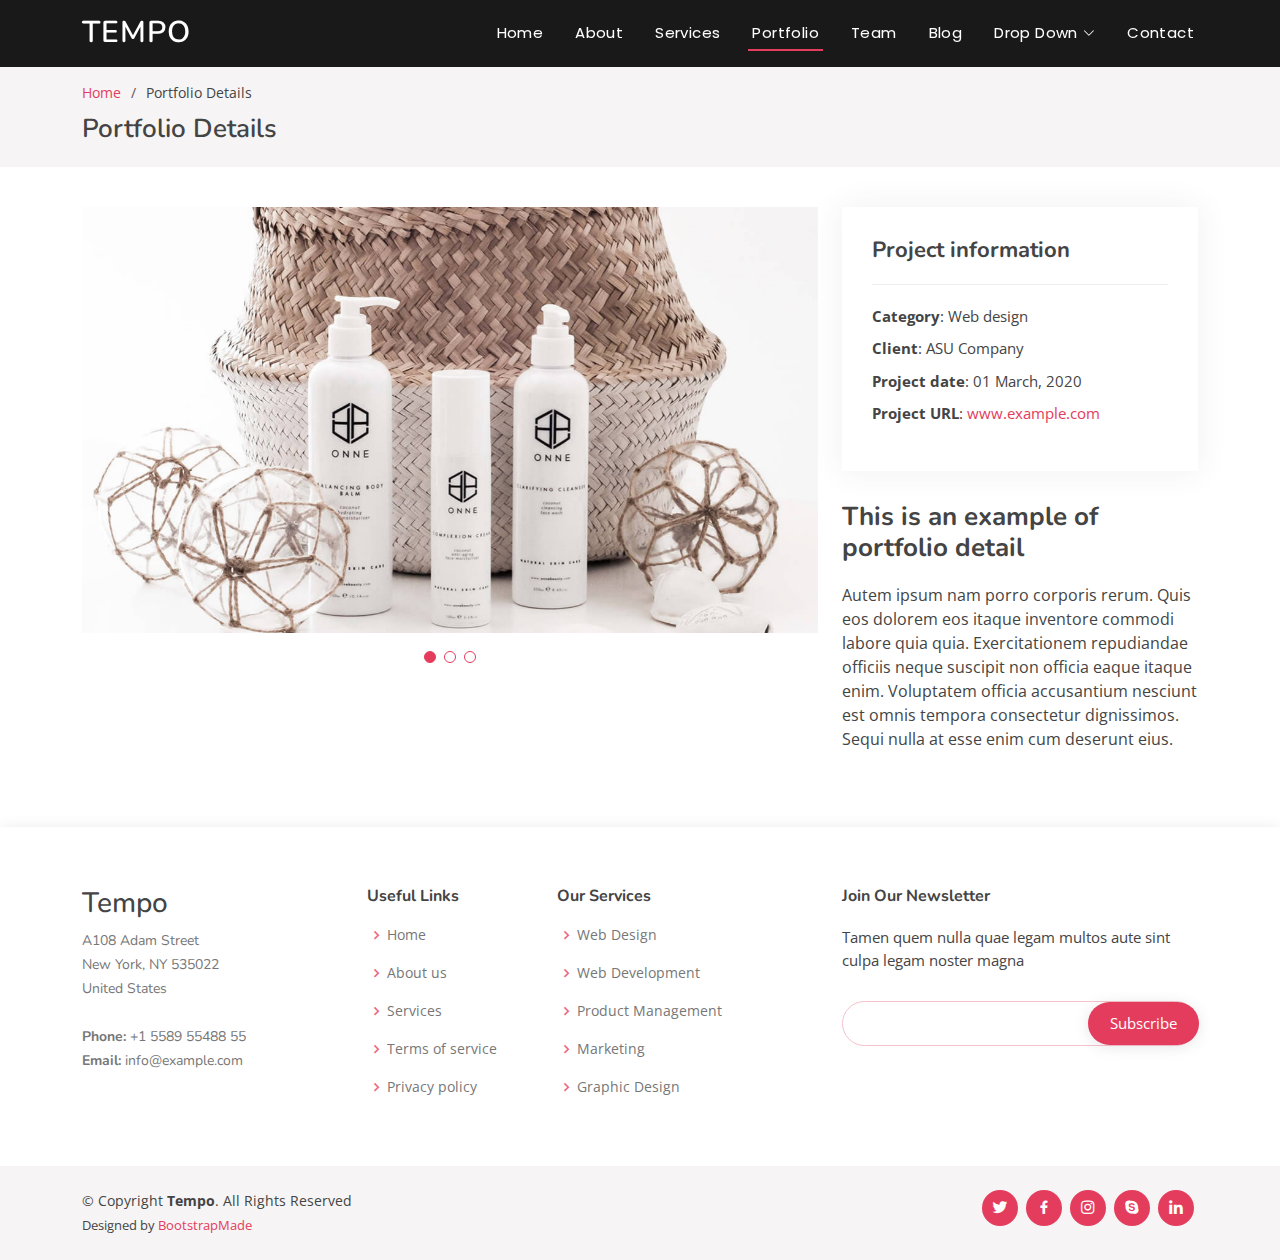
<file: _template/Tempo/Tempo/portfolio-details.html>
<!DOCTYPE html>
<html lang="en">

<head>
  <meta charset="utf-8">
  <meta content="width=device-width, initial-scale=1.0" name="viewport">

  <title>Portfolio Details - Tempo Bootstrap Template</title>
  <meta content="" name="description">
  <meta content="" name="keywords">

  <!-- Favicons -->
  <link href="assets/img/favicon.png" rel="icon">
  <link href="assets/img/apple-touch-icon.png" rel="apple-touch-icon">

  <!-- Google Fonts -->
  <link href="https://fonts.googleapis.com/css?family=Open+Sans:300,300i,400,400i,600,600i,700,700i|Nunito:300,300i,400,400i,600,600i,700,700i|Poppins:300,300i,400,400i,500,500i,600,600i,700,700i" rel="stylesheet">

  <!-- Vendor CSS Files -->
  <link href="assets/vendor/bootstrap/css/bootstrap.min.css" rel="stylesheet">
  <link href="assets/vendor/bootstrap-icons/bootstrap-icons.css" rel="stylesheet">
  <link href="assets/vendor/boxicons/css/boxicons.min.css" rel="stylesheet">
  <link href="assets/vendor/glightbox/css/glightbox.min.css" rel="stylesheet">
  <link href="assets/vendor/remixicon/remixicon.css" rel="stylesheet">
  <link href="assets/vendor/swiper/swiper-bundle.min.css" rel="stylesheet">

  <!-- Template Main CSS File -->
  <link href="assets/css/style.css" rel="stylesheet">

  <!-- =======================================================
  * Template Name: Tempo
  * Template URL: https://bootstrapmade.com/tempo-free-onepage-bootstrap-theme/
  * Updated: Mar 17 2024 with Bootstrap v5.3.3
  * Author: BootstrapMade.com
  * License: https://bootstrapmade.com/license/
  ======================================================== -->
</head>

<body>

  <!-- ======= Header ======= -->
  <header id="header" class="fixed-top header-inner-pages">
    <div class="container d-flex align-items-center justify-content-between">

      <h1 class="logo"><a href="index.html">Tempo</a></h1>
      <!-- Uncomment below if you prefer to use an image logo -->
      <!-- <a href="index.html" class="logo"><img src="assets/img/logo.png" alt="" class="img-fluid"></a>-->

      <nav id="navbar" class="navbar">
        <ul>
          <li><a class="nav-link scrollto " href="#hero">Home</a></li>
          <li><a class="nav-link scrollto" href="#about">About</a></li>
          <li><a class="nav-link scrollto" href="#services">Services</a></li>
          <li><a class="nav-link scrollto active" href="#portfolio">Portfolio</a></li>
          <li><a class="nav-link scrollto" href="#team">Team</a></li>
          <li><a href="blog.html">Blog</a></li>
          <li class="dropdown"><a href="#"><span>Drop Down</span> <i class="bi bi-chevron-down"></i></a>
            <ul>
              <li><a href="#">Drop Down 1</a></li>
              <li class="dropdown"><a href="#"><span>Deep Drop Down</span> <i class="bi bi-chevron-right"></i></a>
                <ul>
                  <li><a href="#">Deep Drop Down 1</a></li>
                  <li><a href="#">Deep Drop Down 2</a></li>
                  <li><a href="#">Deep Drop Down 3</a></li>
                  <li><a href="#">Deep Drop Down 4</a></li>
                  <li><a href="#">Deep Drop Down 5</a></li>
                </ul>
              </li>
              <li><a href="#">Drop Down 2</a></li>
              <li><a href="#">Drop Down 3</a></li>
              <li><a href="#">Drop Down 4</a></li>
            </ul>
          </li>
          <li><a class="nav-link scrollto" href="#contact">Contact</a></li>
        </ul>
        <i class="bi bi-list mobile-nav-toggle"></i>
      </nav><!-- .navbar -->

    </div>
  </header><!-- End Header -->

  <main id="main">

    <!-- ======= Breadcrumbs ======= -->
    <section id="breadcrumbs" class="breadcrumbs">
      <div class="container">

        <ol>
          <li><a href="index.html">Home</a></li>
          <li>Portfolio Details</li>
        </ol>
        <h2>Portfolio Details</h2>

      </div>
    </section><!-- End Breadcrumbs -->

    <!-- ======= Portfolio Details Section ======= -->
    <section id="portfolio-details" class="portfolio-details">
      <div class="container">

        <div class="row gy-4">

          <div class="col-lg-8">
            <div class="portfolio-details-slider swiper">
              <div class="swiper-wrapper align-items-center">

                <div class="swiper-slide">
                  <img src="assets/img/portfolio/portfolio-details-1.jpg" alt="">
                </div>

                <div class="swiper-slide">
                  <img src="assets/img/portfolio/portfolio-details-2.jpg" alt="">
                </div>

                <div class="swiper-slide">
                  <img src="assets/img/portfolio/portfolio-details-3.jpg" alt="">
                </div>

              </div>
              <div class="swiper-pagination"></div>
            </div>
          </div>

          <div class="col-lg-4">
            <div class="portfolio-info">
              <h3>Project information</h3>
              <ul>
                <li><strong>Category</strong>: Web design</li>
                <li><strong>Client</strong>: ASU Company</li>
                <li><strong>Project date</strong>: 01 March, 2020</li>
                <li><strong>Project URL</strong>: <a href="#">www.example.com</a></li>
              </ul>
            </div>
            <div class="portfolio-description">
              <h2>This is an example of portfolio detail</h2>
              <p>
                Autem ipsum nam porro corporis rerum. Quis eos dolorem eos itaque inventore commodi labore quia quia. Exercitationem repudiandae officiis neque suscipit non officia eaque itaque enim. Voluptatem officia accusantium nesciunt est omnis tempora consectetur dignissimos. Sequi nulla at esse enim cum deserunt eius.
              </p>
            </div>
          </div>

        </div>

      </div>
    </section><!-- End Portfolio Details Section -->

  </main><!-- End #main -->

  <!-- ======= Footer ======= -->
  <footer id="footer">

    <div class="footer-top">
      <div class="container">
        <div class="row">

          <div class="col-lg-3 col-md-6 footer-contact">
            <h3>Tempo</h3>
            <p>
              A108 Adam Street <br>
              New York, NY 535022<br>
              United States <br><br>
              <strong>Phone:</strong> +1 5589 55488 55<br>
              <strong>Email:</strong> info@example.com<br>
            </p>
          </div>

          <div class="col-lg-2 col-md-6 footer-links">
            <h4>Useful Links</h4>
            <ul>
              <li><i class="bx bx-chevron-right"></i> <a href="#">Home</a></li>
              <li><i class="bx bx-chevron-right"></i> <a href="#">About us</a></li>
              <li><i class="bx bx-chevron-right"></i> <a href="#">Services</a></li>
              <li><i class="bx bx-chevron-right"></i> <a href="#">Terms of service</a></li>
              <li><i class="bx bx-chevron-right"></i> <a href="#">Privacy policy</a></li>
            </ul>
          </div>

          <div class="col-lg-3 col-md-6 footer-links">
            <h4>Our Services</h4>
            <ul>
              <li><i class="bx bx-chevron-right"></i> <a href="#">Web Design</a></li>
              <li><i class="bx bx-chevron-right"></i> <a href="#">Web Development</a></li>
              <li><i class="bx bx-chevron-right"></i> <a href="#">Product Management</a></li>
              <li><i class="bx bx-chevron-right"></i> <a href="#">Marketing</a></li>
              <li><i class="bx bx-chevron-right"></i> <a href="#">Graphic Design</a></li>
            </ul>
          </div>

          <div class="col-lg-4 col-md-6 footer-newsletter">
            <h4>Join Our Newsletter</h4>
            <p>Tamen quem nulla quae legam multos aute sint culpa legam noster magna</p>
            <form action="" method="post">
              <input type="email" name="email"><input type="submit" value="Subscribe">
            </form>
          </div>

        </div>
      </div>
    </div>

    <div class="container d-md-flex py-4">

      <div class="me-md-auto text-center text-md-start">
        <div class="copyright">
          &copy; Copyright <strong><span>Tempo</span></strong>. All Rights Reserved
        </div>
        <div class="credits">
          <!-- All the links in the footer should remain intact. -->
          <!-- You can delete the links only if you purchased the pro version. -->
          <!-- Licensing information: https://bootstrapmade.com/license/ -->
          <!-- Purchase the pro version with working PHP/AJAX contact form: https://bootstrapmade.com/tempo-free-onepage-bootstrap-theme/ -->
          Designed by <a href="https://bootstrapmade.com/">BootstrapMade</a>
        </div>
      </div>
      <div class="social-links text-center text-md-right pt-3 pt-md-0">
        <a href="#" class="twitter"><i class="bx bxl-twitter"></i></a>
        <a href="#" class="facebook"><i class="bx bxl-facebook"></i></a>
        <a href="#" class="instagram"><i class="bx bxl-instagram"></i></a>
        <a href="#" class="google-plus"><i class="bx bxl-skype"></i></a>
        <a href="#" class="linkedin"><i class="bx bxl-linkedin"></i></a>
      </div>
    </div>
  </footer><!-- End Footer -->

  <a href="#" class="back-to-top d-flex align-items-center justify-content-center"><i class="bi bi-arrow-up-short"></i></a>

  <!-- Vendor JS Files -->
  <script src="assets/vendor/bootstrap/js/bootstrap.bundle.min.js"></script>
  <script src="assets/vendor/glightbox/js/glightbox.min.js"></script>
  <script src="assets/vendor/isotope-layout/isotope.pkgd.min.js"></script>
  <script src="assets/vendor/swiper/swiper-bundle.min.js"></script>
  <script src="assets/vendor/php-email-form/validate.js"></script>

  <!-- Template Main JS File -->
  <script src="assets/js/main.js"></script>

</body>

</html>
</file>
<file: src/assets/css/style.css>
/**
* Template Name: Tempo
* Template URL: https://bootstrapmade.com/tempo-free-onepage-bootstrap-theme/
* Updated: Mar 17 2024 with Bootstrap v5.3.3
* Author: BootstrapMade.com
* License: https://bootstrapmade.com/license/
*/

/*--------------------------------------------------------------
# General
--------------------------------------------------------------*/
body {
  font-family: "Montserrat", sans-serif;
  color: #444444;
}

a {
  color: #2F518E;
  text-decoration: none;
}

a:hover {
  color: #3F65B0;
  text-decoration: none;
}

h1,
h2,
h3,
h4,
h5,
h6 {
  font-family: "Montserrat", sans-serif;
}

.color-white {
  color: #fff;
}

/*--------------------------------------------------------------
# Back to top button
--------------------------------------------------------------*/
.back-to-top {
  position: fixed;
  visibility: hidden;
  opacity: 0;
  right: 15px;
  bottom: 15px;
  z-index: 996;
  background: #2F518E;
  width: 40px;
  height: 40px;
  border-radius: 50px;
  transition: all 0.4s;
}

.back-to-top i {
  font-size: 28px;
  color: #fff;
  line-height: 0;
}

.back-to-top:hover {
  background: #5C9EDC;
  color: #fff;
}

.back-to-top.active {
  visibility: visible;
  opacity: 1;
}

/*--------------------------------------------------------------
# Header
--------------------------------------------------------------*/
#header {
  transition: all 0.5s;
  z-index: 997;
  padding: 20px 0;
}

#header .logo {
  font-size: 30px;
  margin: 0;
  padding: 0;
  line-height: 1;
  font-weight: 600;
  letter-spacing: 1px;
  text-transform: uppercase;
}

#header .logo a {
  color: #fff;
}

#header .logo img {
  max-height: 40px;
}

#header.header-scrolled,
#header.header-inner-pages {
  background: #2F518E;
  padding: 12px 0;
}

/*--------------------------------------------------------------
# Navigation Menu
--------------------------------------------------------------*/
/**
* Desktop Navigation 
*/
.navbar {
  padding: 0;
}

.navbar ul {
  margin: 0;
  padding: 0;
  display: flex;
  list-style: none;
  align-items: center;
}

.navbar li {
  position: relative;
}

.navbar>ul>li {
  white-space: nowrap;
  padding: 10px 0 10px 24px;
}

.navbar a,
.navbar a:focus {
  display: flex;
  align-items: center;
  justify-content: space-between;
  font-family: "Poppins", sans-serif;
  color: #fff;
  font-size: 15px;
  padding: 0 4px;
  white-space: nowrap;
  transition: 0.3s;
  letter-spacing: 0.4px;
  position: relative;
}

.navbar a i,
.navbar a:focus i {
  font-size: 12px;
  line-height: 0;
  margin-left: 5px;
}

.navbar>ul>li>a:before {
  content: "";
  position: absolute;
  width: 100%;
  height: 2px;
  bottom: -6px;
  left: 0;
  background-color: #fff;
  visibility: hidden;
  transform: scaleX(0);
  transition: all 0.3s ease-in-out 0s;
}

.navbar a:hover:before,
.navbar li:hover>a:before,
.navbar .active:before {
  visibility: visible;
  transform: scaleX(1);
}

.navbar a:hover,
.navbar .active,
.navbar .active:focus,
.navbar li:hover>a {
  color: #fff;
}

.navbar .dropdown ul {
  display: block;
  position: absolute;
  left: 24px;
  top: calc(100% + 30px);
  margin: 0;
  padding: 10px 0;
  z-index: 99;
  opacity: 0;
  visibility: hidden;
  background: #fff;
  box-shadow: 0px 0px 30px rgba(127, 137, 161, 0.25);
  transition: 0.3s;
}

.navbar .dropdown ul li {
  min-width: 200px;
}

.navbar .dropdown ul a {
  padding: 10px 20px;
  font-size: 14px;
  text-transform: none;
  color: #493c3e;
}

.navbar .dropdown ul a i {
  font-size: 12px;
}

.navbar .dropdown ul a:hover,
.navbar .dropdown ul .active:hover,
.navbar .dropdown ul li:hover>a {
  color: #2F518E;
}

.navbar .dropdown:hover>ul {
  opacity: 1;
  top: 100%;
  visibility: visible;
}

.navbar .dropdown .dropdown ul {
  top: 0;
  left: calc(100% - 30px);
  visibility: hidden;
}

.navbar .dropdown .dropdown:hover>ul {
  opacity: 1;
  top: 0;
  left: 100%;
  visibility: visible;
}

@media (max-width: 1366px) {
  .navbar .dropdown .dropdown ul {
    left: -90%;
  }

  .navbar .dropdown .dropdown:hover>ul {
    left: -100%;
  }
}

.icon-spacing {
  margin-left: 8px; /* Adjust the value as needed */
}

/**
* Mobile Navigation 
*/
.mobile-nav-toggle {
  color: #fff;
  font-size: 28px;
  cursor: pointer;
  display: none;
  line-height: 0;
  transition: 0.5s;
}

@media (max-width: 991px) {
  .mobile-nav-toggle {
    display: block;
  }

  .navbar ul {
    display: none;
  }
}

.navbar-mobile {
  position: fixed;
  overflow: hidden;
  top: 0;
  right: 0;
  left: 0;
  bottom: 0;
  background: rgba(45, 37, 38, 0.9);
  transition: 0.3s;
  z-index: 999;
}

.navbar-mobile .mobile-nav-toggle {
  position: absolute;
  top: 15px;
  right: 15px;
}

.navbar-mobile ul {
  display: block;
  position: absolute;
  top: 55px;
  right: 15px;
  bottom: 15px;
  left: 15px;
  padding: 10px 0;
  background-color: #fff;
  overflow-y: auto;
  transition: 0.3s;
}

.navbar-mobile>ul>li {
  padding: 0;
}

.navbar-mobile a:hover:before,
.navbar-mobile li:hover>a:before,
.navbar-mobile .active:before {
  visibility: hidden;
}

.navbar-mobile a,
.navbar-mobile a:focus {
  padding: 10px 20px;
  font-size: 15px;
  color: #493c3e;
}

.navbar-mobile a:hover,
.navbar-mobile .active,
.navbar-mobile li:hover>a {
  color: #2F518E;
}

.navbar-mobile .getstarted,
.navbar-mobile .getstarted:focus {
  margin: 15px;
}

.navbar-mobile .dropdown ul {
  position: static;
  display: none;
  margin: 10px 20px;
  padding: 10px 0;
  z-index: 99;
  opacity: 1;
  visibility: visible;
  background: #fff;
  box-shadow: 0px 0px 30px rgba(127, 137, 161, 0.25);
}

.navbar-mobile .dropdown ul li {
  min-width: 200px;
}

.navbar-mobile .dropdown ul a {
  padding: 10px 20px;
}

.navbar-mobile .dropdown ul a i {
  font-size: 12px;
}

.navbar-mobile .dropdown ul a:hover,
.navbar-mobile .dropdown ul .active:hover,
.navbar-mobile .dropdown ul li:hover>a {
  color: #2F518E;
}

.navbar-mobile .dropdown>.dropdown-active {
  display: block;
}

/*--------------------------------------------------------------
# Hero Section
--------------------------------------------------------------*/
#hero {
  width: 100%;
  height: 100vh;
  background: url("../img/chess-bg.jpg") top center;
  /* background-image: url("images/overlay.png"), url("../img/chess-bg.jpg"); */
  background-size: cover;
  position: relative;
}

/* #hero::after {
  content: "";
  position: absolute;
  top: 0;
  left: 0;
  width: 100%;
  height: 100%;
  background: url("images/overlay.png") center center;
  background-size: cover;
  opacity: 0.4; 
  pointer-events: none;
} */

/* #hero::after {
	-moz-transition: opacity 0.25s ease-in-out;
	-webkit-transition: opacity 0.25s ease-in-out;
	-ms-transition: opacity 0.25s ease-in-out;
	transition: opacity 0.25s ease-in-out;
	background-image: url("images/overlay-blue.png");
	content: '';
	display: block;
	height: 100%;
	left: 0;
	opacity: 0.2;
	position: absolute;
	top: 0;
	width: 100%;
}  */

#hero .hero-description-color {
  color:#3F65B0
}

#hero:before {
  content: "";
  background: rgba(0, 0, 0, 0.6);
  position: absolute;
  bottom: 0;
  top: 0;
  left: 0;
  right: 0;
}

#hero .hero-container {
  position: absolute;
  bottom: 0;
  top: 0;
  left: 0;
  right: 0;
  display: flex;
  justify-content: center;
  align-items: center;
  flex-direction: column;
  text-align: center;
  padding: 0 15px;
}

#hero h3 {
  /* background: rgba(255, 255, 255, 0.1); */
  color: #fff;
  font-size: 26px;
  padding: 10px 30px;
  margin-bottom: 30px;
  border-radius: 50px;
}

#hero h1 {
  margin: 0 0 10px 0;
  font-size: 48px;
  font-weight: 700;
  line-height: 56px;
  text-transform: uppercase;
  color: #fff;
}

#hero h2 {
  color: #eee;
  margin-bottom: 40px;
  font-size: 24px;
  font-style: italic;
}

#hero .btn-get-started {
  font-family: "Poppins", sans-serif;
  text-transform: uppercase;
  font-weight: 400;
  font-size: 13px;
  letter-spacing: 1px;
  display: inline-block;
  padding: 8px 30px 9px 30px;
  border-radius: 50px;
  transition: 0.5s;
  border: 2px solid #fff;
  color: #fff;
}

#hero .btn-get-started:hover {
  background: #2F518E;
  border: 2px solid #2F518E;
}

@media (min-width: 1024px) {
  #hero {
    background-attachment: fixed;
  }
}

@media (max-width: 768px) {
  #hero h3 {
    font-size: 22px;
  }

  #hero h1 {
    font-size: 28px;
    line-height: 36px;
  }

  #hero h2 {
    font-size: 18px;
    line-height: 24px;
    margin-bottom: 30px;
  }
}

@media (max-height: 500px) {
  #hero {
    height: 150vh;
  }
}

.colored-logo {
  filter: saturate(100%) hue-rotate(220deg) brightness(85%);
  width: 70%; 
  height: auto; 
}

/*--------------------------------------------------------------
# Sections General
--------------------------------------------------------------*/
section {
  padding: 60px 0;
  overflow: hidden;
}

.section-bg {
  background-color: white;
}

.section-title {
  text-align: center;
  padding-bottom: 30px;
}

.section-title h2 {
  font-size: 13px;
  letter-spacing: 1px;
  font-weight: 700;
  padding: 8px 20px;
  line-height: 1;
  margin: 0;
  background: #edf8ff;
  color: #2F518E;
  display: inline-block;
  text-transform: uppercase;
  border-radius: 50px;
}

.section-title h3 {
  margin: 15px 0 0 0;
  font-size: 32px;
  font-weight: 700;
}

.section-title h3 span {
  color: #2F518E;
}

.section-title p {
  margin: 15px auto 0 auto;
  font-weight: 600;
}

@media (min-width: 1024px) {
  .section-title p {
    width: 50%;
  }
}

/*--------------------------------------------------------------
# Activity Plan
--------------------------------------------------------------*/
.activity-plan .content h3 {
  font-weight: 600;
  font-size: 26px;
}

.activity-plan .content ul {
  list-style: none;
  padding: 0;
}

.activity-plan .content ul li {
  padding-left: 28px;
  position: relative;
}

.activity-plan .content ul li+li {
  margin-top: 10px;
}

.activity-plan .content ul i {
  position: absolute;
  left: 0;
  top: 2px;
  font-size: 20px;
  color: #2F518E;
  line-height: 1;
}

.activity-plan .content p:last-child {
  margin-bottom: 0;
}

.activity-plan .content .btn-learn-more {
  font-family: "Montserrat", sans-serif;
  font-weight: 600;
  font-size: 14px;
  letter-spacing: 1px;
  display: inline-block;
  padding: 12px 32px;
  border-radius: 50px;
  transition: 0.3s;
  line-height: 1;
  color: #2F518E;
  animation-delay: 0.8s;
  margin-top: 6px;
  border: 2px solid #2F518E;
}

.activity-plan .content .btn-learn-more:hover {
  background: #2F518E;
  color: #fff;
  text-decoration: none;
}

/*--------------------------------------------------------------
# Services
--------------------------------------------------------------*/
.services {
  padding-bottom: 30px;
}

.services .icon-box {
  padding: 60px 30px;
  /* position: relative; */
  /* overflow: hidden; */
  /* background: #fff; */
  box-shadow: 2px 0 35px 0 rgba(68, 88, 144, 0.12);
  transition: all 0.3s ease-in-out;
  border-radius: 8px;
  z-index: 1;
  text-align: center;
  position: relative;
  background-size: cover;
  background-repeat: no-repeat;
  background-position: center;
  text-align: center;
  width: 100%; 
  height: 300px; 

  display: flex;
  flex-direction: column;
  justify-content: flex-end;
  align-items: center;

}

.services .icon-box .overlay {
  position: absolute;
  top: 0;
  left: 0;
  width: 100%;
  height: 100%;
  background: rgba(255, 255, 255, 0.7); /* White overlay with 70% opacity */
  z-index: 1;
  transition: all 0.3s ease-in-out; /* Smooth transition for hover effect */
}

.services .icon-box .title,
.services .icon-box .description {
  position: relative;
  z-index: 2;
  color: #2F518E; /* Default color */
  transition: all 0.3s ease-in-out; /* Smooth transition for hover effect */
}

.services .icon-box:hover .overlay {
  opacity: 0; /* Hide the overlay on hover */
}

.services .icon-box:hover .title,
.services .icon-box:hover .description {
  opacity: 0; /* Hide the text on hover */
}


.oncology {
  background-image: url('../img/oncology-scaled.jpg');
}

.visually-impaired {
  background-image: url('../img/visually-impared-scaled.jpg');
}

.autism {
  background-image: url('../img/autism-scaled.jpg');
}

.senior {
  background-image: url('../img/senior-scaled.jpg');
}

.services .icon-box::before {
  content: "";
  position: absolute;
  /* background: #edf8ff; */
  /* background: rgba(47, 81, 142, 0.8);  */
  right: 0;
  left: 0;
  bottom: 0;
  top: 100%;
  transition: all 0.3s;
  z-index: -1;
}

.services .icon-box:hover::before {
  /* background: #2F518E; */
  top: 0;
  border-radius: 0px;
}

.services .icon {
  margin-bottom: 15px;
}

.services .icon i {
  font-size: 48px;
  line-height: 1;
  color: #2F518E;
  transition: all 0.3s ease-in-out;
}

.services .title {
  font-weight: 700;
  margin-bottom: 15px;
  font-size: 18px;
  color: #2F518E;
}

.services .title a {
  color: #111;
}

.services .description {
  font-size: 15px;
  line-height: 28px;
  margin-bottom: 0;
  color: #2F518E;
}

.services .icon-box:hover .title a,
.services .icon-box:hover .description {
  color: #fff;
}

.services .icon-box:hover .icon i {
  color: #fff;
}

/*--------------------------------------------------------------
# Partners
--------------------------------------------------------------*/
.partners {
  padding-top: 20px;
}

.partners .partners-aligmnet-content {
  justify-content: left;
}

.partners .icon-box {
  display: flex;
  align-items: center;
  /* justify-content: center; */
  padding: 20px;
  transition: ease-in-out 0.3s;
  /* box-shadow: 2px 0 35px 0 rgba(68, 88, 144, 0.12); */
}

.partners .icon-box i {
  font-size: 32px;
  padding-right: 10px;
  line-height: 1;
}

.partners .icon-box h3 {
  font-weight: 700;
  margin: 0;
  padding: 0;
  line-height: 1;
  font-size: 16px;
}

.partners .icon-box h3 a {
  color: #493c3e;
  transition: ease-in-out 0.3s;
}

.partners .icon-box:hover a {
  color: #2F518E;
}

.partner-logo {
  width: 100%;
  height: auto;
  /* max-width: 100px;  */
  display: block;
  margin: 0 auto;
}

.partners .row .col-md-4:nth-child(6n) {
  margin-bottom: 20px; /* Adjust the space as needed */
}

/* .icon-box {
  text-align: center;
  padding: 10px;
} */

/*--------------------------------------------------------------
# donations
--------------------------------------------------------------*/
.donations {
  /* background: linear-gradient(rgba(2, 2, 2, 0.5), rgba(0, 0, 0, 0.8)), url("../img/chess-bg.jpg") center center; */
  background: linear-gradient(rgba(2, 2, 2, 0.5), rgba(0, 0, 0, 0.8)) center center; 
  background-size: cover;
  padding: 60px 0;
}

.donations h3 {
  color: #fff;
  font-size: 28px;
  font-weight: 700;
}

.donations h5 {
  color: #fff;
}

.donations p {
  color: #fff;
}

.donations .cta-btn {
  font-family: "Montserrat", sans-serif;
  text-transform: uppercase;
  font-weight: 500;
  font-size: 16px;
  letter-spacing: 1px;
  display: inline-block;
  padding: 8px 28px;
  border-radius: 25px;
  transition: 0.5s;
  margin-top: 10px;
  border: 2px solid #fff;
  color: #fff;
}

.donations .cta-btn:hover {
  background: #2F518E;
  border: 2px solid #2F518E;
}

@media (min-width: 1024px) {
  .donations {
    background-attachment: fixed;
  }
}

/*--------------------------------------------------------------
# Portfolio
--------------------------------------------------------------*/
.portfolio #portfolio-flters {
  padding: 0;
  margin: 0 auto 25px auto;
  list-style: none;
  text-align: center;
  border-radius: 50px;
}

.portfolio #portfolio-flters li {
  cursor: pointer;
  display: inline-block;
  padding: 7px 17px 9px 17px;
  font-size: 14px;
  font-weight: 500;
  line-height: 1;
  color: #444444;
  margin: 0 3px 10px 3px;
  transition: all ease-in-out 0.3s;
  background: #ede9e9;
  border-radius: 50px;
}

.portfolio #portfolio-flters li:hover,
.portfolio #portfolio-flters li.filter-active {
  color: #fff;
  background: #2F518E;
}

.portfolio #portfolio-flters li:last-child {
  margin-right: 0;
}

.portfolio .portfolio-item {
  margin-bottom: 30px;
  overflow: hidden;
}

.portfolio .portfolio-item img {
  position: relative;
  top: 0;
  transition: all 0.6s cubic-bezier(0.645, 0.045, 0.355, 1);
}

.portfolio .portfolio-item .portfolio-info {
  opacity: 0;
  position: absolute;
  left: 15px;
  right: 15px;
  bottom: -50px;
  z-index: 3;
  transition: all ease-in-out 0.3s;
  background: #2F518E;
  padding: 15px 20px;
}

.portfolio .portfolio-item .portfolio-info h4 {
  font-size: 18px;
  color: #fff;
  font-weight: 600;
}

.portfolio .portfolio-item .portfolio-info p {
  color: #fff;
  font-size: 14px;
  margin-bottom: 0;
}

.portfolio .portfolio-item .portfolio-info .preview-link,
.portfolio .portfolio-item .portfolio-info .details-link {
  position: absolute;
  right: 50px;
  font-size: 24px;
  top: calc(50% - 18px);
  color: white;
  transition: ease-in-out 0.3s;
}

.portfolio .portfolio-item .portfolio-info .preview-link:hover,
.portfolio .portfolio-item .portfolio-info .details-link:hover {
  color: #f7c2cc;
}

.portfolio .portfolio-item .portfolio-info .details-link {
  right: 15px;
}

.portfolio .portfolio-item:hover img {
  top: -30px;
}

.portfolio .portfolio-item:hover .portfolio-info {
  opacity: 1;
  bottom: 0;
}

/*--------------------------------------------------------------
# Portfolio Details
--------------------------------------------------------------*/
.portfolio-details {
  padding-top: 40px;
}

.portfolio-details .portfolio-details-slider img {
  width: 100%;
}

.portfolio-details .portfolio-details-slider .swiper-pagination {
  margin-top: 20px;
  position: relative;
}

.portfolio-details .portfolio-details-slider .swiper-pagination .swiper-pagination-bullet {
  width: 12px;
  height: 12px;
  background-color: #fff;
  opacity: 1;
  border: 1px solid #2F518E;
}

.portfolio-details .portfolio-details-slider .swiper-pagination .swiper-pagination-bullet-active {
  background-color: #2F518E;
}

.portfolio-details .portfolio-info {
  padding: 30px;
  box-shadow: 0px 0 30px rgba(73, 60, 62, 0.08);
}

.portfolio-details .portfolio-info h3 {
  font-size: 22px;
  font-weight: 700;
  margin-bottom: 20px;
  padding-bottom: 20px;
  border-bottom: 1px solid #eee;
}

.portfolio-details .portfolio-info ul {
  list-style: none;
  padding: 0;
  font-size: 15px;
}

.portfolio-details .portfolio-info ul li+li {
  margin-top: 10px;
}

.portfolio-details .portfolio-description {
  padding-top: 30px;
}

.portfolio-details .portfolio-description h2 {
  font-size: 26px;
  font-weight: 700;
  margin-bottom: 20px;
}

.portfolio-details .portfolio-description p {
  padding: 0;
}

/*--------------------------------------------------------------
# Pricing
--------------------------------------------------------------*/
.pricing .box {
  padding: 20px;
  background: #f9f9f9;
  text-align: center;
  border-radius: 8px;
  position: relative;
  overflow: hidden;
  border: 2px solid #f9f9f9;
}

.pricing .box h3 {
  font-weight: 400;
  padding: 15px;
  margin-top: 15px;
  font-size: 20px;
  font-weight: 600;
  color: #493c3e;
}

.pricing .box h4 {
  font-size: 42px;
  color: #2F518E;
  font-weight: 500;
  font-family: "Montserrat", sans-serif;
  margin-bottom: 20px;
}

.pricing .box h4 sup {
  font-size: 20px;
  top: -15px;
  left: -3px;
}

.pricing .box h4 span {
  color: #bababa;
  font-size: 16px;
  font-weight: 300;
}

.pricing .box ul {
  padding: 0;
  list-style: none;
  color: #493c3e;
  text-align: center;
  line-height: 20px;
  font-size: 14px;
}

.pricing .box ul li {
  padding-bottom: 16px;
}

.pricing .box ul i {
  color: #2F518E;
  font-size: 18px;
  padding-right: 4px;
}

.pricing .box ul .na {
  color: #ccc;
  text-decoration: line-through;
}

.pricing .box .btn-wrap {
  padding: 15px;
  text-align: center;
}

.pricing .box .btn-buy {
  display: inline-block;
  padding: 8px 40px 10px 40px;
  border-radius: 50px;
  border: 2px solid #2F518E;
  color: #2F518E;
  font-size: 14px;
  font-weight: 400;
  font-family: "Montserrat", sans-serif;
  font-weight: 600;
  transition: 0.3s;
}

.pricing .box .btn-buy:hover {
  background: #2F518E;
  color: #fff;
}

.pricing .recommended {
  border-color: #2F518E;
}

.pricing .recommended .btn-buy {
  background: #2F518E;
  color: #fff;
}

.pricing .recommended .btn-buy:hover {
  background: #d91e42;
  border-color: #d91e42;
}

.pricing .recommended-badge {
  position: absolute;
  top: 5px;
  left: 50%;
  transform: translateX(-50%);
  z-index: 1;
  font-size: 13px;
  padding: 3px 25px 6px 25px;
  background: #fce6ea;
  color: #2F518E;
  border-radius: 50px;
}

/*--------------------------------------------------------------
# F.A.Q
--------------------------------------------------------------*/
.faq {
  padding: 60px 0;
}

.faq .faq-list {
  padding: 0;
  list-style: none;
}

.faq .faq-list li {
  border-bottom: 1px solid #f1eeef;
  margin-bottom: 20px;
  padding-bottom: 20px;
}

.faq .faq-list .question {
  display: block;
  position: relative;
  font-family: #2F518E;
  font-size: 18px;
  line-height: 24px;
  font-weight: 400;
  padding-left: 25px;
  cursor: pointer;
  color: #d01d3f;
  transition: 0.3s;
}

.faq .faq-list i {
  font-size: 16px;
  position: absolute;
  left: 0;
  top: -2px;
}

.faq .faq-list p {
  margin-bottom: 0;
  padding: 10px 0 0 25px;
}

.faq .faq-list .icon-show {
  display: none;
}

.faq .faq-list .collapsed {
  color: black;
}

.faq .faq-list .collapsed:hover {
  color: #2F518E;
}

.faq .faq-list .collapsed .icon-show {
  display: inline-block;
  transition: 0.6s;
}

.faq .faq-list .collapsed .icon-close {
  display: none;
  transition: 0.6s;
}

@media (min-width: 1280px) {
  .faq .container {
    padding: 0 120px;
  }
}

/*--------------------------------------------------------------
# Team
--------------------------------------------------------------*/
.team {
  background: #fff;
  padding: 60px 0;
}

.team .member {
  margin-bottom: 20px;
  overflow: hidden;
  text-align: center;
  border-radius: 5px;
  background: #fff;
  /* box-shadow: 0px 2px 15px rgba(0, 0, 0, 0.1); */
}

.member-info img {
  width: 25%; /* Adjust the width as needed */
  height: auto; /* This will maintain the aspect ratio */
  display: block; /* Ensures proper spacing and alignment */
  margin: 0 auto 10px; /* Centers the image horizontally and adds some bottom margin */
}

.team .member .member-img {
  position: relative;
  overflow: hidden;
  width: 180px; /* Increase the width and height for larger circles */
  height: 180px; /* Increase the width and height for larger circles */
  margin: 0 auto 20px; /* Centers the image horizontally and adds some bottom margin */
  border-radius: 50%; /* Make it a perfect circle */
}

.team .member .member-img img {
  width: 100%;
  height: 100%;
  object-fit: cover; /* Ensures the image fills the circular area without distortion or cropping */
  display: block;
  filter: grayscale(100%); /* Initially display the image in grayscale */
  transition: filter 0.3s ease; /* Add transition for smooth effect */
}

.team .member:hover .member-img img {
  filter: grayscale(0%); /* Reveal the original colors on hover */
}

.team .member .member-img img {
  width: 100%;
  height: 100%;
  object-fit: cover; /* Ensures the image fills the circular area without distortion or cropping */
  display: block;
}


.team .member-div {
  width: 100vh;
  height: auto;
  display: block;
  margin: 0 auto 10px;
}

.team .member .member-img {
  position: relative;
  overflow: hidden;
}

.team .member .social {
  position: absolute;
  left: 0;
  bottom: 0;
  right: 0;
  height: 40px;
  opacity: 0;
  transition: ease-in-out 0.3s;
  background: rgba(255, 255, 255, 0.85);
  display: flex;
  align-items: center;
  justify-content: center;
}

.team .member .social a {
  transition: color 0.3s;
  color: #493c3e;
  margin: 0 10px;
  display: inline-flex;
  align-items: center;
  justify-content: center;
}

.team .member .social a i {
  line-height: 0;
}

.team .member .social a:hover {
  color: #2F518E;
}

.team .member .social i {
  font-size: 18px;
  margin: 0 2px;
}

.team .member .member-info {
  padding: 25px 15px;
}

.team .member .member-info h4 {
  font-weight: 700;
  margin-bottom: 5px;
  font-size: 18px;
  color: #493c3e;
}

.team .member .member-info span {
  display: block;
  font-size: 13px;
  font-weight: 400;
  color: #aaaaaa;
}

.team .member .member-info p {
  font-style: italic;
  font-size: 14px;
  line-height: 26px;
  color: #777777;
}

.team .member .member-info .fide-information-label {
  font-style: italic;
  font-weight: 700;
  font-size: 12px;
  color: #3F65B0;
}

.team .member:hover .social {
  opacity: 1;
}


/*--------------------------------------------------------------
# Contact
--------------------------------------------------------------*/
.contact .info {
  width: 100%;
  background: #fff;
}

.contact .info i {
  font-size: 20px;
  color: #2F518E;
  float: left;
  width: 44px;
  height: 44px;
  background: #edf8ff;
  display: flex;
  justify-content: center;
  align-items: center;
  border-radius: 50px;
  transition: all 0.3s ease-in-out;
}

.contact .info h4 {
  padding: 0 0 0 60px;
  font-size: 22px;
  font-weight: 600;
  margin-bottom: 5px;
  color: #493c3e;
}

.contact .info p {
  padding: 0 0 0 60px;
  margin-bottom: 0;
  font-size: 14px;
  color: #816a6e;
}

.contact .info .email,
.contact .info .phone,
.contact .info .address  {
  margin-top: 40px;
}

.contact .info .email:hover i,
.contact .info .address:hover i,
.contact .info .phone:hover i {
  background: #2F518E;
  color: #fff;
}

.contact .php-email-form {
  width: 100%;
  background: #fff;
}

.contact .php-email-form .form-group {
  padding-bottom: 8px;
}

.contact .php-email-form .error-message {
  display: none;
  color: #fff;
  background: #ed3c0d;
  text-align: left;
  padding: 15px;
  font-weight: 600;
}

.contact .php-email-form .error-message br+br {
  margin-top: 25px;
}

.contact .php-email-form .sent-message {
  display: none;
  color: #fff;
  background: #18d26e;
  text-align: center;
  padding: 15px;
  font-weight: 600;
}

.contact .php-email-form .loading {
  display: none;
  background: #fff;
  text-align: center;
  padding: 15px;
}

.contact .php-email-form .loading:before {
  content: "";
  display: inline-block;
  border-radius: 50%;
  width: 24px;
  height: 24px;
  margin: 0 10px -6px 0;
  border: 3px solid #18d26e;
  border-top-color: #eee;
  animation: animate-loading 1s linear infinite;
}

.contact .php-email-form input,
.contact .php-email-form textarea {
  border-radius: 0;
  box-shadow: none;
  font-size: 14px;
}

.contact .php-email-form input:focus,
.contact .php-email-form textarea:focus {
  border-color: #2F518E;
}

.contact .php-email-form input {
  height: 44px;
}

.contact .php-email-form textarea {
  padding: 10px 12px;
}

.contact .php-email-form button[type=submit] {
  background: #2F518E;
  border: 0;
  padding: 10px 28px;
  color: #fff;
  transition: 0.4s;
  border-radius: 50px;
}

.contact .php-email-form button[type=submit]:hover {
  background: #d01d3f;
}

@keyframes animate-loading {
  0% {
    transform: rotate(0deg);
  }

  100% {
    transform: rotate(360deg);
  }
}

/*--------------------------------------------------------------
# Breadcrumbs
--------------------------------------------------------------*/
.breadcrumbs {
  padding: 15px 0;
  background: #f6f4f4;
  margin-top: 67px;
}

@media (max-width: 992px) {
  .breadcrumbs {
    margin-top: 50px;
  }
}

.breadcrumbs h2 {
  font-size: 26px;
  font-weight: 600;
}

.breadcrumbs ol {
  display: flex;
  flex-wrap: wrap;
  list-style: none;
  padding: 0 0 10px 0;
  margin: 0;
  font-size: 14px;
}

.breadcrumbs ol li+li {
  padding-left: 10px;
}

.breadcrumbs ol li+li::before {
  display: inline-block;
  padding-right: 10px;
  color: #655356;
  content: "/";
}

/*--------------------------------------------------------------
# Blog
--------------------------------------------------------------*/
.blog {
  padding: 40px 0 20px 0;
}

.blog .entry {
  padding: 30px;
  margin-bottom: 60px;
  box-shadow: 0 4px 16px rgba(0, 0, 0, 0.1);
}

.blog .entry .entry-img {
  max-height: 440px;
  margin: -30px -30px 20px -30px;
  overflow: hidden;
}

.blog .entry .entry-title {
  font-size: 28px;
  font-weight: bold;
  padding: 0;
  margin: 0 0 20px 0;
}

.blog .entry .entry-title a {
  color: #493c3e;
  transition: 0.3s;
}

.blog .entry .entry-title a:hover {
  color: #2F518E;
}

.blog .entry .entry-meta {
  margin-bottom: 15px;
  color: #b1a0a3;
}

.blog .entry .entry-meta ul {
  display: flex;
  flex-wrap: wrap;
  list-style: none;
  align-items: center;
  padding: 0;
  margin: 0;
}

.blog .entry .entry-meta ul li+li {
  padding-left: 20px;
}

.blog .entry .entry-meta i {
  font-size: 16px;
  margin-right: 8px;
  line-height: 0;
}

.blog .entry .entry-meta a {
  color: #777777;
  font-size: 14px;
  display: inline-block;
  line-height: 1;
}

.blog .entry .entry-content p {
  line-height: 24px;
}

.blog .entry .entry-content .read-more {
  -moz-text-align-last: right;
  text-align-last: right;
}

.blog .entry .entry-content .read-more a {
  display: inline-block;
  background: #2F518E;
  color: #fff;
  padding: 6px 20px;
  transition: 0.3s;
  font-size: 14px;
  border-radius: 4px;
}

.blog .entry .entry-content .read-more a:hover {
  background: #e7526f;
}

.blog .entry .entry-content h3 {
  font-size: 22px;
  margin-top: 30px;
  font-weight: bold;
}

.blog .entry .entry-content blockquote {
  overflow: hidden;
  background-color: #fafafa;
  padding: 60px;
  position: relative;
  text-align: center;
  margin: 20px 0;
}

.blog .entry .entry-content blockquote p {
  color: #444444;
  line-height: 1.6;
  margin-bottom: 0;
  font-style: italic;
  font-weight: 500;
  font-size: 22px;
}

.blog .entry .entry-content blockquote::after {
  content: "";
  position: absolute;
  left: 0;
  top: 0;
  bottom: 0;
  width: 3px;
  background-color: #493c3e;
  margin-top: 20px;
  margin-bottom: 20px;
}

.blog .entry .entry-footer {
  padding-top: 10px;
  border-top: 1px solid #e6e6e6;
}

.blog .entry .entry-footer i {
  color: #9a8487;
  display: inline;
}

.blog .entry .entry-footer a {
  color: #57484a;
  transition: 0.3s;
}

.blog .entry .entry-footer a:hover {
  color: #2F518E;
}

.blog .entry .entry-footer .cats {
  list-style: none;
  display: inline;
  padding: 0 20px 0 0;
  font-size: 14px;
}

.blog .entry .entry-footer .cats li {
  display: inline-block;
}

.blog .entry .entry-footer .tags {
  list-style: none;
  display: inline;
  padding: 0;
  font-size: 14px;
}

.blog .entry .entry-footer .tags li {
  display: inline-block;
}

.blog .entry .entry-footer .tags li+li::before {
  padding-right: 6px;
  color: #6c757d;
  content: ",";
}

.blog .entry .entry-footer .share {
  font-size: 16px;
}

.blog .entry .entry-footer .share i {
  padding-left: 5px;
}

.blog .entry-single {
  margin-bottom: 30px;
}

.blog .blog-author {
  padding: 20px;
  margin-bottom: 30px;
  box-shadow: 0 4px 16px rgba(0, 0, 0, 0.1);
}

.blog .blog-author img {
  width: 120px;
  margin-right: 20px;
}

.blog .blog-author h4 {
  font-weight: 600;
  font-size: 22px;
  margin-bottom: 0px;
  padding: 0;
  color: #493c3e;
}

.blog .blog-author .social-links {
  margin: 0 10px 10px 0;
}

.blog .blog-author .social-links a {
  color: rgba(73, 60, 62, 0.5);
  margin-right: 5px;
}

.blog .blog-author p {
  font-style: italic;
  color: #b7b7b7;
}

.blog .blog-comments {
  margin-bottom: 30px;
}

.blog .blog-comments .comments-count {
  font-weight: bold;
}

.blog .blog-comments .comment {
  margin-top: 30px;
  position: relative;
}

.blog .blog-comments .comment .comment-img {
  margin-right: 14px;
}

.blog .blog-comments .comment .comment-img img {
  width: 60px;
}

.blog .blog-comments .comment h5 {
  font-size: 16px;
  margin-bottom: 2px;
}

.blog .blog-comments .comment h5 a {
  font-weight: bold;
  color: #444444;
  transition: 0.3s;
}

.blog .blog-comments .comment h5 a:hover {
  color: #2F518E;
}

.blog .blog-comments .comment h5 .reply {
  padding-left: 10px;
  color: #493c3e;
}

.blog .blog-comments .comment h5 .reply i {
  font-size: 20px;
}

.blog .blog-comments .comment time {
  display: block;
  font-size: 14px;
  color: #655356;
  margin-bottom: 5px;
}

.blog .blog-comments .comment.comment-reply {
  padding-left: 40px;
}

.blog .blog-comments .reply-form {
  margin-top: 30px;
  padding: 30px;
  box-shadow: 0 4px 16px rgba(0, 0, 0, 0.1);
}

.blog .blog-comments .reply-form h4 {
  font-weight: bold;
  font-size: 22px;
}

.blog .blog-comments .reply-form p {
  font-size: 14px;
}

.blog .blog-comments .reply-form input {
  border-radius: 4px;
  padding: 10px 10px;
  font-size: 14px;
}

.blog .blog-comments .reply-form input:focus {
  box-shadow: none;
  border-color: #f096a7;
}

.blog .blog-comments .reply-form textarea {
  border-radius: 4px;
  padding: 10px 10px;
  font-size: 14px;
}

.blog .blog-comments .reply-form textarea:focus {
  box-shadow: none;
  border-color: #f096a7;
}

.blog .blog-comments .reply-form .form-group {
  margin-bottom: 25px;
}

.blog .blog-comments .reply-form .btn-primary {
  border-radius: 4px;
  padding: 10px 20px;
  border: 0;
  background-color: #493c3e;
}

.blog .blog-comments .reply-form .btn-primary:hover {
  background-color: #57484a;
}

.blog .blog-pagination {
  color: #816a6e;
}

.blog .blog-pagination ul {
  display: flex;
  padding: 0;
  margin: 0;
  list-style: none;
}

.blog .blog-pagination li {
  margin: 0 5px;
  transition: 0.3s;
}

.blog .blog-pagination li a {
  color: #493c3e;
  padding: 7px 16px;
  display: flex;
  align-items: center;
  justify-content: center;
}

.blog .blog-pagination li.active,
.blog .blog-pagination li:hover {
  background: #2F518E;
}

.blog .blog-pagination li.active a,
.blog .blog-pagination li:hover a {
  color: #fff;
}

.blog .sidebar {
  padding: 30px;
  margin: 0 0 60px 20px;
  box-shadow: 0 4px 16px rgba(0, 0, 0, 0.1);
}

.blog .sidebar .sidebar-title {
  font-size: 20px;
  font-weight: 700;
  padding: 0 0 0 0;
  margin: 0 0 15px 0;
  color: #493c3e;
  position: relative;
}

.blog .sidebar .sidebar-item {
  margin-bottom: 30px;
}

.blog .sidebar .search-form form {
  background: #fff;
  border: 1px solid #ddd;
  padding: 3px 10px;
  position: relative;
}

.blog .sidebar .search-form form input[type=text] {
  border: 0;
  padding: 4px;
  border-radius: 4px;
  width: calc(100% - 40px);
}

.blog .sidebar .search-form form button {
  position: absolute;
  top: 0;
  right: 0;
  bottom: 0;
  border: 0;
  background: none;
  font-size: 16px;
  padding: 0 15px;
  margin: -1px;
  background: #2F518E;
  color: #fff;
  transition: 0.3s;
  border-radius: 0 4px 4px 0;
  line-height: 0;
}

.blog .sidebar .search-form form button i {
  line-height: 0;
}

.blog .sidebar .search-form form button:hover {
  background: #e64e6b;
}

.blog .sidebar .categories ul {
  list-style: none;
  padding: 0;
}

.blog .sidebar .categories ul li+li {
  padding-top: 10px;
}

.blog .sidebar .categories ul a {
  color: #493c3e;
  transition: 0.3s;
}

.blog .sidebar .categories ul a:hover {
  color: #2F518E;
}

.blog .sidebar .categories ul a span {
  padding-left: 5px;
  color: #aaaaaa;
  font-size: 14px;
}

.blog .sidebar .recent-posts .post-item+.post-item {
  margin-top: 15px;
}

.blog .sidebar .recent-posts img {
  width: 80px;
  float: left;
}

.blog .sidebar .recent-posts h4 {
  font-size: 15px;
  margin-left: 95px;
  font-weight: bold;
}

.blog .sidebar .recent-posts h4 a {
  color: #493c3e;
  transition: 0.3s;
}

.blog .sidebar .recent-posts h4 a:hover {
  color: #2F518E;
}

.blog .sidebar .recent-posts time {
  display: block;
  margin-left: 95px;
  font-style: italic;
  font-size: 14px;
  color: #aaaaaa;
}

.blog .sidebar .tags {
  margin-bottom: -10px;
}

.blog .sidebar .tags ul {
  list-style: none;
  padding: 0;
}

.blog .sidebar .tags ul li {
  display: inline-block;
}

.blog .sidebar .tags ul a {
  color: #8e767a;
  font-size: 14px;
  padding: 6px 14px;
  margin: 0 6px 8px 0;
  border: 1px solid #f6f4f4;
  display: inline-block;
  transition: 0.3s;
}

.blog .sidebar .tags ul a:hover {
  color: #fff;
  border: 1px solid #2F518E;
  background: #2F518E;
}

.blog .sidebar .tags ul a span {
  padding-left: 5px;
  color: #dfd8d9;
  font-size: 14px;
}

/*--------------------------------------------------------------
# Footer
--------------------------------------------------------------*/
#footer {
  color: #444444;
  font-size: 14px;
  background: #edf8ff;
  box-shadow: 0px 2px 15px rgba(0, 0, 0, 0.1);
}

#footer .footer-top {
  padding: 60px 0 30px 0;
  background: #fff;
}

#footer .footer-top .footer-contact {
  margin-bottom: 30px;
}

#footer .footer-top .footer-contact h4 {
  font-size: 22px;
  margin: 0 0 30px 0;
  padding: 2px 0 2px 0;
  line-height: 1;
  font-weight: 700;
}

#footer .footer-top .footer-contact p {
  font-size: 14px;
  line-height: 24px;
  margin-bottom: 0;
  font-family: "Montserrat", sans-serif;
  color: #777777;
}

#footer .footer-top h4 {
  font-size: 16px;
  font-weight: bold;
  color: #444444;
  position: relative;
  padding-bottom: 12px;
}

#footer .footer-top .footer-links {
  margin-bottom: 30px;
}

#footer .footer-top .footer-links ul {
  list-style: none;
  padding: 0;
  margin: 0;
}

#footer .footer-top .footer-links ul i {
  padding-right: 2px;
  color: #3F65B0;
  font-size: 18px;
  line-height: 1;
}

#footer .footer-top .footer-links ul li {
  padding: 10px 0;
  display: flex;
  align-items: center;
}

#footer .footer-top .footer-links ul li:first-child {
  padding-top: 0;
}

#footer .footer-top .footer-links ul a {
  color: #777777;
  transition: 0.3s;
  display: inline-block;
  line-height: 1;
}

#footer .footer-top .footer-links ul a:hover {
  text-decoration: none;
  color: #2F518E;
}

#footer .footer-newsletter {
  font-size: 15px;
}

#footer .footer-newsletter h4 {
  font-size: 16px;
  font-weight: bold;
  color: #444444;
  position: relative;
  padding-bottom: 12px;
}

#footer .footer-newsletter form {
  margin-top: 30px;
  background: #fff;
  padding: 6px 10px;
  position: relative;
  border-radius: 50px;
  text-align: left;
  border: 1px solid #f7c2cc;
}

#footer .footer-newsletter form input[type=email] {
  border: 0;
  padding: 4px 8px;
  width: calc(100% - 100px);
}

#footer .footer-newsletter form input[type=submit] {
  position: absolute;
  top: 0;
  right: -2px;
  bottom: 0;
  border: 0;
  background: none;
  font-size: 15px;
  padding: 0 22px;
  background: #2F518E;
  color: #fff;
  transition: 0.3s;
  border-radius: 50px;
  box-shadow: 0px 2px 15px rgba(0, 0, 0, 0.1);
}

#footer .footer-newsletter form input[type=submit]:hover {
  background: #d01d3f;
}

#footer .credits {
  padding-top: 5px;
  font-size: 13px;
  color: #444444;
}

#footer .social-links a {
  font-size: 18px;
  display: inline-block;
  background: #2F518E;
  color: #fff;
  line-height: 1;
  padding: 8px 0;
  margin-right: 4px;
  border-radius: 50%;
  text-align: center;
  width: 36px;
  height: 36px;
  transition: 0.3s;
}

#footer .social-links a:hover {
  background: #3F65B0;
  color: #fff;
  text-decoration: none;
}

.row {
  justify-content: center;
}

.mb-way-icon-align {
	width: 4rem;
	vertical-align: middle;
}

.mb-way-mobile-align {
	vertical-align: middle;
}
</file>
<file: _template/Tempo/Tempo/assets/css/style.css>
/**
* Template Name: Tempo
* Template URL: https://bootstrapmade.com/tempo-free-onepage-bootstrap-theme/
* Updated: Mar 17 2024 with Bootstrap v5.3.3
* Author: BootstrapMade.com
* License: https://bootstrapmade.com/license/
*/

/*--------------------------------------------------------------
# General
--------------------------------------------------------------*/
body {
  font-family: "Open Sans", sans-serif;
  color: #444444;
}

a {
  color: #e43c5c;
  text-decoration: none;
}

a:hover {
  color: #ea6981;
  text-decoration: none;
}

h1,
h2,
h3,
h4,
h5,
h6 {
  font-family: "Nunito", sans-serif;
}

/*--------------------------------------------------------------
# Back to top button
--------------------------------------------------------------*/
.back-to-top {
  position: fixed;
  visibility: hidden;
  opacity: 0;
  right: 15px;
  bottom: 15px;
  z-index: 996;
  background: #e43c5c;
  width: 40px;
  height: 40px;
  border-radius: 50px;
  transition: all 0.4s;
}

.back-to-top i {
  font-size: 28px;
  color: #fff;
  line-height: 0;
}

.back-to-top:hover {
  background: #e9607a;
  color: #fff;
}

.back-to-top.active {
  visibility: visible;
  opacity: 1;
}

/*--------------------------------------------------------------
# Header
--------------------------------------------------------------*/
#header {
  transition: all 0.5s;
  z-index: 997;
  padding: 20px 0;
}

#header .logo {
  font-size: 30px;
  margin: 0;
  padding: 0;
  line-height: 1;
  font-weight: 600;
  letter-spacing: 1px;
  text-transform: uppercase;
}

#header .logo a {
  color: #fff;
}

#header .logo img {
  max-height: 40px;
}

#header.header-scrolled,
#header.header-inner-pages {
  background: rgba(0, 0, 0, 0.9);
  padding: 12px 0;
}

/*--------------------------------------------------------------
# Navigation Menu
--------------------------------------------------------------*/
/**
* Desktop Navigation 
*/
.navbar {
  padding: 0;
}

.navbar ul {
  margin: 0;
  padding: 0;
  display: flex;
  list-style: none;
  align-items: center;
}

.navbar li {
  position: relative;
}

.navbar>ul>li {
  white-space: nowrap;
  padding: 10px 0 10px 24px;
}

.navbar a,
.navbar a:focus {
  display: flex;
  align-items: center;
  justify-content: space-between;
  font-family: "Poppins", sans-serif;
  color: #fff;
  font-size: 15px;
  padding: 0 4px;
  white-space: nowrap;
  transition: 0.3s;
  letter-spacing: 0.4px;
  position: relative;
}

.navbar a i,
.navbar a:focus i {
  font-size: 12px;
  line-height: 0;
  margin-left: 5px;
}

.navbar>ul>li>a:before {
  content: "";
  position: absolute;
  width: 100%;
  height: 2px;
  bottom: -6px;
  left: 0;
  background-color: #e43c5c;
  visibility: hidden;
  transform: scaleX(0);
  transition: all 0.3s ease-in-out 0s;
}

.navbar a:hover:before,
.navbar li:hover>a:before,
.navbar .active:before {
  visibility: visible;
  transform: scaleX(1);
}

.navbar a:hover,
.navbar .active,
.navbar .active:focus,
.navbar li:hover>a {
  color: #fff;
}

.navbar .dropdown ul {
  display: block;
  position: absolute;
  left: 24px;
  top: calc(100% + 30px);
  margin: 0;
  padding: 10px 0;
  z-index: 99;
  opacity: 0;
  visibility: hidden;
  background: #fff;
  box-shadow: 0px 0px 30px rgba(127, 137, 161, 0.25);
  transition: 0.3s;
}

.navbar .dropdown ul li {
  min-width: 200px;
}

.navbar .dropdown ul a {
  padding: 10px 20px;
  font-size: 14px;
  text-transform: none;
  color: #493c3e;
}

.navbar .dropdown ul a i {
  font-size: 12px;
}

.navbar .dropdown ul a:hover,
.navbar .dropdown ul .active:hover,
.navbar .dropdown ul li:hover>a {
  color: #e43c5c;
}

.navbar .dropdown:hover>ul {
  opacity: 1;
  top: 100%;
  visibility: visible;
}

.navbar .dropdown .dropdown ul {
  top: 0;
  left: calc(100% - 30px);
  visibility: hidden;
}

.navbar .dropdown .dropdown:hover>ul {
  opacity: 1;
  top: 0;
  left: 100%;
  visibility: visible;
}

@media (max-width: 1366px) {
  .navbar .dropdown .dropdown ul {
    left: -90%;
  }

  .navbar .dropdown .dropdown:hover>ul {
    left: -100%;
  }
}

/**
* Mobile Navigation 
*/
.mobile-nav-toggle {
  color: #fff;
  font-size: 28px;
  cursor: pointer;
  display: none;
  line-height: 0;
  transition: 0.5s;
}

@media (max-width: 991px) {
  .mobile-nav-toggle {
    display: block;
  }

  .navbar ul {
    display: none;
  }
}

.navbar-mobile {
  position: fixed;
  overflow: hidden;
  top: 0;
  right: 0;
  left: 0;
  bottom: 0;
  background: rgba(45, 37, 38, 0.9);
  transition: 0.3s;
  z-index: 999;
}

.navbar-mobile .mobile-nav-toggle {
  position: absolute;
  top: 15px;
  right: 15px;
}

.navbar-mobile ul {
  display: block;
  position: absolute;
  top: 55px;
  right: 15px;
  bottom: 15px;
  left: 15px;
  padding: 10px 0;
  background-color: #fff;
  overflow-y: auto;
  transition: 0.3s;
}

.navbar-mobile>ul>li {
  padding: 0;
}

.navbar-mobile a:hover:before,
.navbar-mobile li:hover>a:before,
.navbar-mobile .active:before {
  visibility: hidden;
}

.navbar-mobile a,
.navbar-mobile a:focus {
  padding: 10px 20px;
  font-size: 15px;
  color: #493c3e;
}

.navbar-mobile a:hover,
.navbar-mobile .active,
.navbar-mobile li:hover>a {
  color: #e43c5c;
}

.navbar-mobile .getstarted,
.navbar-mobile .getstarted:focus {
  margin: 15px;
}

.navbar-mobile .dropdown ul {
  position: static;
  display: none;
  margin: 10px 20px;
  padding: 10px 0;
  z-index: 99;
  opacity: 1;
  visibility: visible;
  background: #fff;
  box-shadow: 0px 0px 30px rgba(127, 137, 161, 0.25);
}

.navbar-mobile .dropdown ul li {
  min-width: 200px;
}

.navbar-mobile .dropdown ul a {
  padding: 10px 20px;
}

.navbar-mobile .dropdown ul a i {
  font-size: 12px;
}

.navbar-mobile .dropdown ul a:hover,
.navbar-mobile .dropdown ul .active:hover,
.navbar-mobile .dropdown ul li:hover>a {
  color: #e43c5c;
}

.navbar-mobile .dropdown>.dropdown-active {
  display: block;
}

/*--------------------------------------------------------------
# Hero Section
--------------------------------------------------------------*/
#hero {
  width: 100%;
  height: 100vh;
  background: url("../img/hero-bg.jpg") top center;
  background-size: cover;
  position: relative;
}

#hero:before {
  content: "";
  background: rgba(0, 0, 0, 0.6);
  position: absolute;
  bottom: 0;
  top: 0;
  left: 0;
  right: 0;
}

#hero .hero-container {
  position: absolute;
  bottom: 0;
  top: 0;
  left: 0;
  right: 0;
  display: flex;
  justify-content: center;
  align-items: center;
  flex-direction: column;
  text-align: center;
  padding: 0 15px;
}

#hero h3 {
  background: rgba(255, 255, 255, 0.1);
  color: #fff;
  font-size: 26px;
  padding: 10px 30px;
  margin-bottom: 30px;
  border-radius: 50px;
}

#hero h1 {
  margin: 0 0 10px 0;
  font-size: 48px;
  font-weight: 700;
  line-height: 56px;
  text-transform: uppercase;
  color: #fff;
}

#hero h2 {
  color: #eee;
  margin-bottom: 40px;
  font-size: 24px;
}

#hero .btn-get-started {
  font-family: "Poppins", sans-serif;
  text-transform: uppercase;
  font-weight: 400;
  font-size: 13px;
  letter-spacing: 1px;
  display: inline-block;
  padding: 8px 30px 9px 30px;
  border-radius: 50px;
  transition: 0.5s;
  border: 2px solid #fff;
  color: #fff;
}

#hero .btn-get-started:hover {
  background: #e43c5c;
  border: 2px solid #e43c5c;
}

@media (min-width: 1024px) {
  #hero {
    background-attachment: fixed;
  }
}

@media (max-width: 768px) {
  #hero h3 {
    font-size: 22px;
  }

  #hero h1 {
    font-size: 28px;
    line-height: 36px;
  }

  #hero h2 {
    font-size: 18px;
    line-height: 24px;
    margin-bottom: 30px;
  }
}

@media (max-height: 500px) {
  #hero {
    height: 150vh;
  }
}

/*--------------------------------------------------------------
# Sections General
--------------------------------------------------------------*/
section {
  padding: 60px 0;
  overflow: hidden;
}

.section-bg {
  background-color: white;
}

.section-title {
  text-align: center;
  padding-bottom: 30px;
}

.section-title h2 {
  font-size: 13px;
  letter-spacing: 1px;
  font-weight: 700;
  padding: 8px 20px;
  line-height: 1;
  margin: 0;
  background: #fdeff2;
  color: #e43c5c;
  display: inline-block;
  text-transform: uppercase;
  border-radius: 50px;
}

.section-title h3 {
  margin: 15px 0 0 0;
  font-size: 32px;
  font-weight: 700;
}

.section-title h3 span {
  color: #e43c5c;
}

.section-title p {
  margin: 15px auto 0 auto;
  font-weight: 600;
}

@media (min-width: 1024px) {
  .section-title p {
    width: 50%;
  }
}

/*--------------------------------------------------------------
# About
--------------------------------------------------------------*/
.about .content h3 {
  font-weight: 600;
  font-size: 26px;
}

.about .content ul {
  list-style: none;
  padding: 0;
}

.about .content ul li {
  padding-left: 28px;
  position: relative;
}

.about .content ul li+li {
  margin-top: 10px;
}

.about .content ul i {
  position: absolute;
  left: 0;
  top: 2px;
  font-size: 20px;
  color: #e43c5c;
  line-height: 1;
}

.about .content p:last-child {
  margin-bottom: 0;
}

.about .content .btn-learn-more {
  font-family: "Nunito", sans-serif;
  font-weight: 600;
  font-size: 14px;
  letter-spacing: 1px;
  display: inline-block;
  padding: 12px 32px;
  border-radius: 50px;
  transition: 0.3s;
  line-height: 1;
  color: #e43c5c;
  animation-delay: 0.8s;
  margin-top: 6px;
  border: 2px solid #e43c5c;
}

.about .content .btn-learn-more:hover {
  background: #e43c5c;
  color: #fff;
  text-decoration: none;
}

/*--------------------------------------------------------------
# Services
--------------------------------------------------------------*/
.services {
  padding-bottom: 30px;
}

.services .icon-box {
  padding: 60px 30px;
  position: relative;
  overflow: hidden;
  background: #fff;
  box-shadow: 2px 0 35px 0 rgba(68, 88, 144, 0.12);
  transition: all 0.3s ease-in-out;
  border-radius: 8px;
  z-index: 1;
  text-align: center;
}

.services .icon-box::before {
  content: "";
  position: absolute;
  background: #fdeff2;
  right: 0;
  left: 0;
  bottom: 0;
  top: 100%;
  transition: all 0.4s;
  z-index: -1;
}

.services .icon-box:hover::before {
  background: #e43c5c;
  top: 0;
  border-radius: 0px;
}

.services .icon {
  margin-bottom: 15px;
}

.services .icon i {
  font-size: 48px;
  line-height: 1;
  color: #e43c5c;
  transition: all 0.3s ease-in-out;
}

.services .title {
  font-weight: 700;
  margin-bottom: 15px;
  font-size: 18px;
}

.services .title a {
  color: #111;
}

.services .description {
  font-size: 15px;
  line-height: 28px;
  margin-bottom: 0;
}

.services .icon-box:hover .title a,
.services .icon-box:hover .description {
  color: #fff;
}

.services .icon-box:hover .icon i {
  color: #fff;
}

/*--------------------------------------------------------------
# Features
--------------------------------------------------------------*/
.features {
  padding-top: 20px;
}

.features .icon-box {
  display: flex;
  align-items: center;
  padding: 20px;
  transition: ease-in-out 0.3s;
  box-shadow: 2px 0 35px 0 rgba(68, 88, 144, 0.12);
}

.features .icon-box i {
  font-size: 32px;
  padding-right: 10px;
  line-height: 1;
}

.features .icon-box h3 {
  font-weight: 700;
  margin: 0;
  padding: 0;
  line-height: 1;
  font-size: 16px;
}

.features .icon-box h3 a {
  color: #493c3e;
  transition: ease-in-out 0.3s;
}

.features .icon-box:hover a {
  color: #e43c5c;
}

/*--------------------------------------------------------------
# Cta
--------------------------------------------------------------*/
.cta {
  background: linear-gradient(rgba(2, 2, 2, 0.5), rgba(0, 0, 0, 0.8)), url("../img/cta-bg.jpg") center center;
  background-size: cover;
  padding: 60px 0;
}

.cta h3 {
  color: #fff;
  font-size: 28px;
  font-weight: 700;
}

.cta p {
  color: #fff;
}

.cta .cta-btn {
  font-family: "Nunito", sans-serif;
  text-transform: uppercase;
  font-weight: 500;
  font-size: 16px;
  letter-spacing: 1px;
  display: inline-block;
  padding: 8px 28px;
  border-radius: 25px;
  transition: 0.5s;
  margin-top: 10px;
  border: 2px solid #fff;
  color: #fff;
}

.cta .cta-btn:hover {
  background: #e43c5c;
  border: 2px solid #e43c5c;
}

@media (min-width: 1024px) {
  .cta {
    background-attachment: fixed;
  }
}

/*--------------------------------------------------------------
# Portfolio
--------------------------------------------------------------*/
.portfolio #portfolio-flters {
  padding: 0;
  margin: 0 auto 25px auto;
  list-style: none;
  text-align: center;
  border-radius: 50px;
}

.portfolio #portfolio-flters li {
  cursor: pointer;
  display: inline-block;
  padding: 7px 17px 9px 17px;
  font-size: 14px;
  font-weight: 500;
  line-height: 1;
  color: #444444;
  margin: 0 3px 10px 3px;
  transition: all ease-in-out 0.3s;
  background: #ede9e9;
  border-radius: 50px;
}

.portfolio #portfolio-flters li:hover,
.portfolio #portfolio-flters li.filter-active {
  color: #fff;
  background: #e43c5c;
}

.portfolio #portfolio-flters li:last-child {
  margin-right: 0;
}

.portfolio .portfolio-item {
  margin-bottom: 30px;
  overflow: hidden;
}

.portfolio .portfolio-item img {
  position: relative;
  top: 0;
  transition: all 0.6s cubic-bezier(0.645, 0.045, 0.355, 1);
}

.portfolio .portfolio-item .portfolio-info {
  opacity: 0;
  position: absolute;
  left: 15px;
  right: 15px;
  bottom: -50px;
  z-index: 3;
  transition: all ease-in-out 0.3s;
  background: #e43c5c;
  padding: 15px 20px;
}

.portfolio .portfolio-item .portfolio-info h4 {
  font-size: 18px;
  color: #fff;
  font-weight: 600;
}

.portfolio .portfolio-item .portfolio-info p {
  color: #fff;
  font-size: 14px;
  margin-bottom: 0;
}

.portfolio .portfolio-item .portfolio-info .preview-link,
.portfolio .portfolio-item .portfolio-info .details-link {
  position: absolute;
  right: 50px;
  font-size: 24px;
  top: calc(50% - 18px);
  color: white;
  transition: ease-in-out 0.3s;
}

.portfolio .portfolio-item .portfolio-info .preview-link:hover,
.portfolio .portfolio-item .portfolio-info .details-link:hover {
  color: #f7c2cc;
}

.portfolio .portfolio-item .portfolio-info .details-link {
  right: 15px;
}

.portfolio .portfolio-item:hover img {
  top: -30px;
}

.portfolio .portfolio-item:hover .portfolio-info {
  opacity: 1;
  bottom: 0;
}

/*--------------------------------------------------------------
# Portfolio Details
--------------------------------------------------------------*/
.portfolio-details {
  padding-top: 40px;
}

.portfolio-details .portfolio-details-slider img {
  width: 100%;
}

.portfolio-details .portfolio-details-slider .swiper-pagination {
  margin-top: 20px;
  position: relative;
}

.portfolio-details .portfolio-details-slider .swiper-pagination .swiper-pagination-bullet {
  width: 12px;
  height: 12px;
  background-color: #fff;
  opacity: 1;
  border: 1px solid #e43c5c;
}

.portfolio-details .portfolio-details-slider .swiper-pagination .swiper-pagination-bullet-active {
  background-color: #e43c5c;
}

.portfolio-details .portfolio-info {
  padding: 30px;
  box-shadow: 0px 0 30px rgba(73, 60, 62, 0.08);
}

.portfolio-details .portfolio-info h3 {
  font-size: 22px;
  font-weight: 700;
  margin-bottom: 20px;
  padding-bottom: 20px;
  border-bottom: 1px solid #eee;
}

.portfolio-details .portfolio-info ul {
  list-style: none;
  padding: 0;
  font-size: 15px;
}

.portfolio-details .portfolio-info ul li+li {
  margin-top: 10px;
}

.portfolio-details .portfolio-description {
  padding-top: 30px;
}

.portfolio-details .portfolio-description h2 {
  font-size: 26px;
  font-weight: 700;
  margin-bottom: 20px;
}

.portfolio-details .portfolio-description p {
  padding: 0;
}

/*--------------------------------------------------------------
# Pricing
--------------------------------------------------------------*/
.pricing .box {
  padding: 20px;
  background: #f9f9f9;
  text-align: center;
  border-radius: 8px;
  position: relative;
  overflow: hidden;
  border: 2px solid #f9f9f9;
}

.pricing .box h3 {
  font-weight: 400;
  padding: 15px;
  margin-top: 15px;
  font-size: 20px;
  font-weight: 600;
  color: #493c3e;
}

.pricing .box h4 {
  font-size: 42px;
  color: #e43c5c;
  font-weight: 500;
  font-family: "Open Sans", sans-serif;
  margin-bottom: 20px;
}

.pricing .box h4 sup {
  font-size: 20px;
  top: -15px;
  left: -3px;
}

.pricing .box h4 span {
  color: #bababa;
  font-size: 16px;
  font-weight: 300;
}

.pricing .box ul {
  padding: 0;
  list-style: none;
  color: #493c3e;
  text-align: center;
  line-height: 20px;
  font-size: 14px;
}

.pricing .box ul li {
  padding-bottom: 16px;
}

.pricing .box ul i {
  color: #e43c5c;
  font-size: 18px;
  padding-right: 4px;
}

.pricing .box ul .na {
  color: #ccc;
  text-decoration: line-through;
}

.pricing .box .btn-wrap {
  padding: 15px;
  text-align: center;
}

.pricing .box .btn-buy {
  display: inline-block;
  padding: 8px 40px 10px 40px;
  border-radius: 50px;
  border: 2px solid #e43c5c;
  color: #e43c5c;
  font-size: 14px;
  font-weight: 400;
  font-family: "Nunito", sans-serif;
  font-weight: 600;
  transition: 0.3s;
}

.pricing .box .btn-buy:hover {
  background: #e43c5c;
  color: #fff;
}

.pricing .recommended {
  border-color: #e43c5c;
}

.pricing .recommended .btn-buy {
  background: #e43c5c;
  color: #fff;
}

.pricing .recommended .btn-buy:hover {
  background: #d91e42;
  border-color: #d91e42;
}

.pricing .recommended-badge {
  position: absolute;
  top: 5px;
  left: 50%;
  transform: translateX(-50%);
  z-index: 1;
  font-size: 13px;
  padding: 3px 25px 6px 25px;
  background: #fce6ea;
  color: #e43c5c;
  border-radius: 50px;
}

/*--------------------------------------------------------------
# F.A.Q
--------------------------------------------------------------*/
.faq {
  padding: 60px 0;
}

.faq .faq-list {
  padding: 0;
  list-style: none;
}

.faq .faq-list li {
  border-bottom: 1px solid #f1eeef;
  margin-bottom: 20px;
  padding-bottom: 20px;
}

.faq .faq-list .question {
  display: block;
  position: relative;
  font-family: #e43c5c;
  font-size: 18px;
  line-height: 24px;
  font-weight: 400;
  padding-left: 25px;
  cursor: pointer;
  color: #d01d3f;
  transition: 0.3s;
}

.faq .faq-list i {
  font-size: 16px;
  position: absolute;
  left: 0;
  top: -2px;
}

.faq .faq-list p {
  margin-bottom: 0;
  padding: 10px 0 0 25px;
}

.faq .faq-list .icon-show {
  display: none;
}

.faq .faq-list .collapsed {
  color: black;
}

.faq .faq-list .collapsed:hover {
  color: #e43c5c;
}

.faq .faq-list .collapsed .icon-show {
  display: inline-block;
  transition: 0.6s;
}

.faq .faq-list .collapsed .icon-close {
  display: none;
  transition: 0.6s;
}

@media (min-width: 1280px) {
  .faq .container {
    padding: 0 120px;
  }
}

/*--------------------------------------------------------------
# Team
--------------------------------------------------------------*/
.team {
  background: #fff;
  padding: 60px 0;
}

.team .member {
  margin-bottom: 20px;
  overflow: hidden;
  text-align: center;
  border-radius: 5px;
  background: #fff;
  box-shadow: 0px 2px 15px rgba(0, 0, 0, 0.1);
}

.team .member .member-img {
  position: relative;
  overflow: hidden;
}

.team .member .social {
  position: absolute;
  left: 0;
  bottom: 0;
  right: 0;
  height: 40px;
  opacity: 0;
  transition: ease-in-out 0.3s;
  background: rgba(255, 255, 255, 0.85);
  display: flex;
  align-items: center;
  justify-content: center;
}

.team .member .social a {
  transition: color 0.3s;
  color: #493c3e;
  margin: 0 10px;
  display: inline-flex;
  align-items: center;
  justify-content: center;
}

.team .member .social a i {
  line-height: 0;
}

.team .member .social a:hover {
  color: #e43c5c;
}

.team .member .social i {
  font-size: 18px;
  margin: 0 2px;
}

.team .member .member-info {
  padding: 25px 15px;
}

.team .member .member-info h4 {
  font-weight: 700;
  margin-bottom: 5px;
  font-size: 18px;
  color: #493c3e;
}

.team .member .member-info span {
  display: block;
  font-size: 13px;
  font-weight: 400;
  color: #aaaaaa;
}

.team .member .member-info p {
  font-style: italic;
  font-size: 14px;
  line-height: 26px;
  color: #777777;
}

.team .member:hover .social {
  opacity: 1;
}

/*--------------------------------------------------------------
# Contact
--------------------------------------------------------------*/
.contact .info {
  width: 100%;
  background: #fff;
}

.contact .info i {
  font-size: 20px;
  color: #e43c5c;
  float: left;
  width: 44px;
  height: 44px;
  background: #fdeff2;
  display: flex;
  justify-content: center;
  align-items: center;
  border-radius: 50px;
  transition: all 0.3s ease-in-out;
}

.contact .info h4 {
  padding: 0 0 0 60px;
  font-size: 22px;
  font-weight: 600;
  margin-bottom: 5px;
  color: #493c3e;
}

.contact .info p {
  padding: 0 0 0 60px;
  margin-bottom: 0;
  font-size: 14px;
  color: #816a6e;
}

.contact .info .email,
.contact .info .phone {
  margin-top: 40px;
}

.contact .info .email:hover i,
.contact .info .address:hover i,
.contact .info .phone:hover i {
  background: #e43c5c;
  color: #fff;
}

.contact .php-email-form {
  width: 100%;
  background: #fff;
}

.contact .php-email-form .form-group {
  padding-bottom: 8px;
}

.contact .php-email-form .error-message {
  display: none;
  color: #fff;
  background: #ed3c0d;
  text-align: left;
  padding: 15px;
  font-weight: 600;
}

.contact .php-email-form .error-message br+br {
  margin-top: 25px;
}

.contact .php-email-form .sent-message {
  display: none;
  color: #fff;
  background: #18d26e;
  text-align: center;
  padding: 15px;
  font-weight: 600;
}

.contact .php-email-form .loading {
  display: none;
  background: #fff;
  text-align: center;
  padding: 15px;
}

.contact .php-email-form .loading:before {
  content: "";
  display: inline-block;
  border-radius: 50%;
  width: 24px;
  height: 24px;
  margin: 0 10px -6px 0;
  border: 3px solid #18d26e;
  border-top-color: #eee;
  animation: animate-loading 1s linear infinite;
}

.contact .php-email-form input,
.contact .php-email-form textarea {
  border-radius: 0;
  box-shadow: none;
  font-size: 14px;
}

.contact .php-email-form input:focus,
.contact .php-email-form textarea:focus {
  border-color: #e43c5c;
}

.contact .php-email-form input {
  height: 44px;
}

.contact .php-email-form textarea {
  padding: 10px 12px;
}

.contact .php-email-form button[type=submit] {
  background: #e43c5c;
  border: 0;
  padding: 10px 28px;
  color: #fff;
  transition: 0.4s;
  border-radius: 50px;
}

.contact .php-email-form button[type=submit]:hover {
  background: #d01d3f;
}

@keyframes animate-loading {
  0% {
    transform: rotate(0deg);
  }

  100% {
    transform: rotate(360deg);
  }
}

/*--------------------------------------------------------------
# Breadcrumbs
--------------------------------------------------------------*/
.breadcrumbs {
  padding: 15px 0;
  background: #f6f4f4;
  margin-top: 67px;
}

@media (max-width: 992px) {
  .breadcrumbs {
    margin-top: 50px;
  }
}

.breadcrumbs h2 {
  font-size: 26px;
  font-weight: 600;
}

.breadcrumbs ol {
  display: flex;
  flex-wrap: wrap;
  list-style: none;
  padding: 0 0 10px 0;
  margin: 0;
  font-size: 14px;
}

.breadcrumbs ol li+li {
  padding-left: 10px;
}

.breadcrumbs ol li+li::before {
  display: inline-block;
  padding-right: 10px;
  color: #655356;
  content: "/";
}

/*--------------------------------------------------------------
# Blog
--------------------------------------------------------------*/
.blog {
  padding: 40px 0 20px 0;
}

.blog .entry {
  padding: 30px;
  margin-bottom: 60px;
  box-shadow: 0 4px 16px rgba(0, 0, 0, 0.1);
}

.blog .entry .entry-img {
  max-height: 440px;
  margin: -30px -30px 20px -30px;
  overflow: hidden;
}

.blog .entry .entry-title {
  font-size: 28px;
  font-weight: bold;
  padding: 0;
  margin: 0 0 20px 0;
}

.blog .entry .entry-title a {
  color: #493c3e;
  transition: 0.3s;
}

.blog .entry .entry-title a:hover {
  color: #e43c5c;
}

.blog .entry .entry-meta {
  margin-bottom: 15px;
  color: #b1a0a3;
}

.blog .entry .entry-meta ul {
  display: flex;
  flex-wrap: wrap;
  list-style: none;
  align-items: center;
  padding: 0;
  margin: 0;
}

.blog .entry .entry-meta ul li+li {
  padding-left: 20px;
}

.blog .entry .entry-meta i {
  font-size: 16px;
  margin-right: 8px;
  line-height: 0;
}

.blog .entry .entry-meta a {
  color: #777777;
  font-size: 14px;
  display: inline-block;
  line-height: 1;
}

.blog .entry .entry-content p {
  line-height: 24px;
}

.blog .entry .entry-content .read-more {
  -moz-text-align-last: right;
  text-align-last: right;
}

.blog .entry .entry-content .read-more a {
  display: inline-block;
  background: #e43c5c;
  color: #fff;
  padding: 6px 20px;
  transition: 0.3s;
  font-size: 14px;
  border-radius: 4px;
}

.blog .entry .entry-content .read-more a:hover {
  background: #e7526f;
}

.blog .entry .entry-content h3 {
  font-size: 22px;
  margin-top: 30px;
  font-weight: bold;
}

.blog .entry .entry-content blockquote {
  overflow: hidden;
  background-color: #fafafa;
  padding: 60px;
  position: relative;
  text-align: center;
  margin: 20px 0;
}

.blog .entry .entry-content blockquote p {
  color: #444444;
  line-height: 1.6;
  margin-bottom: 0;
  font-style: italic;
  font-weight: 500;
  font-size: 22px;
}

.blog .entry .entry-content blockquote::after {
  content: "";
  position: absolute;
  left: 0;
  top: 0;
  bottom: 0;
  width: 3px;
  background-color: #493c3e;
  margin-top: 20px;
  margin-bottom: 20px;
}

.blog .entry .entry-footer {
  padding-top: 10px;
  border-top: 1px solid #e6e6e6;
}

.blog .entry .entry-footer i {
  color: #9a8487;
  display: inline;
}

.blog .entry .entry-footer a {
  color: #57484a;
  transition: 0.3s;
}

.blog .entry .entry-footer a:hover {
  color: #e43c5c;
}

.blog .entry .entry-footer .cats {
  list-style: none;
  display: inline;
  padding: 0 20px 0 0;
  font-size: 14px;
}

.blog .entry .entry-footer .cats li {
  display: inline-block;
}

.blog .entry .entry-footer .tags {
  list-style: none;
  display: inline;
  padding: 0;
  font-size: 14px;
}

.blog .entry .entry-footer .tags li {
  display: inline-block;
}

.blog .entry .entry-footer .tags li+li::before {
  padding-right: 6px;
  color: #6c757d;
  content: ",";
}

.blog .entry .entry-footer .share {
  font-size: 16px;
}

.blog .entry .entry-footer .share i {
  padding-left: 5px;
}

.blog .entry-single {
  margin-bottom: 30px;
}

.blog .blog-author {
  padding: 20px;
  margin-bottom: 30px;
  box-shadow: 0 4px 16px rgba(0, 0, 0, 0.1);
}

.blog .blog-author img {
  width: 120px;
  margin-right: 20px;
}

.blog .blog-author h4 {
  font-weight: 600;
  font-size: 22px;
  margin-bottom: 0px;
  padding: 0;
  color: #493c3e;
}

.blog .blog-author .social-links {
  margin: 0 10px 10px 0;
}

.blog .blog-author .social-links a {
  color: rgba(73, 60, 62, 0.5);
  margin-right: 5px;
}

.blog .blog-author p {
  font-style: italic;
  color: #b7b7b7;
}

.blog .blog-comments {
  margin-bottom: 30px;
}

.blog .blog-comments .comments-count {
  font-weight: bold;
}

.blog .blog-comments .comment {
  margin-top: 30px;
  position: relative;
}

.blog .blog-comments .comment .comment-img {
  margin-right: 14px;
}

.blog .blog-comments .comment .comment-img img {
  width: 60px;
}

.blog .blog-comments .comment h5 {
  font-size: 16px;
  margin-bottom: 2px;
}

.blog .blog-comments .comment h5 a {
  font-weight: bold;
  color: #444444;
  transition: 0.3s;
}

.blog .blog-comments .comment h5 a:hover {
  color: #e43c5c;
}

.blog .blog-comments .comment h5 .reply {
  padding-left: 10px;
  color: #493c3e;
}

.blog .blog-comments .comment h5 .reply i {
  font-size: 20px;
}

.blog .blog-comments .comment time {
  display: block;
  font-size: 14px;
  color: #655356;
  margin-bottom: 5px;
}

.blog .blog-comments .comment.comment-reply {
  padding-left: 40px;
}

.blog .blog-comments .reply-form {
  margin-top: 30px;
  padding: 30px;
  box-shadow: 0 4px 16px rgba(0, 0, 0, 0.1);
}

.blog .blog-comments .reply-form h4 {
  font-weight: bold;
  font-size: 22px;
}

.blog .blog-comments .reply-form p {
  font-size: 14px;
}

.blog .blog-comments .reply-form input {
  border-radius: 4px;
  padding: 10px 10px;
  font-size: 14px;
}

.blog .blog-comments .reply-form input:focus {
  box-shadow: none;
  border-color: #f096a7;
}

.blog .blog-comments .reply-form textarea {
  border-radius: 4px;
  padding: 10px 10px;
  font-size: 14px;
}

.blog .blog-comments .reply-form textarea:focus {
  box-shadow: none;
  border-color: #f096a7;
}

.blog .blog-comments .reply-form .form-group {
  margin-bottom: 25px;
}

.blog .blog-comments .reply-form .btn-primary {
  border-radius: 4px;
  padding: 10px 20px;
  border: 0;
  background-color: #493c3e;
}

.blog .blog-comments .reply-form .btn-primary:hover {
  background-color: #57484a;
}

.blog .blog-pagination {
  color: #816a6e;
}

.blog .blog-pagination ul {
  display: flex;
  padding: 0;
  margin: 0;
  list-style: none;
}

.blog .blog-pagination li {
  margin: 0 5px;
  transition: 0.3s;
}

.blog .blog-pagination li a {
  color: #493c3e;
  padding: 7px 16px;
  display: flex;
  align-items: center;
  justify-content: center;
}

.blog .blog-pagination li.active,
.blog .blog-pagination li:hover {
  background: #e43c5c;
}

.blog .blog-pagination li.active a,
.blog .blog-pagination li:hover a {
  color: #fff;
}

.blog .sidebar {
  padding: 30px;
  margin: 0 0 60px 20px;
  box-shadow: 0 4px 16px rgba(0, 0, 0, 0.1);
}

.blog .sidebar .sidebar-title {
  font-size: 20px;
  font-weight: 700;
  padding: 0 0 0 0;
  margin: 0 0 15px 0;
  color: #493c3e;
  position: relative;
}

.blog .sidebar .sidebar-item {
  margin-bottom: 30px;
}

.blog .sidebar .search-form form {
  background: #fff;
  border: 1px solid #ddd;
  padding: 3px 10px;
  position: relative;
}

.blog .sidebar .search-form form input[type=text] {
  border: 0;
  padding: 4px;
  border-radius: 4px;
  width: calc(100% - 40px);
}

.blog .sidebar .search-form form button {
  position: absolute;
  top: 0;
  right: 0;
  bottom: 0;
  border: 0;
  background: none;
  font-size: 16px;
  padding: 0 15px;
  margin: -1px;
  background: #e43c5c;
  color: #fff;
  transition: 0.3s;
  border-radius: 0 4px 4px 0;
  line-height: 0;
}

.blog .sidebar .search-form form button i {
  line-height: 0;
}

.blog .sidebar .search-form form button:hover {
  background: #e64e6b;
}

.blog .sidebar .categories ul {
  list-style: none;
  padding: 0;
}

.blog .sidebar .categories ul li+li {
  padding-top: 10px;
}

.blog .sidebar .categories ul a {
  color: #493c3e;
  transition: 0.3s;
}

.blog .sidebar .categories ul a:hover {
  color: #e43c5c;
}

.blog .sidebar .categories ul a span {
  padding-left: 5px;
  color: #aaaaaa;
  font-size: 14px;
}

.blog .sidebar .recent-posts .post-item+.post-item {
  margin-top: 15px;
}

.blog .sidebar .recent-posts img {
  width: 80px;
  float: left;
}

.blog .sidebar .recent-posts h4 {
  font-size: 15px;
  margin-left: 95px;
  font-weight: bold;
}

.blog .sidebar .recent-posts h4 a {
  color: #493c3e;
  transition: 0.3s;
}

.blog .sidebar .recent-posts h4 a:hover {
  color: #e43c5c;
}

.blog .sidebar .recent-posts time {
  display: block;
  margin-left: 95px;
  font-style: italic;
  font-size: 14px;
  color: #aaaaaa;
}

.blog .sidebar .tags {
  margin-bottom: -10px;
}

.blog .sidebar .tags ul {
  list-style: none;
  padding: 0;
}

.blog .sidebar .tags ul li {
  display: inline-block;
}

.blog .sidebar .tags ul a {
  color: #8e767a;
  font-size: 14px;
  padding: 6px 14px;
  margin: 0 6px 8px 0;
  border: 1px solid #f6f4f4;
  display: inline-block;
  transition: 0.3s;
}

.blog .sidebar .tags ul a:hover {
  color: #fff;
  border: 1px solid #e43c5c;
  background: #e43c5c;
}

.blog .sidebar .tags ul a span {
  padding-left: 5px;
  color: #dfd8d9;
  font-size: 14px;
}

/*--------------------------------------------------------------
# Footer
--------------------------------------------------------------*/
#footer {
  color: #444444;
  font-size: 14px;
  background: #f6f4f4;
  box-shadow: 0px 2px 15px rgba(0, 0, 0, 0.1);
}

#footer .footer-top {
  padding: 60px 0 30px 0;
  background: #fff;
}

#footer .footer-top .footer-contact {
  margin-bottom: 30px;
}

#footer .footer-top .footer-contact h4 {
  font-size: 22px;
  margin: 0 0 30px 0;
  padding: 2px 0 2px 0;
  line-height: 1;
  font-weight: 700;
}

#footer .footer-top .footer-contact p {
  font-size: 14px;
  line-height: 24px;
  margin-bottom: 0;
  font-family: "Nunito", sans-serif;
  color: #777777;
}

#footer .footer-top h4 {
  font-size: 16px;
  font-weight: bold;
  color: #444444;
  position: relative;
  padding-bottom: 12px;
}

#footer .footer-top .footer-links {
  margin-bottom: 30px;
}

#footer .footer-top .footer-links ul {
  list-style: none;
  padding: 0;
  margin: 0;
}

#footer .footer-top .footer-links ul i {
  padding-right: 2px;
  color: #ea6981;
  font-size: 18px;
  line-height: 1;
}

#footer .footer-top .footer-links ul li {
  padding: 10px 0;
  display: flex;
  align-items: center;
}

#footer .footer-top .footer-links ul li:first-child {
  padding-top: 0;
}

#footer .footer-top .footer-links ul a {
  color: #777777;
  transition: 0.3s;
  display: inline-block;
  line-height: 1;
}

#footer .footer-top .footer-links ul a:hover {
  text-decoration: none;
  color: #e43c5c;
}

#footer .footer-newsletter {
  font-size: 15px;
}

#footer .footer-newsletter h4 {
  font-size: 16px;
  font-weight: bold;
  color: #444444;
  position: relative;
  padding-bottom: 12px;
}

#footer .footer-newsletter form {
  margin-top: 30px;
  background: #fff;
  padding: 6px 10px;
  position: relative;
  border-radius: 50px;
  text-align: left;
  border: 1px solid #f7c2cc;
}

#footer .footer-newsletter form input[type=email] {
  border: 0;
  padding: 4px 8px;
  width: calc(100% - 100px);
}

#footer .footer-newsletter form input[type=submit] {
  position: absolute;
  top: 0;
  right: -2px;
  bottom: 0;
  border: 0;
  background: none;
  font-size: 15px;
  padding: 0 22px;
  background: #e43c5c;
  color: #fff;
  transition: 0.3s;
  border-radius: 50px;
  box-shadow: 0px 2px 15px rgba(0, 0, 0, 0.1);
}

#footer .footer-newsletter form input[type=submit]:hover {
  background: #d01d3f;
}

#footer .credits {
  padding-top: 5px;
  font-size: 13px;
  color: #444444;
}

#footer .social-links a {
  font-size: 18px;
  display: inline-block;
  background: #e43c5c;
  color: #fff;
  line-height: 1;
  padding: 8px 0;
  margin-right: 4px;
  border-radius: 50%;
  text-align: center;
  width: 36px;
  height: 36px;
  transition: 0.3s;
}

#footer .social-links a:hover {
  background: #d01d3f;
  color: #fff;
  text-decoration: none;
}
</file>
<file: old-version/1.0/chess2all/assets/css/main.css>
@import url("fontawesome-all.min.css");
@import url("https://fonts.googleapis.com/css?family=Montserrat:300,300italic,400,400italic,600,600italic,700,700italic");

html,
body,
div,
span,
applet,
object,
iframe,
h1,
h2,
h3,
h4,
h5,
h6,
p,
blockquote,
pre,
a,
abbr,
acronym,
address,
big,
cite,
code,
del,
dfn,
em,
img,
ins,
kbd,
q,
s,
samp,
small,
strike,
strong,
sub,
sup,
tt,
var,
b,
u,
i,
center,
dl,
dt,
dd,
ol,
ul,
li,
fieldset,
form,
label,
legend,
table,
caption,
tbody,
tfoot,
thead,
tr,
th,
td,
article,
aside,
canvas,
details,
embed,
figure,
figcaption,
footer,
header,
hgroup,
menu,
nav,
output,
ruby,
section,
summary,
time,
mark,
audio,
video {
	margin: 0;
	padding: 0;
	border: 0;
	font-size: 100%;
	font: inherit;
	vertical-align: baseline;
}

article,
aside,
details,
figcaption,
figure,
footer,
header,
hgroup,
menu,
nav,
section {
	display: block;
}

body {
	line-height: 1;
}

ol,
ul {
	list-style: none;
}

blockquote,
q {
	quotes: none;
}

blockquote:before,
blockquote:after,
q:before,
q:after {
	content: '';
	content: none;
}

table {
	border-collapse: collapse;
	border-spacing: 0;
}

body {
	-webkit-text-size-adjust: none;
}

mark {
	background-color: transparent;
	color: inherit;
}

input::-moz-focus-inner {
	border: 0;
	padding: 0;
}

input,
select,
textarea {
	-moz-appearance: none;
	-webkit-appearance: none;
	-ms-appearance: none;
	appearance: none;
}

/* Basic */

html {
	box-sizing: border-box;
}

*,
*:before,
*:after {
	box-sizing: inherit;
}

html,
body {
	height: 100%;
}

body {
	background: #ffffff;
}

body.is-preload *,
body.is-preload *:before,
body.is-preload *:after {
	-moz-animation: none !important;
	-webkit-animation: none !important;
	-ms-animation: none !important;
	animation: none !important;
	-moz-transition: none !important;
	-webkit-transition: none !important;
	-ms-transition: none !important;
	transition: none !important;
}

body,
input,
select,
textarea {
	color: #6e6e6e;
	/* font-family: 'Source Sans Pro', sans-serif; */
	font-family: 'Montserrat', sans-serif;
	font-size: 16pt;
	font-weight: 400;
	line-height: 1.75em;
}

a {
	-moz-transition: color 0.2s ease-in-out, border-bottom-color 0.2s ease-in-out;
	-webkit-transition: color 0.2s ease-in-out, border-bottom-color 0.2s ease-in-out;
	-ms-transition: color 0.2s ease-in-out, border-bottom-color 0.2s ease-in-out;
	transition: color 0.2s ease-in-out, border-bottom-color 0.2s ease-in-out;
	border-bottom: dotted 1px;
	color: #293990;
	text-decoration: none;
}

a:hover {
	border-bottom-color: transparent;
}

strong,
b {
	font-weight: 600;
	color: #5b5b5b;
}

em,
i {
	font-style: italic;
}

p,
ul,
ol,
dl,
table,
blockquote,
form {
	margin: 0 0 2em 0;
}

h1,
h2,
h3,
h4,
h5,
h6 {
	color: #5b5b5b;
	font-weight: 700;
	letter-spacing: 0.125em;
	line-height: 1.75em;
	margin-bottom: 1em;
	text-transform: uppercase;
	text-align: center;
}

h1 a,
h2 a,
h3 a,
h4 a,
h5 a,
h6 a {
	color: inherit;
	text-decoration: none;
}

h1 {
	font-size: 3.75em;
}

h2 {
	font-size: 1.75em;
}

h3 {
	font-size: 1.5em;
}

sub {
	font-size: 0.8em;
	position: relative;
	top: 0.5em;
}

sup {
	font-size: 0.8em;
	position: relative;
	top: -0.5em;
}

hr {
	border: 0;
	border-top: solid 1px rgba(224, 224, 224, 0.75);
	margin-bottom: 1.5em;
}

blockquote {
	border-left: solid 0.5em rgba(224, 224, 224, 0.75);
	font-style: italic;
	padding: 1em 0 1em 2em;
}

/* Container */

.container {
	margin: 0 auto;
	max-width: 100%;
	width: 51em;
}

.container.medium {
	width: 38.25em;
}

@media screen and (max-width: 1280px) {

	.container {
		width: 48em;
	}

	.container.medium {
		width: 36em;
	}

}

@media screen and (max-width: 980px) {

	.container {
		width: 95%;
	}

	.container.medium {
		width: 71.25%;
	}

}

@media screen and (max-width: 840px) {

	.container {
		width: 95% !important;
	}

}

@media screen and (max-width: 736px) {

	.container {
		width: 90% !important;
	}

}

@media screen and (max-width: 480px) {

	.container {
		width: 100% !important;
	}

}

/* Row */

.row {
	display: flex;
	flex-wrap: wrap;
	box-sizing: border-box;
	align-items: stretch;
}

.row>* {
	box-sizing: border-box;
}

.row.gtr-uniform>*> :last-child {
	margin-bottom: 0;
}

.row.aln-left {
	justify-content: flex-start;
}

.row.aln-center {
	justify-content: center;
}

.row.aln-right {
	justify-content: flex-end;
}

.row.aln-top {
	align-items: flex-start;
}

.row.aln-middle {
	align-items: center;
}

.row.aln-bottom {
	align-items: flex-end;
}

.row>.imp {
	order: -1;
}

.row>.col-1 {
	width: 8.33333%;
}

.row>.off-1 {
	margin-left: 8.33333%;
}

.row>.col-2 {
	width: 16.66667%;
}

.row>.off-2 {
	margin-left: 16.66667%;
}

.row>.col-3 {
	width: 25%;
}

.row>.off-3 {
	margin-left: 25%;
}

.row>.col-4 {
	width: 33.33333%;
}

.row>.off-4 {
	margin-left: 33.33333%;
}

.row>.col-5 {
	width: 41.66667%;
}

.row>.off-5 {
	margin-left: 41.66667%;
}

.row>.col-6 {
	width: 50%;
}

.row>.off-6 {
	margin-left: 50%;
}

.row>.col-7 {
	width: 58.33333%;
}

.row>.off-7 {
	margin-left: 58.33333%;
}

.row>.col-8 {
	width: 66.66667%;
}

.row>.off-8 {
	margin-left: 66.66667%;
}

.row>.col-9 {
	width: 75%;
}

.row>.off-9 {
	margin-left: 75%;
}

.row>.col-10 {
	width: 83.33333%;
}

.row>.off-10 {
	margin-left: 83.33333%;
}

.row>.col-11 {
	width: 91.66667%;
}

.row>.off-11 {
	margin-left: 91.66667%;
}

.row>.col-12 {
	width: 100%;
}

.row>.off-12 {
	margin-left: 100%;
}

.row.gtr-0 {
	margin-top: 0px;
	margin-left: 0px;
}

.row.gtr-0>* {
	padding: 0px 0 0 0px;
}

.row.gtr-0.gtr-uniform {
	margin-top: 0px;
}

.row.gtr-0.gtr-uniform>* {
	padding-top: 0px;
}

.row.gtr-25 {
	margin-top: -7.5px;
	margin-left: -7.5px;
}

.row.gtr-25>* {
	padding: 7.5px 0 0 7.5px;
}

.row.gtr-25.gtr-uniform {
	margin-top: -7.5px;
}

.row.gtr-25.gtr-uniform>* {
	padding-top: 7.5px;
}

.row.gtr-50 {
	margin-top: -15px;
	margin-left: -15px;
}

.row.gtr-50>* {
	padding: 15px 0 0 15px;
}

.row.gtr-50.gtr-uniform {
	margin-top: -15px;
}

.row.gtr-50.gtr-uniform>* {
	padding-top: 15px;
}

.row {
	margin-top: -30px;
	margin-left: -30px;
}

.row>* {
	padding: 30px 0 0 30px;
}

.row.gtr-uniform {
	margin-top: -30px;
}

.row.gtr-uniform>* {
	padding-top: 30px;
}

.row.gtr-150 {
	margin-top: -45px;
	margin-left: -45px;
}

.row.gtr-150>* {
	padding: 45px 0 0 45px;
}

.row.gtr-150.gtr-uniform {
	margin-top: -45px;
}

.row.gtr-150.gtr-uniform>* {
	padding-top: 45px;
}

.row.gtr-200 {
	margin-top: -60px;
	margin-left: -60px;
}

.row.gtr-200>* {
	padding: 60px 0 0 60px;
}

.row.gtr-200.gtr-uniform {
	margin-top: -60px;
}

.row.gtr-200.gtr-uniform>* {
	padding-top: 60px;
}

@media screen and (max-width: 1680px) {

	.row {
		display: flex;
		flex-wrap: wrap;
		box-sizing: border-box;
		align-items: stretch;
	}

	.row>* {
		box-sizing: border-box;
	}

	.row.gtr-uniform>*> :last-child {
		margin-bottom: 0;
	}

	.row.aln-left {
		justify-content: flex-start;
	}

	.row.aln-center {
		justify-content: center;
	}

	.row.aln-right {
		justify-content: flex-end;
	}

	.row.aln-top {
		align-items: flex-start;
	}

	.row.aln-middle {
		align-items: center;
	}

	.row.aln-bottom {
		align-items: flex-end;
	}

	.row>.imp-wide {
		order: -1;
	}

	.row>.col-1-wide {
		width: 8.33333%;
	}

	.row>.off-1-wide {
		margin-left: 8.33333%;
	}

	.row>.col-2-wide {
		width: 16.66667%;
	}

	.row>.off-2-wide {
		margin-left: 16.66667%;
	}

	.row>.col-3-wide {
		width: 25%;
	}

	.row>.off-3-wide {
		margin-left: 25%;
	}

	.row>.col-4-wide {
		width: 33.33333%;
	}

	.row>.off-4-wide {
		margin-left: 33.33333%;
	}

	.row>.col-5-wide {
		width: 41.66667%;
	}

	.row>.off-5-wide {
		margin-left: 41.66667%;
	}

	.row>.col-6-wide {
		width: 50%;
	}

	.row>.off-6-wide {
		margin-left: 50%;
	}

	.row>.col-7-wide {
		width: 58.33333%;
	}

	.row>.off-7-wide {
		margin-left: 58.33333%;
	}

	.row>.col-8-wide {
		width: 66.66667%;
	}

	.row>.off-8-wide {
		margin-left: 66.66667%;
	}

	.row>.col-9-wide {
		width: 75%;
	}

	.row>.off-9-wide {
		margin-left: 75%;
	}

	.row>.col-10-wide {
		width: 83.33333%;
	}

	.row>.off-10-wide {
		margin-left: 83.33333%;
	}

	.row>.col-11-wide {
		width: 91.66667%;
	}

	.row>.off-11-wide {
		margin-left: 91.66667%;
	}

	.row>.col-12-wide {
		width: 100%;
	}

	.row>.off-12-wide {
		margin-left: 100%;
	}

	.row.gtr-0 {
		margin-top: 0px;
		margin-left: 0px;
	}

	.row.gtr-0>* {
		padding: 0px 0 0 0px;
	}

	.row.gtr-0.gtr-uniform {
		margin-top: 0px;
	}

	.row.gtr-0.gtr-uniform>* {
		padding-top: 0px;
	}

	.row.gtr-25 {
		margin-top: -7.5px;
		margin-left: -7.5px;
	}

	.row.gtr-25>* {
		padding: 7.5px 0 0 7.5px;
	}

	.row.gtr-25.gtr-uniform {
		margin-top: -7.5px;
	}

	.row.gtr-25.gtr-uniform>* {
		padding-top: 7.5px;
	}

	.row.gtr-50 {
		margin-top: -15px;
		margin-left: -15px;
	}

	.row.gtr-50>* {
		padding: 15px 0 0 15px;
	}

	.row.gtr-50.gtr-uniform {
		margin-top: -15px;
	}

	.row.gtr-50.gtr-uniform>* {
		padding-top: 15px;
	}

	.row {
		margin-top: -30px;
		margin-left: -30px;
	}

	.row>* {
		padding: 30px 0 0 30px;
	}

	.row.gtr-uniform {
		margin-top: -30px;
	}

	.row.gtr-uniform>* {
		padding-top: 30px;
	}

	.row.gtr-150 {
		margin-top: -45px;
		margin-left: -45px;
	}

	.row.gtr-150>* {
		padding: 45px 0 0 45px;
	}

	.row.gtr-150.gtr-uniform {
		margin-top: -45px;
	}

	.row.gtr-150.gtr-uniform>* {
		padding-top: 45px;
	}

	.row.gtr-200 {
		margin-top: -60px;
		margin-left: -60px;
	}

	.row.gtr-200>* {
		padding: 60px 0 0 60px;
	}

	.row.gtr-200.gtr-uniform {
		margin-top: -60px;
	}

	.row.gtr-200.gtr-uniform>* {
		padding-top: 60px;
	}

}

@media screen and (max-width: 1280px) {

	.row {
		display: flex;
		flex-wrap: wrap;
		box-sizing: border-box;
		align-items: stretch;
	}

	.row>* {
		box-sizing: border-box;
	}

	.row.gtr-uniform>*> :last-child {
		margin-bottom: 0;
	}

	.row.aln-left {
		justify-content: flex-start;
	}

	.row.aln-center {
		justify-content: center;
	}

	.row.aln-right {
		justify-content: flex-end;
	}

	.row.aln-top {
		align-items: flex-start;
	}

	.row.aln-middle {
		align-items: center;
	}

	.row.aln-bottom {
		align-items: flex-end;
	}

	.row>.imp-normal {
		order: -1;
	}

	.row>.col-1-normal {
		width: 8.33333%;
	}

	.row>.off-1-normal {
		margin-left: 8.33333%;
	}

	.row>.col-2-normal {
		width: 16.66667%;
	}

	.row>.off-2-normal {
		margin-left: 16.66667%;
	}

	.row>.col-3-normal {
		width: 25%;
	}

	.row>.off-3-normal {
		margin-left: 25%;
	}

	.row>.col-4-normal {
		width: 33.33333%;
	}

	.row>.off-4-normal {
		margin-left: 33.33333%;
	}

	.row>.col-5-normal {
		width: 41.66667%;
	}

	.row>.off-5-normal {
		margin-left: 41.66667%;
	}

	.row>.col-6-normal {
		width: 50%;
	}

	.row>.off-6-normal {
		margin-left: 50%;
	}

	.row>.col-7-normal {
		width: 58.33333%;
	}

	.row>.off-7-normal {
		margin-left: 58.33333%;
	}

	.row>.col-8-normal {
		width: 66.66667%;
	}

	.row>.off-8-normal {
		margin-left: 66.66667%;
	}

	.row>.col-9-normal {
		width: 75%;
	}

	.row>.off-9-normal {
		margin-left: 75%;
	}

	.row>.col-10-normal {
		width: 83.33333%;
	}

	.row>.off-10-normal {
		margin-left: 83.33333%;
	}

	.row>.col-11-normal {
		width: 91.66667%;
	}

	.row>.off-11-normal {
		margin-left: 91.66667%;
	}

	.row>.col-12-normal {
		width: 100%;
	}

	.row>.off-12-normal {
		margin-left: 100%;
	}

	.row.gtr-0 {
		margin-top: 0px;
		margin-left: 0px;
	}

	.row.gtr-0>* {
		padding: 0px 0 0 0px;
	}

	.row.gtr-0.gtr-uniform {
		margin-top: 0px;
	}

	.row.gtr-0.gtr-uniform>* {
		padding-top: 0px;
	}

	.row.gtr-25 {
		margin-top: -7.5px;
		margin-left: -7.5px;
	}

	.row.gtr-25>* {
		padding: 7.5px 0 0 7.5px;
	}

	.row.gtr-25.gtr-uniform {
		margin-top: -7.5px;
	}

	.row.gtr-25.gtr-uniform>* {
		padding-top: 7.5px;
	}

	.row.gtr-50 {
		margin-top: -15px;
		margin-left: -15px;
	}

	.row.gtr-50>* {
		padding: 15px 0 0 15px;
	}

	.row.gtr-50.gtr-uniform {
		margin-top: -15px;
	}

	.row.gtr-50.gtr-uniform>* {
		padding-top: 15px;
	}

	.row {
		margin-top: -30px;
		margin-left: -30px;
	}

	.row>* {
		padding: 30px 0 0 30px;
	}

	.row.gtr-uniform {
		margin-top: -30px;
	}

	.row.gtr-uniform>* {
		padding-top: 30px;
	}

	.row.gtr-150 {
		margin-top: -45px;
		margin-left: -45px;
	}

	.row.gtr-150>* {
		padding: 45px 0 0 45px;
	}

	.row.gtr-150.gtr-uniform {
		margin-top: -45px;
	}

	.row.gtr-150.gtr-uniform>* {
		padding-top: 45px;
	}

	.row.gtr-200 {
		margin-top: -60px;
		margin-left: -60px;
	}

	.row.gtr-200>* {
		padding: 60px 0 0 60px;
	}

	.row.gtr-200.gtr-uniform {
		margin-top: -60px;
	}

	.row.gtr-200.gtr-uniform>* {
		padding-top: 60px;
	}

}

@media screen and (max-width: 980px) {

	.row {
		display: flex;
		flex-wrap: wrap;
		box-sizing: border-box;
		align-items: stretch;
	}

	.row>* {
		box-sizing: border-box;
	}

	.row.gtr-uniform>*> :last-child {
		margin-bottom: 0;
	}

	.row.aln-left {
		justify-content: flex-start;
	}

	.row.aln-center {
		justify-content: center;
	}

	.row.aln-right {
		justify-content: flex-end;
	}

	.row.aln-top {
		align-items: flex-start;
	}

	.row.aln-middle {
		align-items: center;
	}

	.row.aln-bottom {
		align-items: flex-end;
	}

	.row>.imp-narrow {
		order: -1;
	}

	.row>.col-1-narrow {
		width: 8.33333%;
	}

	.row>.off-1-narrow {
		margin-left: 8.33333%;
	}

	.row>.col-2-narrow {
		width: 16.66667%;
	}

	.row>.off-2-narrow {
		margin-left: 16.66667%;
	}

	.row>.col-3-narrow {
		width: 25%;
	}

	.row>.off-3-narrow {
		margin-left: 25%;
	}

	.row>.col-4-narrow {
		width: 33.33333%;
	}

	.row>.off-4-narrow {
		margin-left: 33.33333%;
	}

	.row>.col-5-narrow {
		width: 41.66667%;
	}

	.row>.off-5-narrow {
		margin-left: 41.66667%;
	}

	.row>.col-6-narrow {
		width: 50%;
	}

	.row>.off-6-narrow {
		margin-left: 50%;
	}

	.row>.col-7-narrow {
		width: 58.33333%;
	}

	.row>.off-7-narrow {
		margin-left: 58.33333%;
	}

	.row>.col-8-narrow {
		width: 66.66667%;
	}

	.row>.off-8-narrow {
		margin-left: 66.66667%;
	}

	.row>.col-9-narrow {
		width: 75%;
	}

	.row>.off-9-narrow {
		margin-left: 75%;
	}

	.row>.col-10-narrow {
		width: 83.33333%;
	}

	.row>.off-10-narrow {
		margin-left: 83.33333%;
	}

	.row>.col-11-narrow {
		width: 91.66667%;
	}

	.row>.off-11-narrow {
		margin-left: 91.66667%;
	}

	.row>.col-12-narrow {
		width: 100%;
	}

	.row>.off-12-narrow {
		margin-left: 100%;
	}

	.row.gtr-0 {
		margin-top: 0px;
		margin-left: 0px;
	}

	.row.gtr-0>* {
		padding: 0px 0 0 0px;
	}

	.row.gtr-0.gtr-uniform {
		margin-top: 0px;
	}

	.row.gtr-0.gtr-uniform>* {
		padding-top: 0px;
	}

	.row.gtr-25 {
		margin-top: -7.5px;
		margin-left: -7.5px;
	}

	.row.gtr-25>* {
		padding: 7.5px 0 0 7.5px;
	}

	.row.gtr-25.gtr-uniform {
		margin-top: -7.5px;
	}

	.row.gtr-25.gtr-uniform>* {
		padding-top: 7.5px;
	}

	.row.gtr-50 {
		margin-top: -15px;
		margin-left: -15px;
	}

	.row.gtr-50>* {
		padding: 15px 0 0 15px;
	}

	.row.gtr-50.gtr-uniform {
		margin-top: -15px;
	}

	.row.gtr-50.gtr-uniform>* {
		padding-top: 15px;
	}

	.row {
		margin-top: -30px;
		margin-left: -30px;
	}

	.row>* {
		padding: 30px 0 0 30px;
	}

	.row.gtr-uniform {
		margin-top: -30px;
	}

	.row.gtr-uniform>* {
		padding-top: 30px;
	}

	.row.gtr-150 {
		margin-top: -45px;
		margin-left: -45px;
	}

	.row.gtr-150>* {
		padding: 45px 0 0 45px;
	}

	.row.gtr-150.gtr-uniform {
		margin-top: -45px;
	}

	.row.gtr-150.gtr-uniform>* {
		padding-top: 45px;
	}

	.row.gtr-200 {
		margin-top: -60px;
		margin-left: -60px;
	}

	.row.gtr-200>* {
		padding: 60px 0 0 60px;
	}

	.row.gtr-200.gtr-uniform {
		margin-top: -60px;
	}

	.row.gtr-200.gtr-uniform>* {
		padding-top: 60px;
	}

}

@media screen and (max-width: 840px) {

	.row {
		display: flex;
		flex-wrap: wrap;
		box-sizing: border-box;
		align-items: stretch;
	}

	.row>* {
		box-sizing: border-box;
	}

	.row.gtr-uniform>*> :last-child {
		margin-bottom: 0;
	}

	.row.aln-left {
		justify-content: flex-start;
	}

	.row.aln-center {
		justify-content: center;
	}

	.row.aln-right {
		justify-content: flex-end;
	}

	.row.aln-top {
		align-items: flex-start;
	}

	.row.aln-middle {
		align-items: center;
	}

	.row.aln-bottom {
		align-items: flex-end;
	}

	.row>.imp-narrower {
		order: -1;
	}

	.row>.col-1-narrower {
		width: 8.33333%;
	}

	.row>.off-1-narrower {
		margin-left: 8.33333%;
	}

	.row>.col-2-narrower {
		width: 16.66667%;
	}

	.row>.off-2-narrower {
		margin-left: 16.66667%;
	}

	.row>.col-3-narrower {
		width: 25%;
	}

	.row>.off-3-narrower {
		margin-left: 25%;
	}

	.row>.col-4-narrower {
		width: 33.33333%;
	}

	.row>.off-4-narrower {
		margin-left: 33.33333%;
	}

	.row>.col-5-narrower {
		width: 41.66667%;
	}

	.row>.off-5-narrower {
		margin-left: 41.66667%;
	}

	.row>.col-6-narrower {
		width: 50%;
	}

	.row>.off-6-narrower {
		margin-left: 50%;
	}

	.row>.col-7-narrower {
		width: 58.33333%;
	}

	.row>.off-7-narrower {
		margin-left: 58.33333%;
	}

	.row>.col-8-narrower {
		width: 66.66667%;
	}

	.row>.off-8-narrower {
		margin-left: 66.66667%;
	}

	.row>.col-9-narrower {
		width: 75%;
	}

	.row>.off-9-narrower {
		margin-left: 75%;
	}

	.row>.col-10-narrower {
		width: 83.33333%;
	}

	.row>.off-10-narrower {
		margin-left: 83.33333%;
	}

	.row>.col-11-narrower {
		width: 91.66667%;
	}

	.row>.off-11-narrower {
		margin-left: 91.66667%;
	}

	.row>.col-12-narrower {
		width: 100%;
	}

	.row>.off-12-narrower {
		margin-left: 100%;
	}

	.row.gtr-0 {
		margin-top: 0px;
		margin-left: 0px;
	}

	.row.gtr-0>* {
		padding: 0px 0 0 0px;
	}

	.row.gtr-0.gtr-uniform {
		margin-top: 0px;
	}

	.row.gtr-0.gtr-uniform>* {
		padding-top: 0px;
	}

	.row.gtr-25 {
		margin-top: -5px;
		margin-left: -5px;
	}

	.row.gtr-25>* {
		padding: 5px 0 0 5px;
	}

	.row.gtr-25.gtr-uniform {
		margin-top: -5px;
	}

	.row.gtr-25.gtr-uniform>* {
		padding-top: 5px;
	}

	.row.gtr-50 {
		margin-top: -10px;
		margin-left: -10px;
	}

	.row.gtr-50>* {
		padding: 10px 0 0 10px;
	}

	.row.gtr-50.gtr-uniform {
		margin-top: -10px;
	}

	.row.gtr-50.gtr-uniform>* {
		padding-top: 10px;
	}

	.row {
		margin-top: -20px;
		margin-left: -20px;
	}

	.row>* {
		padding: 20px 0 0 20px;
	}

	.row.gtr-uniform {
		margin-top: -20px;
	}

	.row.gtr-uniform>* {
		padding-top: 20px;
	}

	.row.gtr-150 {
		margin-top: -30px;
		margin-left: -30px;
	}

	.row.gtr-150>* {
		padding: 30px 0 0 30px;
	}

	.row.gtr-150.gtr-uniform {
		margin-top: -30px;
	}

	.row.gtr-150.gtr-uniform>* {
		padding-top: 30px;
	}

	.row.gtr-200 {
		margin-top: -40px;
		margin-left: -40px;
	}

	.row.gtr-200>* {
		padding: 40px 0 0 40px;
	}

	.row.gtr-200.gtr-uniform {
		margin-top: -40px;
	}

	.row.gtr-200.gtr-uniform>* {
		padding-top: 40px;
	}

}

@media screen and (max-width: 736px) {

	.row {
		display: flex;
		flex-wrap: wrap;
		box-sizing: border-box;
		align-items: stretch;
	}

	.row>* {
		box-sizing: border-box;
	}

	.row.gtr-uniform>*> :last-child {
		margin-bottom: 0;
	}

	.row.aln-left {
		justify-content: flex-start;
	}

	.row.aln-center {
		justify-content: center;
	}

	.row.aln-right {
		justify-content: flex-end;
	}

	.row.aln-top {
		align-items: flex-start;
	}

	.row.aln-middle {
		align-items: center;
	}

	.row.aln-bottom {
		align-items: flex-end;
	}

	.row>.imp-mobile {
		order: -1;
	}

	.row>.col-1-mobile {
		width: 8.33333%;
	}

	.row>.off-1-mobile {
		margin-left: 8.33333%;
	}

	.row>.col-2-mobile {
		width: 16.66667%;
	}

	.row>.off-2-mobile {
		margin-left: 16.66667%;
	}

	.row>.col-3-mobile {
		width: 25%;
	}

	.row>.off-3-mobile {
		margin-left: 25%;
	}

	.row>.col-4-mobile {
		width: 33.33333%;
	}

	.row>.off-4-mobile {
		margin-left: 33.33333%;
	}

	.row>.col-5-mobile {
		width: 41.66667%;
	}

	.row>.off-5-mobile {
		margin-left: 41.66667%;
	}

	.row>.col-6-mobile {
		width: 50%;
	}

	.row>.off-6-mobile {
		margin-left: 50%;
	}

	.row>.col-7-mobile {
		width: 58.33333%;
	}

	.row>.off-7-mobile {
		margin-left: 58.33333%;
	}

	.row>.col-8-mobile {
		width: 66.66667%;
	}

	.row>.off-8-mobile {
		margin-left: 66.66667%;
	}

	.row>.col-9-mobile {
		width: 75%;
	}

	.row>.off-9-mobile {
		margin-left: 75%;
	}

	.row>.col-10-mobile {
		width: 83.33333%;
	}

	.row>.off-10-mobile {
		margin-left: 83.33333%;
	}

	.row>.col-11-mobile {
		width: 91.66667%;
	}

	.row>.off-11-mobile {
		margin-left: 91.66667%;
	}

	.row>.col-12-mobile {
		width: 100%;
	}

	.row>.off-12-mobile {
		margin-left: 100%;
	}

	.row.gtr-0 {
		margin-top: 0px;
		margin-left: 0px;
	}

	.row.gtr-0>* {
		padding: 0px 0 0 0px;
	}

	.row.gtr-0.gtr-uniform {
		margin-top: 0px;
	}

	.row.gtr-0.gtr-uniform>* {
		padding-top: 0px;
	}

	.row.gtr-25 {
		margin-top: -57.5px;
		margin-left: -5px;
	}

	.row.gtr-25>* {
		padding: 57.5px 0 0 5px;
	}

	.row.gtr-25.gtr-uniform {
		margin-top: -5px;
	}

	.row.gtr-25.gtr-uniform>* {
		padding-top: 5px;
	}

	.row.gtr-50 {
		margin-top: -115px;
		margin-left: -10px;
	}

	.row.gtr-50>* {
		padding: 115px 0 0 10px;
	}

	.row.gtr-50.gtr-uniform {
		margin-top: -10px;
	}

	.row.gtr-50.gtr-uniform>* {
		padding-top: 10px;
	}

	.row {
		margin-top: -230px;
		margin-left: -20px;
	}

	.row>* {
		padding: 230px 0 0 20px;
	}

	.row.gtr-uniform {
		margin-top: -20px;
	}

	.row.gtr-uniform>* {
		padding-top: 20px;
	}

	.row.gtr-150 {
		margin-top: -345px;
		margin-left: -30px;
	}

	.row.gtr-150>* {
		padding: 345px 0 0 30px;
	}

	.row.gtr-150.gtr-uniform {
		margin-top: -30px;
	}

	.row.gtr-150.gtr-uniform>* {
		padding-top: 30px;
	}

	.row.gtr-200 {
		margin-top: -460px;
		margin-left: -40px;
	}

	.row.gtr-200>* {
		padding: 460px 0 0 40px;
	}

	.row.gtr-200.gtr-uniform {
		margin-top: -40px;
	}

	.row.gtr-200.gtr-uniform>* {
		padding-top: 40px;
	}

}

@media screen and (max-width: 480px) {

	.row {
		display: flex;
		flex-wrap: wrap;
		box-sizing: border-box;
		align-items: stretch;
	}

	.row>* {
		box-sizing: border-box;
	}

	.row.gtr-uniform>*> :last-child {
		margin-bottom: 0;
	}

	.row.aln-left {
		justify-content: flex-start;
	}

	.row.aln-center {
		justify-content: center;
	}

	.row.aln-right {
		justify-content: flex-end;
	}

	.row.aln-top {
		align-items: flex-start;
	}

	.row.aln-middle {
		align-items: center;
	}

	.row.aln-bottom {
		align-items: flex-end;
	}

	.row>.imp-mobilep {
		order: -1;
	}

	.row>.col-1-mobilep {
		width: 8.33333%;
	}

	.row>.off-1-mobilep {
		margin-left: 8.33333%;
	}

	.row>.col-2-mobilep {
		width: 16.66667%;
	}

	.row>.off-2-mobilep {
		margin-left: 16.66667%;
	}

	.row>.col-3-mobilep {
		width: 25%;
	}

	.row>.off-3-mobilep {
		margin-left: 25%;
	}

	.row>.col-4-mobilep {
		width: 33.33333%;
	}

	.row>.off-4-mobilep {
		margin-left: 33.33333%;
	}

	.row>.col-5-mobilep {
		width: 41.66667%;
	}

	.row>.off-5-mobilep {
		margin-left: 41.66667%;
	}

	.row>.col-6-mobilep {
		width: 50%;
	}

	.row>.off-6-mobilep {
		margin-left: 50%;
	}

	.row>.col-7-mobilep {
		width: 58.33333%;
	}

	.row>.off-7-mobilep {
		margin-left: 58.33333%;
	}

	.row>.col-8-mobilep {
		width: 66.66667%;
	}

	.row>.off-8-mobilep {
		margin-left: 66.66667%;
	}

	.row>.col-9-mobilep {
		width: 75%;
	}

	.row>.off-9-mobilep {
		margin-left: 75%;
	}

	.row>.col-10-mobilep {
		width: 83.33333%;
	}

	.row>.off-10-mobilep {
		margin-left: 83.33333%;
	}

	.row>.col-11-mobilep {
		width: 91.66667%;
	}

	.row>.off-11-mobilep {
		margin-left: 91.66667%;
	}

	.row>.col-12-mobilep {
		width: 100%;
	}

	.row>.off-12-mobilep {
		margin-left: 100%;
	}

	.row.gtr-0 {
		margin-top: 0px;
		margin-left: 0px;
	}

	.row.gtr-0>* {
		padding: 0px 0 0 0px;
	}

	.row.gtr-0.gtr-uniform {
		margin-top: 0px;
	}

	.row.gtr-0.gtr-uniform>* {
		padding-top: 0px;
	}

	.row.gtr-25 {
		margin-top: -5px;
		margin-left: -5px;
	}

	.row.gtr-25>* {
		padding: 5px 0 0 5px;
	}

	.row.gtr-25.gtr-uniform {
		margin-top: -5px;
	}

	.row.gtr-25.gtr-uniform>* {
		padding-top: 5px;
	}

	.row.gtr-50 {
		margin-top: -10px;
		margin-left: -10px;
	}

	.row.gtr-50>* {
		padding: 10px 0 0 10px;
	}

	.row.gtr-50.gtr-uniform {
		margin-top: -10px;
	}

	.row.gtr-50.gtr-uniform>* {
		padding-top: 10px;
	}

	.row {
		margin-top: -20px;
		margin-left: -20px;
	}

	.row>* {
		padding: 20px 0 0 20px;
	}

	.row.gtr-uniform {
		margin-top: -20px;
	}

	.row.gtr-uniform>* {
		padding-top: 20px;
	}

	.row.gtr-150 {
		margin-top: -30px;
		margin-left: -30px;
	}

	.row.gtr-150>* {
		padding: 30px 0 0 30px;
	}

	.row.gtr-150.gtr-uniform {
		margin-top: -30px;
	}

	.row.gtr-150.gtr-uniform>* {
		padding-top: 30px;
	}

	.row.gtr-200 {
		margin-top: -40px;
		margin-left: -40px;
	}

	.row.gtr-200>* {
		padding: 40px 0 0 40px;
	}

	.row.gtr-200.gtr-uniform {
		margin-top: -40px;
	}

	.row.gtr-200.gtr-uniform>* {
		padding-top: 40px;
	}

}

/* Section/Article */

section.special,
article.special {
	text-align: center;
}

header {
	text-align: center;
}

header p {
	position: relative;
	top: -1em;
	color: #888888;
	text-transform: uppercase;
	letter-spacing: 0.075em;
}

header.major {
	border-bottom-width: 1px;
	border-color: rgba(224, 224, 224, 0.75);
	border-style: solid;
	border-top-width: 1px;
	margin-bottom: 6em;
	padding: 4em 0;
	position: relative;
}

header.major:before,
header.major:after {
	background: rgba(224, 224, 224, 0.75);
	content: '';
	display: block;
	height: 1px;
	left: 0;
	position: absolute;
	width: 100%;
}

header.major:before {
	top: 10px;
}

header.major:after {
	bottom: 10px;
}

header.major h2 {
	margin: 0;
}

header.major p {
	top: 0;
	margin: 1.5em 0 0 0;
	padding: 1.5em 1.5em 0 1.5em;
	font-size: 1.5em;
	line-height: 1.75em;
	border-top: solid 1px rgba(224, 224, 224, 0.75);
	display: inline-block;
}

header.major.last {
	border-bottom: 0;
	margin-bottom: 0;
	padding-bottom: 0;
}

header.major.last:after {
	display: none;
}

header.major.last h2 {
	margin-bottom: 1em;
}

footer {
	text-align: center;
}

footer.major {
	border-bottom-width: 1px;
	border-color: rgba(224, 224, 224, 0.75);
	border-style: solid;
	border-top-width: 1px;
	margin-top: 6em;
	padding: 4em 0;
	position: relative;
}

footer.major:before,
footer.major:after {
	background: rgba(224, 224, 224, 0.75);
	content: '';
	display: block;
	height: 1px;
	left: 0;
	position: absolute;
	width: 100%;
}

footer.major:before {
	top: 10px;
}

footer.major:after {
	bottom: 10px;
}

/* Form */

label {
	display: block;
	color: #5b5b5b;
	font-size: 0.8em;
	font-weight: 700;
	letter-spacing: 0.125em;
	line-height: 1.75em;
	text-transform: uppercase;
	margin: 0 0 0.5em 0;
}

input[type="text"],
input[type="password"],
input[type="email"],
select,
textarea {
	-moz-appearance: none;
	-webkit-appearance: none;
	-ms-appearance: none;
	appearance: none;
	-moz-transition: background-color 0.2s ease-in-out;
	-webkit-transition: background-color 0.2s ease-in-out;
	-ms-transition: background-color 0.2s ease-in-out;
	transition: background-color 0.2s ease-in-out;
	background: none;
	border-radius: 4px;
	border: 0;
	border: solid 1px rgba(224, 224, 224, 0.75);
	color: inherit;
	display: block;
	outline: 0;
	padding: 0.75em;
	text-decoration: none;
	width: 100%;
	opacity: 1;
}

input[type="text"]:focus,
input[type="password"]:focus,
input[type="email"]:focus,
select:focus,
textarea:focus {
	background: rgba(224, 224, 224, 0.15);
	border-color: #4eb980;
}

input[type="text"],
input[type="password"],
input[type="email"],
select {
	line-height: 1em;
}

select {
	background-image: url("data:image/svg+xml;charset=utf8,%3Csvg xmlns='http://www.w3.org/2000/svg' width='40' height='40' preserveAspectRatio='none' viewBox='0 0 40 40'%3E%3Cpath d='M9.4,12.3l10.4,10.4l10.4-10.4c0.2-0.2,0.5-0.4,0.9-0.4c0.3,0,0.6,0.1,0.9,0.4l3.3,3.3c0.2,0.2,0.4,0.5,0.4,0.9 c0,0.4-0.1,0.6-0.4,0.9L20.7,31.9c-0.2,0.2-0.5,0.4-0.9,0.4c-0.3,0-0.6-0.1-0.9-0.4L4.3,17.3c-0.2-0.2-0.4-0.5-0.4-0.9 c0-0.4,0.1-0.6,0.4-0.9l3.3-3.3c0.2-0.2,0.5-0.4,0.9-0.4S9.1,12.1,9.4,12.3z' fill='rgba(224, 224, 224, 0.75)' /%3E%3C/svg%3E");
	background-size: 1.25em;
	background-repeat: no-repeat;
	background-position: calc(100% - 1em) center;
	padding-right: 1.5em;
	text-overflow: ellipsis;
}

select option {
	color: #5b5b5b;
	background: #ffffff;
}

select:focus::-ms-value {
	background-color: transparent;
}

select::-ms-expand {
	display: none;
}

textarea {
	padding: 0.5em 0.75em;
}

::-webkit-input-placeholder {
	color: inherit;
	opacity: 0.5;
	position: relative;
	top: 3px;
}

:-moz-placeholder {
	color: inherit;
	opacity: 0.5;
}

::-moz-placeholder {
	color: inherit;
	opacity: 0.5;
}

:-ms-input-placeholder {
	color: inherit;
	opacity: 0.5;
}

/* Image */

.image {
	border: 0;
	display: inline-block;
	position: relative;
}

.image:after {
	-moz-transition: opacity 0.25s ease-in-out;
	-webkit-transition: opacity 0.25s ease-in-out;
	-ms-transition: opacity 0.25s ease-in-out;
	transition: opacity 0.25s ease-in-out;
	background-image: url("images/overlay.png");
	content: '';
	display: block;
	height: 100%;
	left: 0;
	opacity: 0.2;
	position: absolute;
	top: 0;
	width: 100%;
}

.image img {
	display: block;
}

.image .fit-image {
	width: 100%;
	/* Set the width to 100% of the container */
	height: 100%;
	/* Set the height to 100% of the container */
	object-fit: cover;
	/* This will make the image cover the entire container */
}

.image.fit {
	display: block;
}

.image.fit img {
	display: block;
	width: 100%;
}

.image.feature {
	display: block;
	margin: 0 0 2em 0;
}

.image.feature img {
	display: block;
	width: 100%;
}

.image.icon {
	-moz-perspective: 500px;
	-webkit-perspective: 500px;
	-ms-perspective: 500px;
	perspective: 500px;
}

.image.icon:before {
	-moz-transition: -moz-transform 0.1s ease-in-out, font-size 0.1s ease-in-out;
	-webkit-transition: -webkit-transform 0.1s ease-in-out, font-size 0.1s ease-in-out;
	-ms-transition: -ms-transform 0.1s ease-in-out, font-size 0.1s ease-in-out;
	transition: transform 0.1s ease-in-out, font-size 0.1s ease-in-out;
	color: #fff;
	font-size: 6em;
	height: 1em;
	left: 50%;
	line-height: 1em;
	margin: -0.5em 0 0 -0.5em;
	position: absolute;
	text-align: center;
	top: 50%;
	width: 1em;
	z-index: 1;
}

.image.icon:hover:before {
	-moz-transform: translateZ(1em);
	-webkit-transform: translateZ(1em);
	-ms-transform: translateZ(1em);
	transform: translateZ(1em);
}

.image.icon:hover:after {
	opacity: 1;
}

span.image.icon {
	cursor: default;
}

/* Icon */

.icon {
	text-decoration: none;
	border-bottom: none;
	position: relative;
}

.icon:before {
	-moz-osx-font-smoothing: grayscale;
	-webkit-font-smoothing: antialiased;
	display: inline-block;
	font-style: normal;
	font-variant: normal;
	text-rendering: auto;
	line-height: 1;
	text-transform: none !important;
	font-family: 'Font Awesome 5 Free';
	font-weight: 400;
}

.icon>.label {
	display: none;
}

.icon:before {
	line-height: inherit;
}

.icon.solid:before {
	font-weight: 900;
}

.icon.brands:before {
	font-family: 'Font Awesome 5 Brands';
}

/* List */

ol.default {
	list-style: decimal;
	padding-left: 1.25em;
}

ol.default li {
	padding-left: 0.25em;
}

ul.default {
	list-style: disc;
	padding-left: 1em;
}

ul.default li {
	padding-left: 0.5em;
}

/* Actions */

ul.actions {
	display: -moz-flex;
	display: -webkit-flex;
	display: -ms-flex;
	display: flex;
	cursor: default;
	list-style: none;
	margin-left: -1em;
	padding-left: 0;
}

ul.actions li {
	padding: 0 0 0 1em;
	vertical-align: middle;
}

ul.actions.special {
	-moz-justify-content: center;
	-webkit-justify-content: center;
	-ms-justify-content: center;
	justify-content: center;
	width: 100%;
	margin-left: 0;
}

ul.actions.special li:first-child {
	padding-left: 0;
}

ul.actions.stacked {
	-moz-flex-direction: column;
	-webkit-flex-direction: column;
	-ms-flex-direction: column;
	flex-direction: column;
	margin-left: 0;
}

ul.actions.stacked li {
	padding: 1.25em 0 0 0;
}

ul.actions.stacked li:first-child {
	padding-top: 0;
}

ul.actions.fit {
	width: calc(100% + 1em);
}

ul.actions.fit li {
	-moz-flex-grow: 1;
	-webkit-flex-grow: 1;
	-ms-flex-grow: 1;
	flex-grow: 1;
	-moz-flex-shrink: 1;
	-webkit-flex-shrink: 1;
	-ms-flex-shrink: 1;
	flex-shrink: 1;
	width: 100%;
}

ul.actions.fit li>* {
	width: 100%;
}

ul.actions.fit.stacked {
	width: 100%;
}

ul.actions:last-child {
	margin-bottom: 0;
}

@media screen and (max-width: 736px) {

	ul.actions:not(.fixed) {
		-moz-flex-direction: column;
		-webkit-flex-direction: column;
		-ms-flex-direction: column;
		flex-direction: column;
		margin-left: 0;
		width: 100% !important;
	}

	ul.actions:not(.fixed) li {
		-moz-flex-grow: 1;
		-webkit-flex-grow: 1;
		-ms-flex-grow: 1;
		flex-grow: 1;
		-moz-flex-shrink: 1;
		-webkit-flex-shrink: 1;
		-ms-flex-shrink: 1;
		flex-shrink: 1;
		padding: 1em 0 0 0;
		text-align: center;
		width: 100%;
	}

	ul.actions:not(.fixed) li>* {
		width: 100%;
	}

	ul.actions:not(.fixed) li:first-child {
		padding-top: 0;
	}

	ul.actions:not(.fixed) li input[type="submit"],
	ul.actions:not(.fixed) li input[type="reset"],
	ul.actions:not(.fixed) li input[type="button"],
	ul.actions:not(.fixed) li button,
	ul.actions:not(.fixed) li .button {
		width: 100%;
	}

	ul.actions:not(.fixed) li input[type="submit"].icon:before,
	ul.actions:not(.fixed) li input[type="reset"].icon:before,
	ul.actions:not(.fixed) li input[type="button"].icon:before,
	ul.actions:not(.fixed) li button.icon:before,
	ul.actions:not(.fixed) li .button.icon:before {
		margin-left: -0.5em;
	}

}

/* Icons */

ul.icons {
	cursor: default;
}

ul.icons li {
	display: inline-block;
	font-size: 1.25em;
	line-height: 1em;
	padding-left: 0.5em;
}

ul.icons li:first-child {
	padding-left: 0;
}

ul.icons li a,
ul.icons li span {
	-moz-transition: background-color 0.2s ease-in-out;
	-webkit-transition: background-color 0.2s ease-in-out;
	-ms-transition: background-color 0.2s ease-in-out;
	transition: background-color 0.2s ease-in-out;
	border-radius: 100%;
	border: solid 1px rgba(224, 224, 224, 1);
	display: inline-block;
	height: 2em;
	line-height: 2em;
	text-align: center;
	width: 2em;
}

ul.icons li a:hover,
ul.icons li span:hover {
	background: rgba(224, 224, 224, 1);
}

/* Table */

.table-wrapper {
	overflow-x: auto;
	-webkit-overflow-scrolling: touch;
}

table {
	width: 100%;
}

table.default {
	width: 100%;
}

table.default tbody tr {
	border-bottom: solid 1px rgba(224, 224, 224, 1);
}

table.default tbody tr:nth-child(2n - 1) {
	background: rgba(224, 224, 224, 1);
}

table.default td {
	padding: 0.5em 1em 0.5em 1em;
}

table.default th {
	color: #5b5b5b;
	font-size: 0.8em;
	font-weight: 700;
	letter-spacing: 0.125em;
	line-height: 1.75em;
	padding: 0.5em 1em 0.5em 1em;
	text-align: left;
	text-transform: uppercase;
}

table.default thead {
	border-bottom: solid 1px rgba(224, 224, 224, 1);
}

/* Button */

input[type="submit"],
input[type="reset"],
input[type="button"],
.button {
	-moz-appearance: none;
	-webkit-appearance: none;
	-ms-appearance: none;
	appearance: none;
	-moz-transition: color 0.2s ease-in-out, background-color 0.2s ease-in-out;
	-webkit-transition: color 0.2s ease-in-out, background-color 0.2s ease-in-out;
	-ms-transition: color 0.2s ease-in-out, background-color 0.2s ease-in-out;
	transition: color 0.2s ease-in-out, background-color 0.2s ease-in-out;
	background: #544d55;
	border-radius: 4px;
	border: 0;
	color: #ffffff;
	cursor: pointer;
	display: inline-block;
	font-size: 0.9em;
	font-weight: 700;
	letter-spacing: 0.125em;
	line-height: 3.25em;
	min-width: 15em;
	padding: 0 1.5em;
	text-align: center;
	text-decoration: none;
	text-transform: uppercase;
}

input[type="submit"]:hover,
input[type="reset"]:hover,
input[type="button"]:hover,
.button:hover {
	background: #6e6570;
}

input[type="submit"]:active,
input[type="reset"]:active,
input[type="button"]:active,
.button:active {
	background: #474148;
}

input[type="submit"].alt,
input[type="reset"].alt,
input[type="button"].alt,
.button.alt {
	background: none;
	box-shadow: inset 0 0 0 1px rgba(224, 224, 224, 0.75);
	color: #544d55;
}

input[type="submit"].alt:hover,
input[type="reset"].alt:hover,
input[type="button"].alt:hover,
.button.alt:hover {
	background: rgba(224, 224, 224, 0.15);
}

input[type="submit"].alt:active,
input[type="reset"].alt:active,
input[type="button"].alt:active,
.button.alt:active {
	background: rgba(224, 224, 224, 0.35);
}

input[type="submit"].fit,
input[type="reset"].fit,
input[type="button"].fit,
.button.fit {
	width: 100%;
}

input[type="submit"].small,
input[type="reset"].small,
input[type="button"].small,
.button.small {
	font-size: 0.8em;
}

/* Box */

.box {
	background: #ffffff;
	border: solid 1px rgba(224, 224, 224, 0.75);
	margin-bottom: 6em;
	padding: 3.5em;
}

.box.alt {
	background: none;
	border: none;
	padding: 0;
}

/* Feature */

.feature {
	position: relative;
	height: 20em;
}

.feature:after {
	clear: both;
	content: '';
	display: block;
}

.feature h3,
.feature h4,
.feature h5,
.feature h6 {
	text-align: inherit;
}

.feature .image {
	display: inline-block;
	height: 100%;
	overflow: hidden;
	position: relative;
	width: 50%;
}

.feature .image img {
	display: block;
	min-height: 100%;
	min-width: 100%;
	position: absolute;
}

.feature:before {
	background: blue;
	content: '';
	display: inline-block;
	height: 100%;
	vertical-align: middle;
}

.feature .content {
	display: inline-block;
	padding: 3.5em;
	vertical-align: middle;
	width: 48%;
}

.feature .content h3 {
	margin-bottom: 0.5em;
}

.feature .content :last-child {
	margin: 0;
}

.feature.left {
	text-align: left;
}

.feature.left .image {
	float: left;
}

.feature.left .image img {
	right: 0;
	top: 0;
}

.feature.left .content {
	padding-right: 0;
}

.feature.right {
	text-align: right;
}

.feature.right .image {
	float: right;
}

.feature.right .image img {
	left: 0;
	top: 0;
}

.feature.right .content {
	padding-left: 0;
}

.feature.long .content {
	padding-top: 0;
}


/* Header */

#header {
	background-image: url("images/overlay.png"), url("../../images/front.jpg");
	/* Include both overlay.png and front.jpg */
	background-repeat: repeat, no-repeat;
	/* Set the repeat for overlay.png and no-repeat for front.jpg */
	background-size: auto, cover;
	/* Set the size for overlay.png to auto and front.jpg to cover */
	/* Keep the rest of the styles as they are */

	/* Adjust padding to center the content vertically */
	padding: 8em 0;
	/* You can adjust the top and bottom padding as needed */
	text-align: center;
}

#header a {
	border-bottom-color: rgba(255, 255, 255, 1);
	color: rgba(255, 255, 255, 1);
}

#header a:hover {
	border-bottom-color: transparent;
	/* color: #ffffff; */
}

#header strong,
#header b {
	color: #ffffff;
}

#header h1,
#header h2,
#header h3,
#header h4,
#header h5,
#header h6 {
	color: #ffffff;
}

#header input[type="submit"],
#header input[type="reset"],
#header input[type="button"],
#header .button {
	background: #ffffff;
	color: #544d55;
}

#header .logo {
	background: #4eb980;
	border-radius: 100%;
	color: #ffffff;
	cursor: default;
	display: inline-block;
	font-size: 2.25em;
	height: 2.35em;
	line-height: 2.35em;
	margin: 0 0 0.75em 0;
	text-align: center;
	width: 2.35em;
}

#header .logo.fa-paper-plane-o:before {
	left: -0.075em;
	position: relative;
}

#header h1 {
	font-size: 2.5em;
	margin: 0;
}

#header p {
	font-size: 1.5em;
	line-height: 1.5em;
	margin: 0.25em 0 0 0;
}

/* Footer */

#footer {
	background-attachment: scroll;
	background-color: #4eb980;
	background-image: url("images/bottom-3200.svg");
	background-position: top center;
	background-repeat: repeat-x;
	background-size: 3200px 460px;
	color: rgba(255, 255, 255, 0.8);
	/*
				Since the SVG background occupies a lot of vertical space, we'll
				add additional top padding (to move our content out of its way)
				and a negative margin (to move everything up a bit).
			*/

	margin-top: -260px;
	padding: calc(460px + 6em) 0 10em 0;
	position: relative;
	text-align: center;
}

#footer:before {
	background: rgba(224, 224, 224, 0.75);
	content: '';
	height: calc(460px + 6em);
	left: 50%;
	position: absolute;
	top: 0;
	width: 1px;
	z-index: 0;
}

#footer a {
	color: #ffffff;
}

#footer strong,
#footer b {
	color: #ffffff;
}

#footer h1,
#footer h2,
#footer h3,
#footer h4,
#footer h5,
#footer h6 {
	color: #ffffff;
}

#footer header p {
	color: rgba(255, 255, 255, 0.5);
}

#footer input[type="submit"],
#footer input[type="reset"],
#footer input[type="button"],
#footer .button {
	background: #ffffff;
	box-shadow: inset 0 0 0 1px #ffffff;
	color: #4eb980;
}

#footer input[type="submit"]:hover,
#footer input[type="reset"]:hover,
#footer input[type="button"]:hover,
#footer .button:hover {
	background: rgba(224, 224, 224, 0.15);
	color: #ffffff;
}

#footer input[type="text"]:focus,
#footer input[type="password"]:focus,
#footer input[type="email"]:focus,
#footer select:focus,
#footer textarea:focus {
	border-color: #ffffff;
}

#footer .formerize-placeholder {
	color: rgba(255, 255, 255, 0.3) !important;
}

#footer form {
	margin: 3em 0;
}

#footer .copyright {
	color: rgba(255, 255, 255, 0.5);
	font-size: 0.8em;
	line-height: 1em;
	margin: 3em 0 0 0;
}

#footer .copyright li {
	border-left: dotted 1px;
	display: inline-block;
	margin-left: 1em;
	padding-left: 1em;
}

#footer .copyright li:first-child {
	padding: 0;
	margin: 0;
	border: 0;
}

#footer .copyright li a,
#footer .copyright li span {
	color: inherit;
}

#footer .copyright li a:hover,
#footer .copyright li span:hover {
	color: #ffffff;
}

/* Main */

#main {
	padding: 6em 0 5em 0;
	/* position: relative; */
	z-index: 1;
}

/* Wide */

@media screen and (max-width: 1680px) {

	/* Basic */

	body,
	input,
	select,
	textarea {
		font-size: 14pt;
	}

	h1 {
		font-family: 3.75em;
	}

	h2 {
		font-size: 1.5em;
	}

	h3 {
		font-size: 1.25em;
	}

	/* Section/Article */

	header.major p {
		font-size: 1.25em;
	}

	/* Header */

	#header {
		padding: 8em 0 16em 0;
	}

	#header h1 {
		font-size: 2.25em;
	}

	#header p {
		font-size: 1.25em;
		line-height: 1.65em;
	}

}

/* Normal */

@media screen and (max-width: 1280px) {

	/* Basic */

	body,
	input,
	select,
	textarea {
		font-size: 13pt;
	}

	h2 {
		font-size: 1.35em;
	}

	h3 {
		font-size: 1.15em;
	}



	/* Section/Article */

	header.major {
		margin-bottom: 4em;
		padding: 3em 0;
	}

	header.major p {
		font-size: 1.15em;
	}

	footer.major {
		margin-top: 4em;
		padding: 3em 0;
	}

	/* Box */

	.box {
		padding: 2.5em;
		margin-bottom: 4em;
	}

	/* Feature */

	.feature {
		height: 18em;
	}

	.feature .content {
		padding: 2.5em;
	}

	/* Header */
	/*
    background-image: url("images/overlay.png"), url("../../images/front.jpg"); 
    background-repeat: repeat, no-repeat; 
    background-size: auto, cover; 
    padding: 10em 0; 
    text-align: center;

*/
	#header {
		/* background-attachment: scroll,							scroll,							scroll; */
		/* background-image: url("images/top-1600.svg"), url("images/overlay.png"), url("../../images/header.jpg"); */
		background-image: url("images/overlay.png"), url("../../images/front.jpg");
		background-size: auto, cover;
		/* background-repeat: repeat, no-repeat;  */

		background-size: 1600px 230px, auto, cover;
		padding: 4em 0 10em 0;
		background-size: auto;
	}

	#header img {
		width: 250px;
		height: 250px;
		/* Add any other styles you need for the image here */
	}

	#header:before {
		height: calc(100% - 25px);
	}

	#header:after {
		height: 25px;
	}

	#header h1 {
		font-size: 2em;
	}

	#header p {
		font-size: 1.15em;
	}



	/* Footer */

	#footer {
		background-image: url("images/bottom-1600.svg");
		background-size: 1600px 230px;
		margin-top: -100px;
		padding: calc(230px + 4em) 0 6em 0;
	}

	#footer:before {
		height: calc(230px + 4em);
	}

	/* Main */

	#main {
		padding: 4em 0 3em 0;
	}

}

/* Narrow */

@media screen and (max-width: 980px) {

	/* Basic */

	body,
	input,
	select,
	textarea {
		font-size: 12pt;
	}

}

/* Narrower */

@media screen and (max-width: 840px) {

	/* Section/Article */

	header.major {
		padding-left: 2em;
		padding-right: 2em;
	}

	footer.major {
		padding-left: 2em;
		padding-right: 2em;
	}

}

/* Mobile */

@media screen and (max-width: 736px) {

	/* Basic */

	h2 {
		font-size: 1em;
	}

	h3 {
		font-size: 1em;
	}

	/* Section/Article */

	header p {
		font-size: 0.8em;
	}

	header.major {
		margin-bottom: 2em;
	}

	header.major br {
		display: none;
	}

	header.major p {
		font-size: 0.8em;
	}

	footer.major {
		margin-top: 2em;
	}

	footer.major br {
		display: none;
	}

	/* Box */

	.box {
		padding: 2em;
		margin-bottom: 2em;
	}

	/* Feature */

	.feature {
		background: #ffffff;
		display: block;
		height: auto;
		margin-bottom: 2em;
	}

	.feature:last-child {
		margin-bottom: 0;
	}

	.feature:before,
	.feature:after {
		display: none;
	}

	.feature .image {
		float: none;
		height: 15em;
		width: 100%;
	}

	.feature .content {
		border: solid 1px rgba(224, 224, 224, 0.75);
		padding: 2em !important;
		text-align: center;
		width: 100%;
	}

	/* Header */

	#header {
		background-image: url("images/overlay.png"), url("../../images/front.jpg");
		background-size: auto, cover;
		/* background-size: 1280px 184px,						auto,							cover; */
		padding: 3em 0 7em 0;
	}

	#header:before {
		height: calc(100% - 20px);
	}

	#header:after {
		height: 20px;
	}

	#header .logo {
		font-size: 1.5em;
	}

	#header h1 {
		font-size: 1.25em;
	}

	#header p {
		font-size: 1em;
	}

	/* Footer */

	#footer {
		background-image: url("images/bottom-1280.svg");
		background-size: 1280px 184px;
		margin-top: -75px;
		padding: calc(184px + 2em) 0 2em 0;
	}

	#footer:before {
		height: calc(184px + 2em);
	}

	#footer form {
		padding-bottom: 0;
	}

	/* Main */

	#main {
		padding: 2em 0 2em 0;
	}

}

/* Mobile (Portrait) */

@media screen and (max-width: 480px) {

	/* Section/Article */

	header.major {
		padding-left: 1em;
		padding-right: 1em;
	}

	footer.major {
		padding-left: 1em;
		padding-right: 1em;
	}

	/* Button */

	input[type="submit"],
	input[type="reset"],
	input[type="button"],
	.button {
		display: block;
		width: 100%;
	}

	/* Box */

	.box {
		padding: 2em 1em;
	}

	/* Feature */

	.feature {
		margin-bottom: 1em;
	}

	.feature .content {
		padding: 2em 1em !important;
	}

	/* Main */

	#main {
		padding-left: 1em;
		padding-right: 1em;
	}

	/* Footer */

	#footer {
		margin-top: -100px;
		padding-left: 1em;
		padding-right: 1em;
	}

	#footer .copyright li {
		border: 0;
		display: block;
		margin: 0;
		padding: 0.75em 0 0 0;
	}

	/* Header */

	#header {
		padding-left: 2em;
		padding-right: 2em;
	}

	#header br {
		display: none;
	}

}

.mb-way-icon-align {
	width: 4rem;
	vertical-align: middle;
}

.mb-way-mobile-align {
	vertical-align: middle;
}

.copyright {
	color: rgb(0 0 0 / 64%);
	font-size: 0.8em;
	line-height: 1em;
	margin: 3em 0 0 0;
}
</file>
